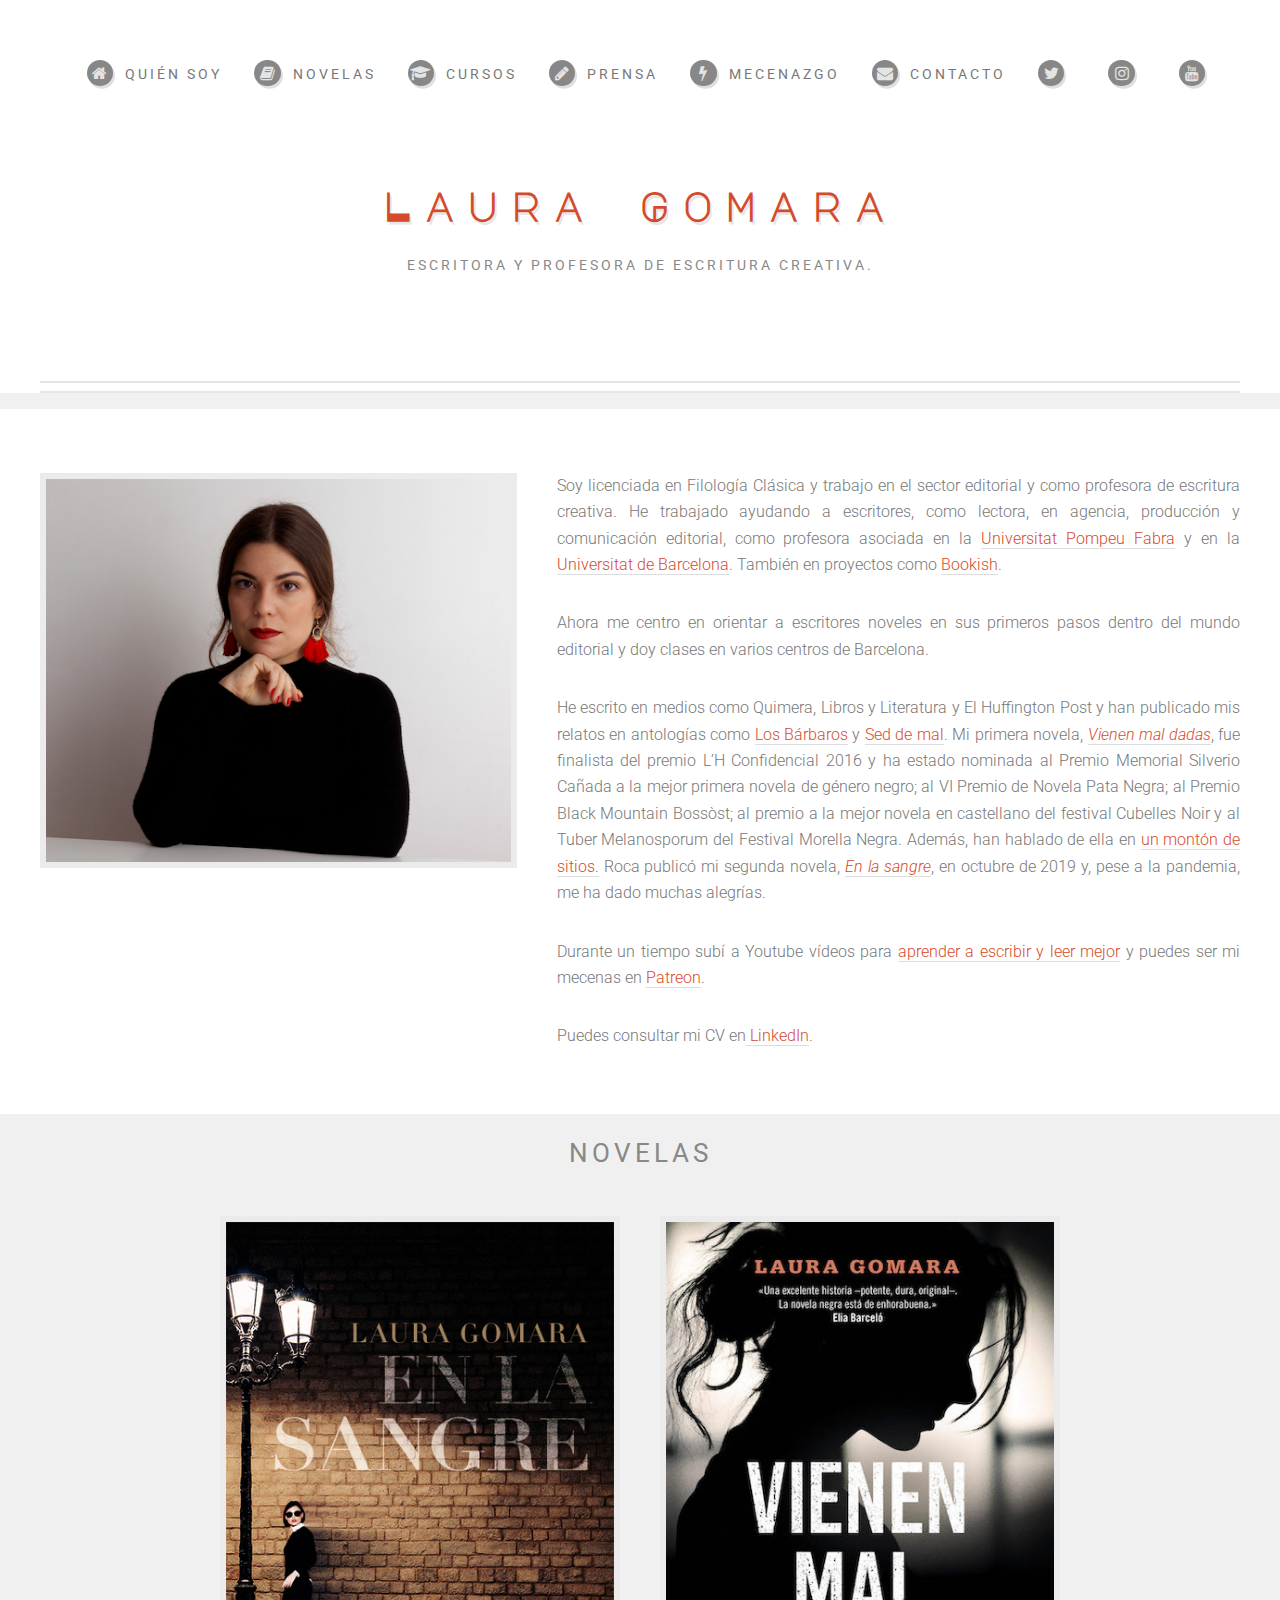
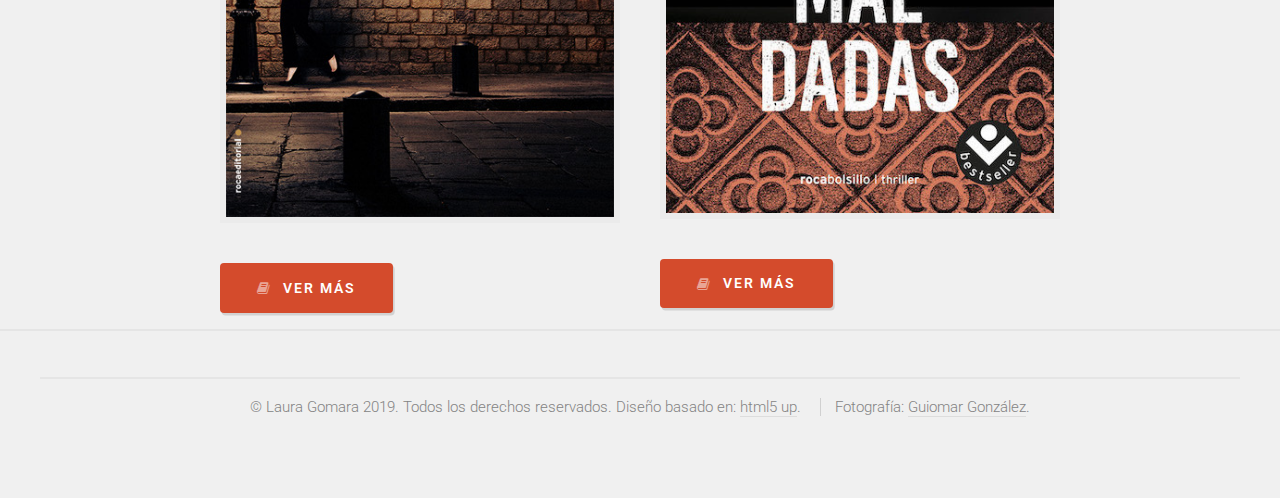
<file: index.html>
<!DOCTYPE html>
<!--	Página web personal de Laura Gomara	Diseño basado en la plantilla de Strongly Typed by HTML5 UP html5up.net | @ajlkn (CCA 3.0 license)-->
<html>
  <head>
    <meta http-equiv="content-type" content="text/html; charset=utf-8">
    <!-- Global site tag (gtag.js) - Google Analytics -->
    <script async="" src="https://www.googletagmanager.com/gtag/js?id=UA-65995616-1"></script>
    <script>	  window.dataLayer = window.dataLayer || [];	  function gtag(){dataLayer.push(arguments);}	  gtag('js', new Date());	  gtag('config', 'UA-65995616-1');	</script>
    <title>Laura Gomara</title>
    <meta name="viewport" content="width=device-width, initial-scale=1, user-scalable=no">
    <link rel="stylesheet" href="assets/css/main.css">
    <meta name="description" content="Página web de Laura Gomara, escritora y profesora de escritura">
    <meta name="keywords" content="Laura Gomara, novela negra, escritura, escritura creativa, libros, cursos escritura, premios escritores, viene mal dadas, Ruth Santana, Hugo Correa, L'H Confidencial, escritores roca editorial">
    <meta name="author" content="Laura Gomara">
    <meta name="google-site-verification" content="758Z_tEoR9bL1bJiepbOBh3Sjh2KrMSCtIK66BG1KH0">
    <link rel="stylesheet" href="assets/css/main.css">
    <link rel="shortcut icon" href="images/favicon.ico">
    <link rel="canonical" href="http://www.lauragomara.com">
    <link rel="icon" href="favicon.ico" type="image/x-icon">
  </head>
  <body class="homepage is-preload">
    <div id="page-wrapper">
      <!-- Header -->
      <section id="header">
        <div class="container">
          <!-- Logo -->
          <h1 id="logo"><a href="index.html">Laura Gomara</a></h1>
          <p>Escritora y profesora de escritura creativa.</p>
          <!-- Nav -->
          <nav id="nav">
            <ul>
              <li> <a href="index.html" class="icon fa-home"><span>Quién soy</span></a>
              </li>
              <li><a class="icon fa-book" href="novelas.html"><span>Novelas </span></a>
                <ul>
                  <li><a href="novelas.html">En la sangre</a></li>
                  <li><a href="novelas.html">Vienen mal dadas</a></li>
                </ul>
              </li>
              <li><a class="icon fa-graduation-cap" href="cursos.html"><span>Cursos</span></a></li>
              <li><a class="icon fa-pencil" href="prensa.html"><span>Prensa</span></a>
              <ul>
                      <li><a href="prensa-vienen-mal-dadas.html">Vienen mal dadas</a></li>
                      <li><a href="prensa-en-la-sangre.html">En la sangre</a></li>
                    </ul>
                </li>

              <li><a class="icon fa-bolt" href="mecenazgo.html"><span>Mecenazgo</span></a></li>
              <li><a class="icon fa-envelope" href="contacto.html"><span>Contacto</span></a></li>
              <li> <a class="icon fa-twitter" href="https://twitter.com/lauraromea"></a> </li>
                <li> <a class="icon fa-instagram" href="https://instagram.com/lauraromea?lang=es"></a> </li>
                <li><a class="icon fa-youtube" href="https://www.youtube.com/channel/UCtwI5Uuj883ygi_x7pBd-kA"></a> </li>
            </ul>
          </nav>
        </div>
      </section>
      <!-- Main -->
      <section id="main">
        <div class="container">
          <div id="content">
            <!-- Presentacion -->
            <div class="row aln-center">
              <div class="col-5 col-6-medium col-12-small">

                <a href="#" class="image"><img src="images/LauraGomara.png"
                  alt="Laura Gomara"></a>
                </div>

            <div class="col-7 col-6-medium col-12-small">
              <article class="box post"> 
                <p>Soy licenciada en Filología Clásica y trabajo en el sector
                  editorial y como profesora de escritura creativa. He trabajado ayudando a escritores, como
                  lectora, en agencia, producción y comunicación editorial, como profesora asociada en la <a href="http://www.upf.edu"> Universitat
                    Pompeu Fabra</a> y en la <a href="https://www.ub.edu/web/ub/ca/">Universitat de Barcelona</a>. También en proyectos como <a href="http://www.bookish.es">Bookish</a>.</p>
                <p>Ahora me centro en orientar a escritores noveles en sus primeros pasos dentro del mundo editorial y doy clases en varios centros de Barcelona.</p> 
                <p>He escrito en medios como Quimera, Libros y Literatura y El
                  Huffington Post y han publicado mis relatos en antologías como <a
                    href="https://losbarbarosny.com">Los
                    Bárbaros</a> y <a
                    href="https://www.edicionesatlantis.com/libro/antologia-del-genero-negrocriminal/"> Sed de mal</a>. Mi primera novela, <a
                    href="novelas.html"><em>Vienen
                      mal dadas</em></a>, fue
                  finalista del premio L’H Confidencial 2016 y ha estado nominada
                  al&nbsp;Premio Memorial Silverio Cañada a la mejor primera
                  novela de género negro; al VI Premio de Novela Pata Negra; al
                  Premio Black Mountain Bossòst; al premio a la mejor novela en
                  castellano del festival Cubelles Noir y al Tuber Melanosporum
                  del Festival Morella Negra. Además, han hablado de ella en <a href="http://www.rocalibros.com/roca-editorial/catalogo/Laura+Gomara/Vienen+mal+dadas">un
                    montón de sitios.</a> Roca publicó mi segunda novela, <a href="http://www.rocalibros.com/roca-editorial/catalogo/Laura+Gomara/En+la+sangre"><em>En la sangre</em></a>, en octubre de 2019 y, pese a la pandemia, me ha dado muchas alegrías. </p>
                    <p> Durante un tiempo subí a Youtube vídeos para <a href="https://www.youtube.com/channel/UCtwI5Uuj883ygi_x7pBd-kA">aprender a escribir y leer mejor</a> y puedes ser mi mecenas en <a href="https://www.patreon.com/lauragomara">Patreon</a>.
                <p>Puedes consultar mi CV&nbsp;en<a href="https://es.linkedin.com/pub/laura-gomara/53/998/563"
                    target="_blank"
                    rel="noopener noreferrer">
                    LinkedIn</a>.</p>
              </article>
            </div>
          </div>
          </div>
        </div>
      </section>
      <section id="novelas">
        <div class="row aln-center">
          <header>
            <h2>Novelas</h2>
          </header>
        </div>
        <div class="row aln-center">
          <div class="col-4 col-6-medium col-6-small">
            <!-- Feature -->
            <section> <a href="novelas.html" class="image fit"><img src="images/enlasangre.jpg"
                  alt=""></a>
              <ul class="actions">
                <li><a href="novelas.html" class="button icon fa-book">Ver más</a></li>
              </ul>
            </section>
          </div>
          <div class="col-4 col-6-medium col-6-small">
            <!-- Feature -->
            <section> <a href="novelas.html" class="image fit"><img src="images/vienen-mal-dadas-bolsillo.jpg"
                  alt=""></a>
              <ul class="actions">
                <li><a href="novelas.html" class="button icon fa-book">Ver más</a></li>
              </ul>
            </section>
          </div>
        </div>
      </section>
      <!-- Footer -->
      <section id="footer">
        <div id="copyright" class="container">
          <ul class="links">
            <li>© Laura Gomara 2019. Todos los derechos reservados. Diseño
              basado en: <a href="http://html5up.net">html5 up</a>.</li>
            <li> Fotografía: <a href="http://www.guiomargonzalez.com">Guiomar
                González</a>.</li>
          </ul>
        </div>
      </section>
    </div>
    <!-- Scripts -->
    <script src="assets/js/jquery.min.js"></script>
    <script src="assets/js/jquery.dropotron.min.js"></script>
    <script src="assets/js/browser.min.js"></script>
    <script src="assets/js/breakpoints.min.js"></script>
    <script src="assets/js/util.js"></script>
    <script src="assets/js/main.js"></script>
  </body>
</html>
</file>
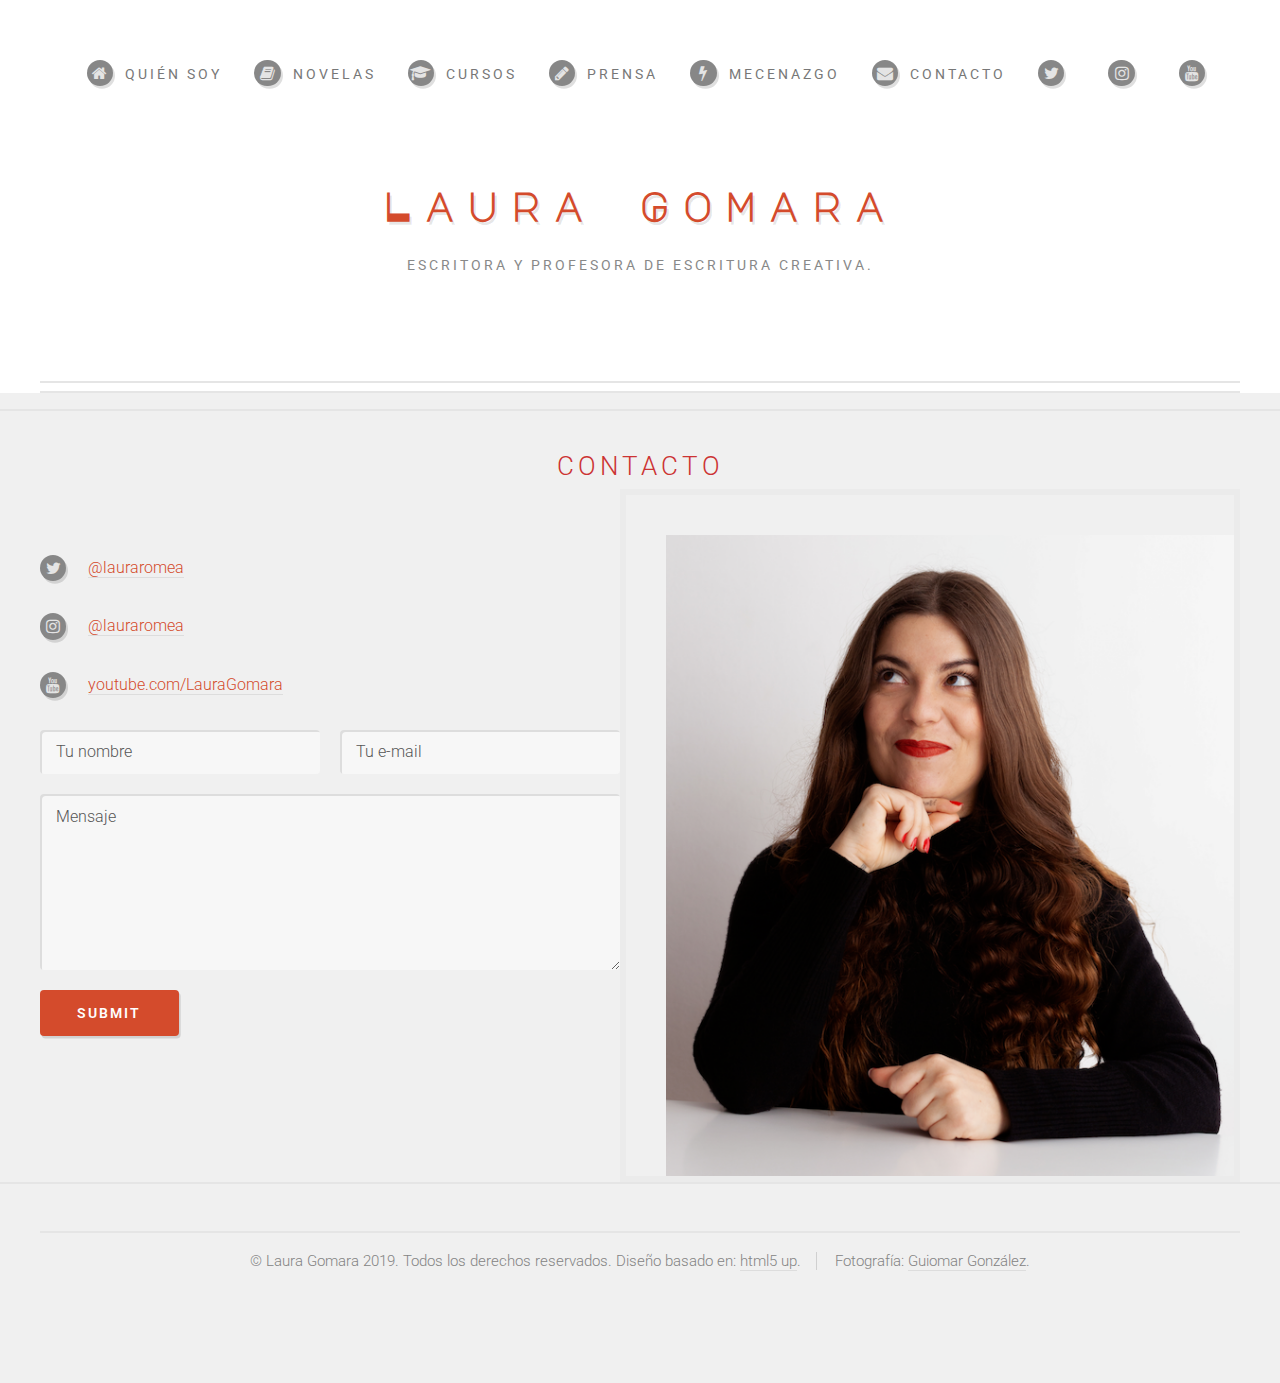
<file: contacto.html>
<!DOCTYPE HTML>
<!--
	Strongly Typed by HTML5 UP
	html5up.net | @ajlkn
	Free for personal and commercial use under the CCA 3.0 license (html5up.net/license)
-->
<html>
	<head>
		<title>Contacto | Laura Gomara</title>
		<meta charset="utf-8" />
		<meta name="viewport" content="width=device-width, initial-scale=1, user-scalable=no" />
		<link rel="stylesheet" href="assets/css/main.css" />
		<meta name="description" content="Laura Gomara">
  		<meta name="keywords" content="Laura Gomara, novela negra, escritura, escritura creativa, libros, cursos escritura, premios escritores, viene mal dadas, Ruth Santana, Hugo Correa, L'H Confidencial">
  		<meta name="author" content="Laura Gomara">
		<link rel="stylesheet" href="assets/css/main.css" />
		<link rel="shortcut icon" href="images/favicon.ico" />
		<link rel="canonical" href="http://www.lauragomara.com/contacto"/>
		<link rel="icon" href="favicon.ico" type="image/x-icon" />


	</head>
	
	<body class="homepage is-preload">
		<div id="page-wrapper">

			<!-- Header -->
				<section id="header">
					<div class="container">

						<!-- Logo -->
							<h1 id="logo"><a href="index.html">Laura Gomara</a></h1>
							<p>Escritora y profesora de escritura creativa.</p>

						<!-- Nav -->
							<nav id="nav">
								<ul>
									
									<li>
										<a href="index.html" class="icon fa-home"><span>Quién soy</span></a>	
									</li>
									<li><a class="icon fa-book" href="novelas.html"><span>Novelas </span></a>
										<ul>
											<li><a href="novelas.html">Vienen mal dadas</a></li>
										</ul>
										</li>
									<li><a class="icon fa-graduation-cap" href="cursos.html"><span>Cursos</span></a></li>
									<li><a class="icon fa-pencil" href="prensa.html"><span>Prensa</span></a></li>
									<li><a class="icon fa-bolt" href="mecenazgo.html"><span>Mecenazgo</span></a></li>
									<li><a class="icon fa-envelope" href="contacto.html"><span>Contacto</span></a></li>
									<li> <a class="icon fa-twitter" href="https://twitter.com/lauraromea"></a> </li>
								<li> <a class="icon fa-instagram" href="https://instagram.com/lauraromea?lang=es"></a> </li>
								<li><a class="icon fa-youtube" href="https://www.youtube.com/channel/UCtwI5Uuj883ygi_x7pBd-kA"></a> </li>
								</ul>
							</nav>

					</div>
				</section>

			<!-- Main -->
				
					

			<!-- Footer -->
				<section id="footer">
					<div class="container">
						<header>
							<h2><strong>Contacto</strong></h2>
						</header>
						<div class="row">
								
							<div class="col-6 col-12-medium">
								<div class="col-6 col-12-small">

											<br/>
											<ul class="icons">
												<li class="icon fa-twitter">
													<a href="https://twitter.com/lauraromea">@lauraromea</a>
												</li>
												<li class="icon fa-instagram">
													<a href="https://www.instagram.com/lauraromea">@lauraromea</a>
												</li>
												<li class="icon fa-youtube">
													<a href="https://www.youtube.com/lauragomara">youtube.com/LauraGomara</a>
												</li>
												
											</ul>
										</div>
								<section>
									<form method="post" action="send_form_email.php">
										<div class="row gtr-50">
											<div class="col-6 col-12-small">
												<input name="name" placeholder="Tu nombre" type="text" />
											</div>
											<div class="col-6 col-12-small">
												<input name="email" placeholder="Tu e-mail" type="text" />
											</div>

											<div class="col-12">
												<textarea name="message" placeholder="Mensaje"></textarea>
											</div>
											
											<p class="fax">
       											<label>Fax</label>
        										<input name="your_fax" type="text">
    										</p>
											<div class="col-12">
												<input type="submit" class="form-button-submit button icon fa-envelope"></a>
											</div>
										</div>
									</form>
								</section>
							</div>



							<div class="col-6 col-12-medium">
								<section>
									<div class="row">
										<a href="contacto.html" class="image center"><img src="images/LauraGomaraContacto.png" alt="Laura Gomara" /></a>
									</div>
								</section>
							</div>

						</div>
					</div>
					
					<section id="footer">
					
						
					<div id="copyright" class="container">
						<ul class="links">
							<li>&copy; Laura Gomara 2019. Todos los derechos reservados. Diseño basado en: <a href="http://html5up.net">html5 up</a>.</li><li> Fotografía: <a href="http://www.guiomargonzalez.com">Guiomar González</a>.</li>
						</ul>
					</div>
				</section>

		</div>

		<!-- Scripts -->
			<script src="assets/js/jquery.min.js"></script>
			<script src="assets/js/jquery.dropotron.min.js"></script>
			<script src="assets/js/browser.min.js"></script>
			<script src="assets/js/breakpoints.min.js"></script>
			<script src="assets/js/util.js"></script>
			<script src="assets/js/main.js"></script>
			<script>
				document.querySelector('.fax').style.display = 'none';
			</script>

	</body>
</html>
</file>
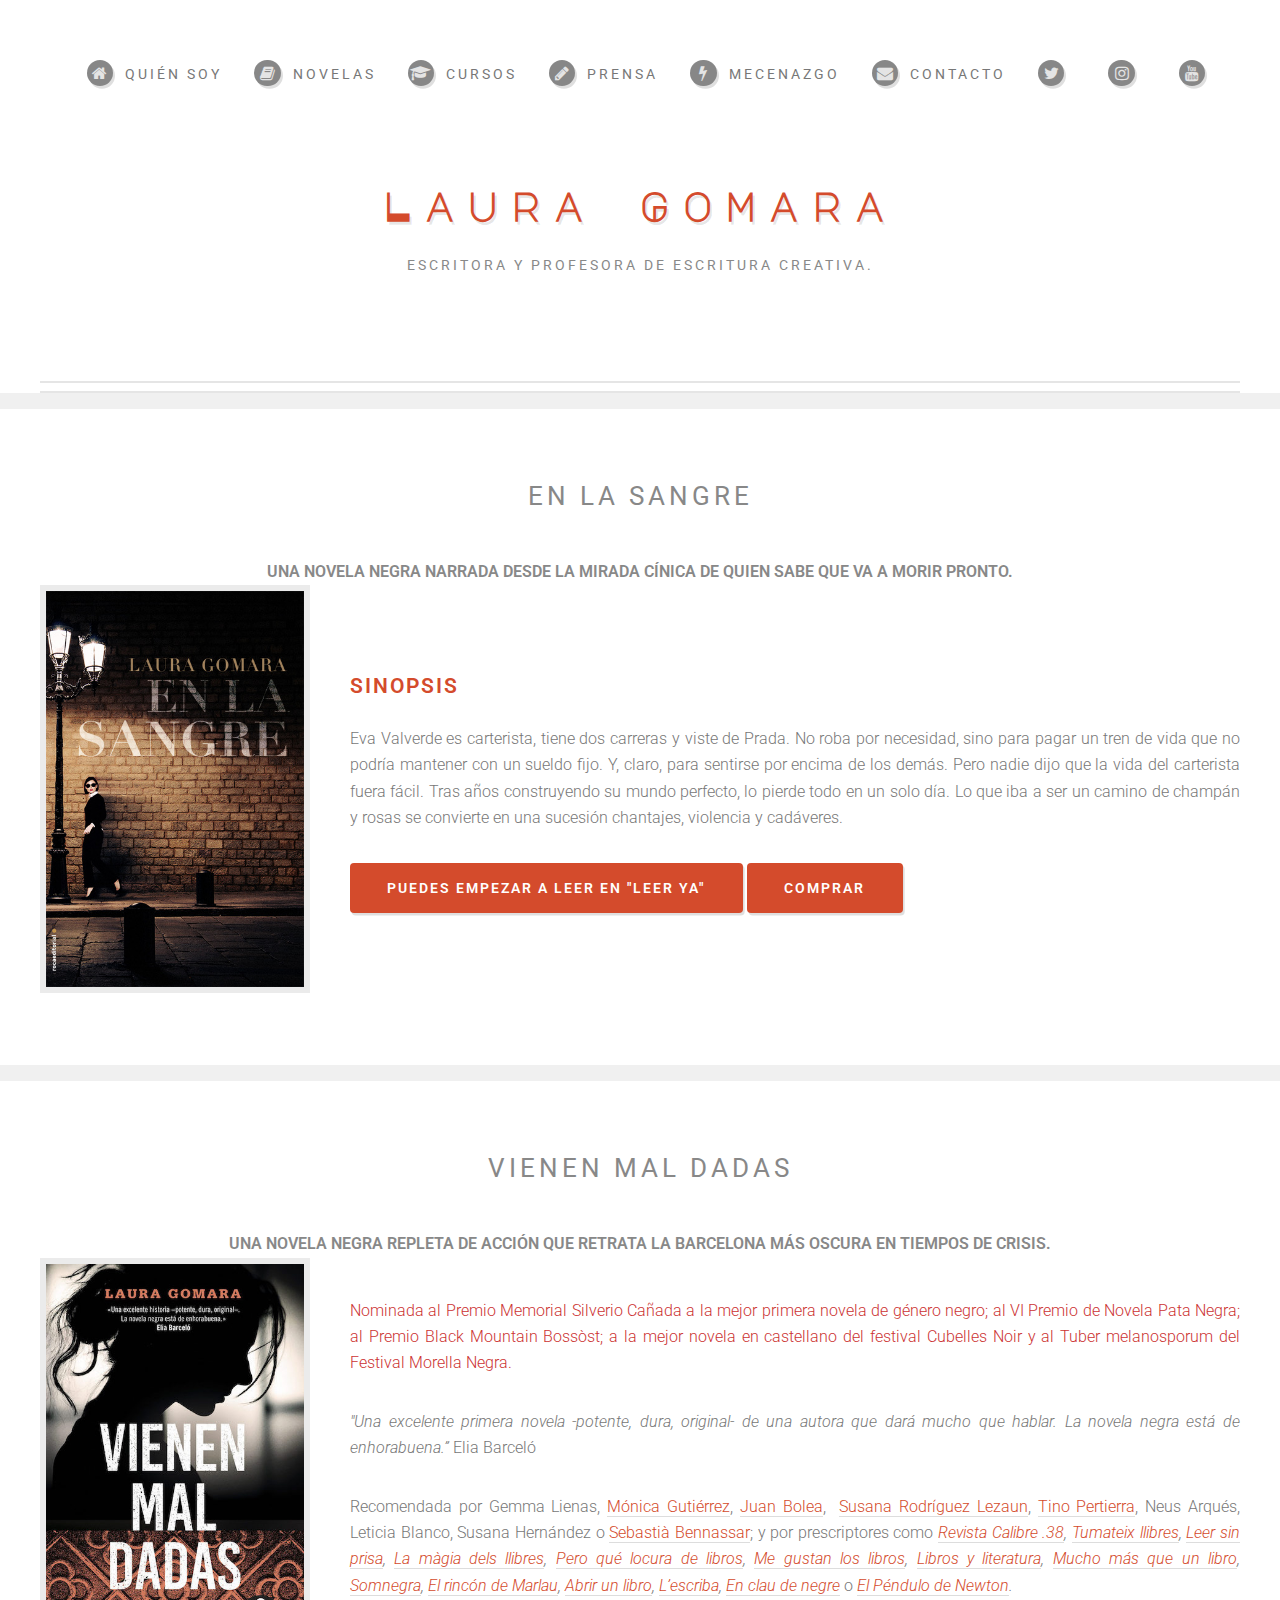
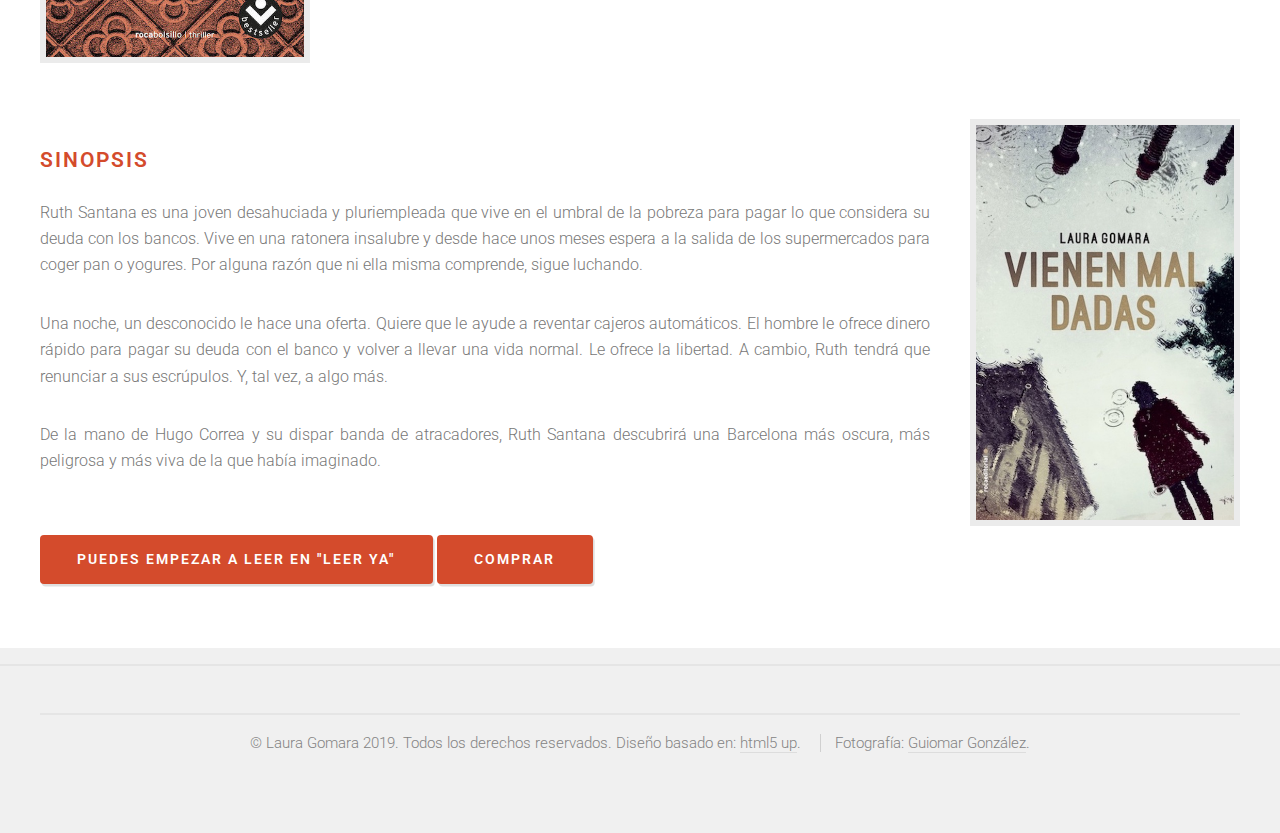
<file: novelas.html>
<!DOCTYPE html>
<!--
	Strongly Typed by HTML5 UP	html5up.net | @ajlkn
	Free for personal and commercial use under the CCA 3.0 license (html5up.net/license)-->
<html>
  <head>
    <meta http-equiv="content-type" content="text/html; charset=utf-8">
    <title>Novelas | Laura Gomara </title>
    <meta name="viewport" content="width=device-width, initial-scale=1, user-scalable=no">
    <link rel="stylesheet" href="assets/css/main.css">
    <meta name="description" content="Laura Gomara">
    <meta name="keywords" content="Laura Gomara, novela negra, escritura, escritura creativa, libros, cursos escritura, premios escritores, viene mal dadas, Ruth Santana, Hugo Correa, L'H Confidencial">
    <meta name="author" content="Laura Gomara">
    <link rel="stylesheet" href="assets/css/main.css">
    <link rel="shortcut icon" href="images/favicon.ico">
    <link rel="”canonical”" href="http://www.lauragomara.com/novelas">
    <link rel="icon" href="favicon.ico" type="image/x-icon">
  </head>
  <body class="homepage is-preload">
    <div id="page-wrapper"> <!-- Header -->
      <section id="header">
        <div class="container">
          <!-- Logo -->
          <h1 id="logo"><a href="index.html">Laura Gomara</a></h1>
          <p>Escritora y profesora de escritura creativa.</p>
          <!-- Nav -->
          <nav id="nav">
            <ul>
              <li> <a href="index.html" class="icon fa-home"><span>Quién soy</span></a>
              </li>
              <li><a class="icon fa-book" href="novelas.html"><span>Novelas </span></a>
                <ul>
                  <li><a href="novelas.html">En la sangre</a></li>
                  <li><a href="novelas.html">Vienen mal dadas</a></li>
                </ul>
              </li>
              <li><a class="icon fa-graduation-cap" href="cursos.html"><span>Cursos</span></a></li>
              <li><a class="icon fa-pencil" href="prensa.html"><span>Prensa</span></a>
              <ul>
                      <li><a href="prensa-vienen-mal-dadas.html">Vienen mal dadas</a></li>
                      <li><a href="prensa-en-la-sangre.html">En la sangre</a></li>
                    </ul>
                  </li>
              <li><a class="icon fa-bolt" href="mecenazgo.html"><span>Mecenazgo</span></a></li>
              <li><a class="icon fa-envelope" href="contacto.html"><span>Contacto</span></a></li>
              <li> <a class="icon fa-twitter" href="https://twitter.com/lauraromea"></a> </li>
                <li> <a class="icon fa-instagram" href="https://instagram.com/lauraromea?lang=es"></a> </li>
                <li><a class="icon fa-youtube" href="https://www.youtube.com/channel/UCtwI5Uuj883ygi_x7pBd-kA"></a> </li>
            </ul>
          </nav>
        </div>
      </section>
      <!-- Main -->
      <section id="main">
        <div class="row aln-center">
          <header>
            <h2>En la sangre</h2>
          </header>
        </div>
        <div class="container">
          <div class="row">
            <section>
              <!-- Vienen mal dadas -->
              <article class="box highlight">
                <header>
                  <h4 style="text-align: center;">Una novela negra narrada desde
                    la mirada cínica de quien sabe que va a morir pronto.</h4>
                </header>
                <div class="row aln-middle">
                  <div class="col-3 col-6-medium col-12-small"> <a href="#" class="image"><img src="images/enlasangre.jpg"
                        alt=""></a>
                  </div>
                  <div class="col-9 col-6-medium col-12-small">
                    <header>
                      <h3>Sinopsis</h3>
                    </header>
                    <p>Eva Valverde es carterista, tiene dos carreras y viste de
                      Prada. No roba por necesidad, sino para pagar un tren de
                      vida que no podría mantener con un sueldo fijo. Y, claro,
                      para sentirse por encima de los demás. Pero nadie dijo que
                      la vida del carterista fuera fácil. Tras años construyendo
                      su mundo perfecto, lo pierde todo en un solo día. Lo que
                      iba a ser un camino de champán y rosas se convierte en una
                      sucesión chantajes, violencia y cadáveres. </p>
                    <a href="http://www.rocalibros.com/roca-editorial/catalogo/Laura+Gomara/En+la+sangre"
                      class="button icon fa-read">Puedes
                      empezar a leer en "Leer ya"</a>
                    <a href="https://www.amazon.es/En-sangre-Thriller-y-suspense-ebook/dp/B07W8Z5NW3/ref=sr_1_1?qid=1570809767&refinements=p_27%3ALaura+Gomara&s=books&sr=1-1"
                      class="button icon fa-cart">Comprar</a>
                  </div>
                </div>
              </article>
            </section>
          </div>
        </div>
      </section>
      <section id="main">
        <div class="row aln-center">
          <header>
            <h2>Vienen mal dadas</h2>
          </header>
        </div>
        <div class="container">
          <div class="row">
            <!-- Content -->
            <!-- Highlights -->
            <section>
              <!-- Vienen mal dadas -->
              <article class="box highlight">
                <header>
                  <h4 style="text-align: center;">Una novela negra repleta de
                    acción que retrata la Barcelona más oscura en tiempos de
                    crisis.</h4>
                </header>
                <div class="row aln-middle">
                  <div class="col-3 col-6-medium col-12-small"> <a href="#" class="image"><img src="images/vienen-mal-dadas-bolsillo.jpg"
                        alt=""></a>
                  </div>
                  <div class="col-9 col-6-medium col-12-small">
                    <p><strong>Nominada al Premio Memorial Silverio Cañada a la
                        mejor primera novela de género negro; al VI Premio de
                        Novela Pata Negra; al Premio Black Mountain Bossòst; a
                        la mejor novela en castellano del festival Cubelles Noir
                        y al Tuber melanosporum del Festival Morella Negra.</strong></p>
                    <p><i> "Una excelente primera novela -potente, dura,
                        original- de una autora que dará mucho que hablar. La
                        novela negra está de enhorabuena.”</i> Elia Barceló </p>
                    <p>Recomendada por Gemma Lienas, <a href="https://monicagutierrezartero.com/vienen-mal-dadas-laura-gomara/">Mónica
                        Gutiérrez</a>, <a href="http://www.elperiodicodearagon.com/noticias/aragon/barcelona-desahucio-crisis-otra-realidad_1244376.html">Juan
                        Bolea</a>, &nbsp;<a href="http://susanarodriguezlezaun.com/resena-vienen-mal-dadas/">Susana
                        Rodríguez Lezaun</a>,&nbsp;<a href="https://mas.laopiniondemalaga.es/eventos/libros/laura-gomara-cuando-vienen-mal-dadas/">Tino
                        Pertierra</a>, Neus Arqués, Leticia Blanco, Susana
                      Hernández o&nbsp;<a href="https://revistabearn.com/2017/11/06/trio-negro/">Sebastià
                        Bennassar</a>; y por prescriptores como&nbsp;<i><a href="https://revistacalibre38.com/2018/02/15/novela-vienen-mal-dadas-de-laura-gomara/">Revista
                          Calibre .38</a>,&nbsp;<a href="https://tumateix-llibres.blogspot.com/2018/03/vienen-mal-dadas-de-laura-gomara.html">Tumateix
                          llibres</a>,&nbsp;<a href="https://leersinprisa.com/vienen-mal-dadas-de-laura-gomara/">Leer
                          sin prisa</a>,&nbsp;<a href="https://magiadellibres.blogspot.com/2018/05/vienen-mal-dadas.html">La
                          màgia dels llibres</a>,&nbsp;<a href="http://peroquelocuradelibros.blogspot.com/2017/08/vienen-mal-dadas-laura-gomara-roca.html?m=1">Pero
                          qué locura de libros</a>,&nbsp;<a href="http://megustan-loslibros.blogspot.com/2017/09/vienen-mal-dadas.html?m=1">Me
                          gustan los libros</a>,&nbsp;<a href="https://www.librosyliteratura.es/vienen-mal-dadas-laura-gomara.html">Libros
                          y literatura</a>,&nbsp;<a href="http://www.muchomasqueunlibro.com/una-mirada-sobre-otra-barcelona/">Mucho
                          más que un libro</a>, <a href="http://somnegra.com/blog/vienen-mal-dadas-laura-gomara/">Somnegra</a>,&nbsp;<a
                          href="http://rincondemarlau.blogspot.com/2017/12/vienen-mal-dadas-de-laura-gomara.html">El
                          rincón de Marlau</a>,&nbsp;<a href="https://www.abrirunlibro.com/2017/12/vienen-mal-dadas/">Abrir
                          un libro</a>,&nbsp;<a href="http://lescriba.cat/vienen-mal-dadas-laura-gomara/">L’escriba</a>,&nbsp;<a
                          href="https://enclaudenegre.blogspot.com/2018/03/vienen-mal-dadas-de-laura-gomara.html">En
                          clau de negre</a>&nbsp;</i>o&nbsp;<i><a href="http://elpendulodenewton.com/2018/04/vienen-mal-dadas-de-laura-gomara/">El
                          Péndulo de Newton</a>.</i></p>
                  </div>
                </div>
              </article>
              <!-- Highlight -->
              <article class="box highlight">
                <div class="row aln-middle">
                  <div class="col-9 col-6-medium col-12-small">
                    <header>
                      <h3>Sinopsis</h3>
                    </header>
                    <p>Ruth Santana es una joven desahuciada y pluriempleada que
                      vive en el umbral de la pobreza para pagar lo que
                      considera su deuda con los bancos. Vive en una ratonera
                      insalubre y desde hace unos meses espera a la salida de
                      los supermercados para coger pan o yogures. Por alguna
                      razón que ni ella misma comprende, sigue luchando.</p>
                    <p>Una noche, un desconocido le hace una oferta. Quiere que
                      le ayude a reventar cajeros automáticos. El hombre le
                      ofrece dinero rápido para pagar su deuda con el banco y
                      volver a llevar una vida normal. Le ofrece la libertad. A
                      cambio, Ruth tendrá que renunciar a sus escrúpulos. Y, tal
                      vez, a algo más.</p>
                    <p>De la mano de Hugo Correa y su dispar banda de
                      atracadores, Ruth Santana descubrirá una Barcelona más
                      oscura, más peligrosa y más viva de la que había
                      imaginado.</p>
                    <p></p>
                  </div>
                  <div class="col-3 col-6-medium col-12-small"> <a href="#" class="image"><img src="images/vienen-mal-dadas.jpg"
                        alt="vienen-mal-dadas"></a>
                  </div>
                </div>
                <div class="row gtr-25">
                  <div class="col-12"> <a href="http://www.rocalibros.com/roca-editorial/catalogo/Laura+Gomara/Vienen+mal+dadas#issu"
                      class="button icon fa-read">Puedes
                      empezar a leer en "Leer ya"</a> <a href="https://www.amazon.es/Vienen-dadas-Best-seller-Thriller/dp/8416859078/ref=sr_1_4?qid=1570809767&refinements=p_27%3ALaura+Gomara&s=books&sr=1-4"
                      class="button icon fa-cart">Comprar</a> </div>
                </div>
              </article>
            </section>
          </div>
        </div>
      </section>
      <!-- Footer -->
      <section id="footer">
        <div id="copyright" class="container">
          <ul class="links">
            <li>© Laura Gomara 2019. Todos los derechos reservados. Diseño
              basado en: <a href="http://html5up.net">html5 up</a>.</li>
            <li> Fotografía: <a href="http://www.guiomargonzalez.com">Guiomar
                González</a>.</li>
          </ul>
        </div>
      </section>
    </div>
    <!-- Scripts -->
    <script src="assets/js/jquery.min.js"></script>
    <script src="assets/js/jquery.dropotron.min.js"></script>
    <script src="assets/js/browser.min.js"></script>
    <script src="assets/js/breakpoints.min.js"></script>
    <script src="assets/js/util.js"></script>
    <script src="assets/js/main.js"></script>
  </body>
</html>
</file>
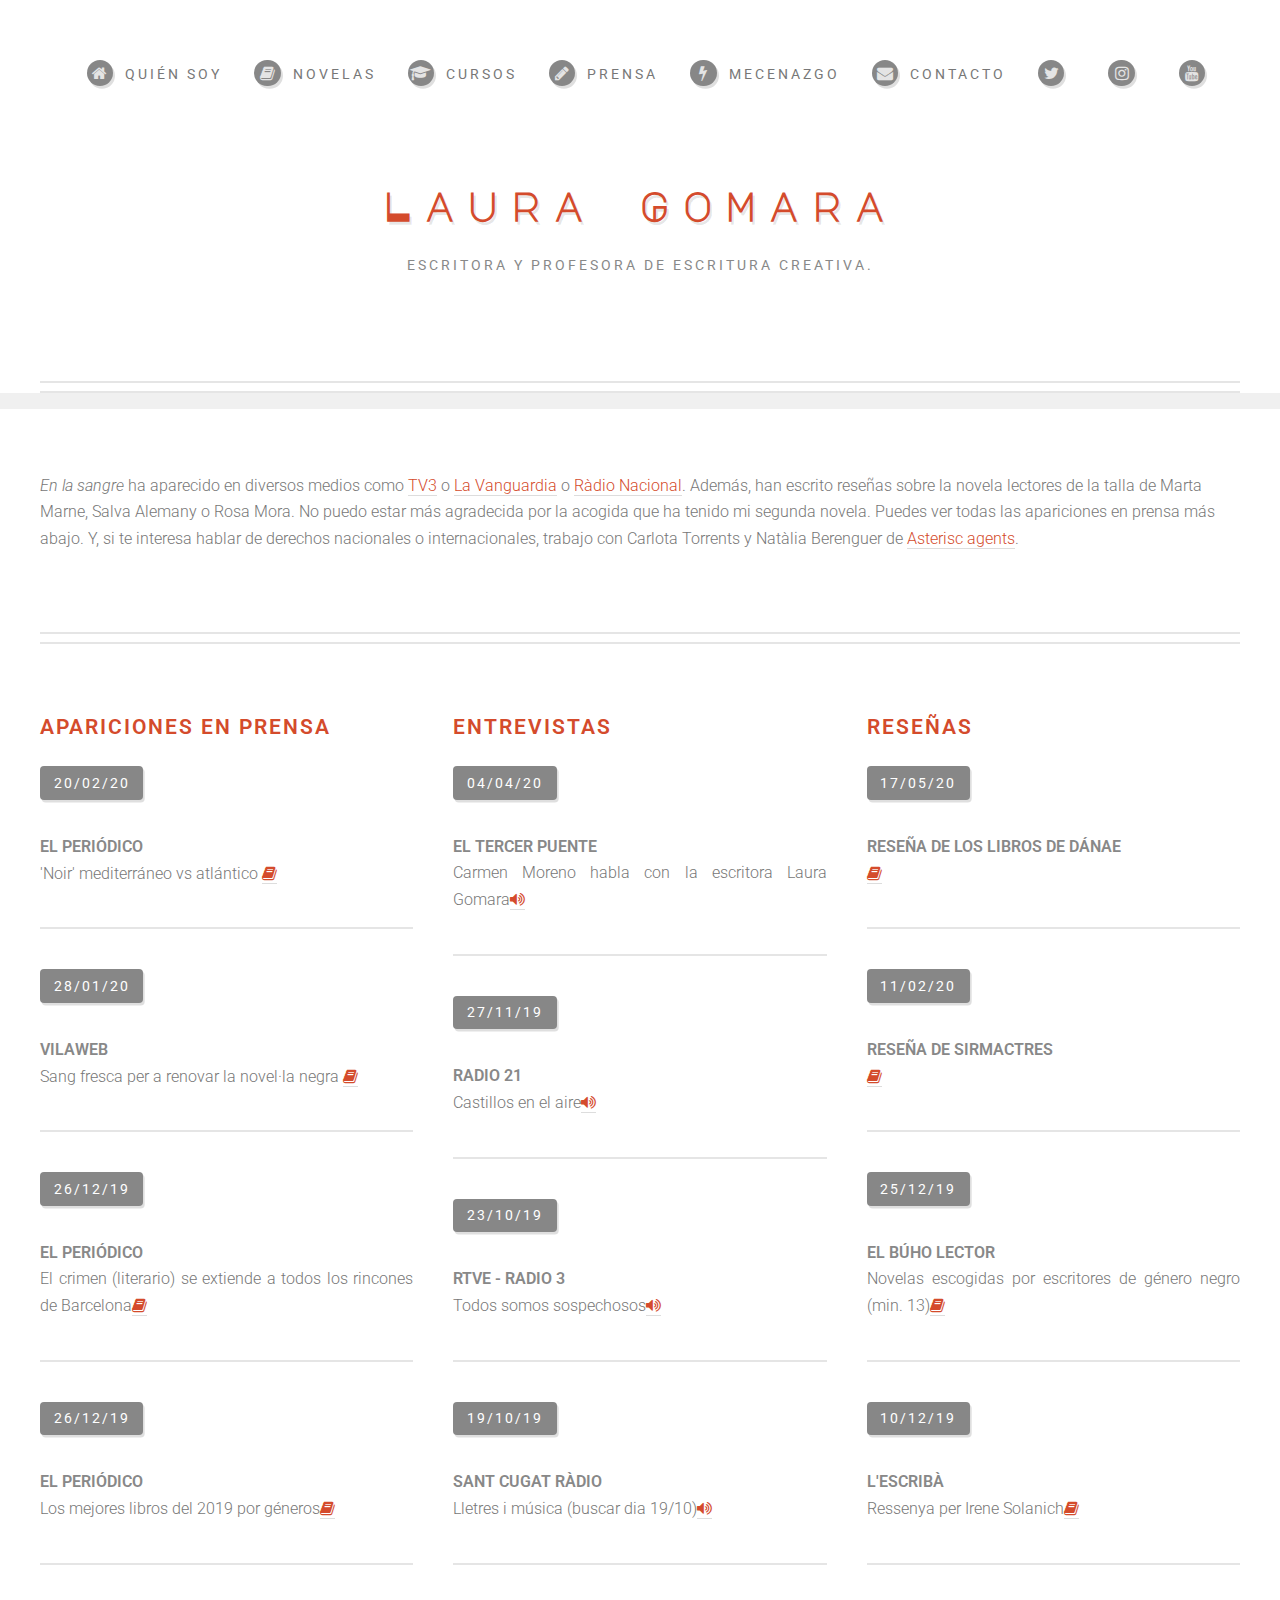
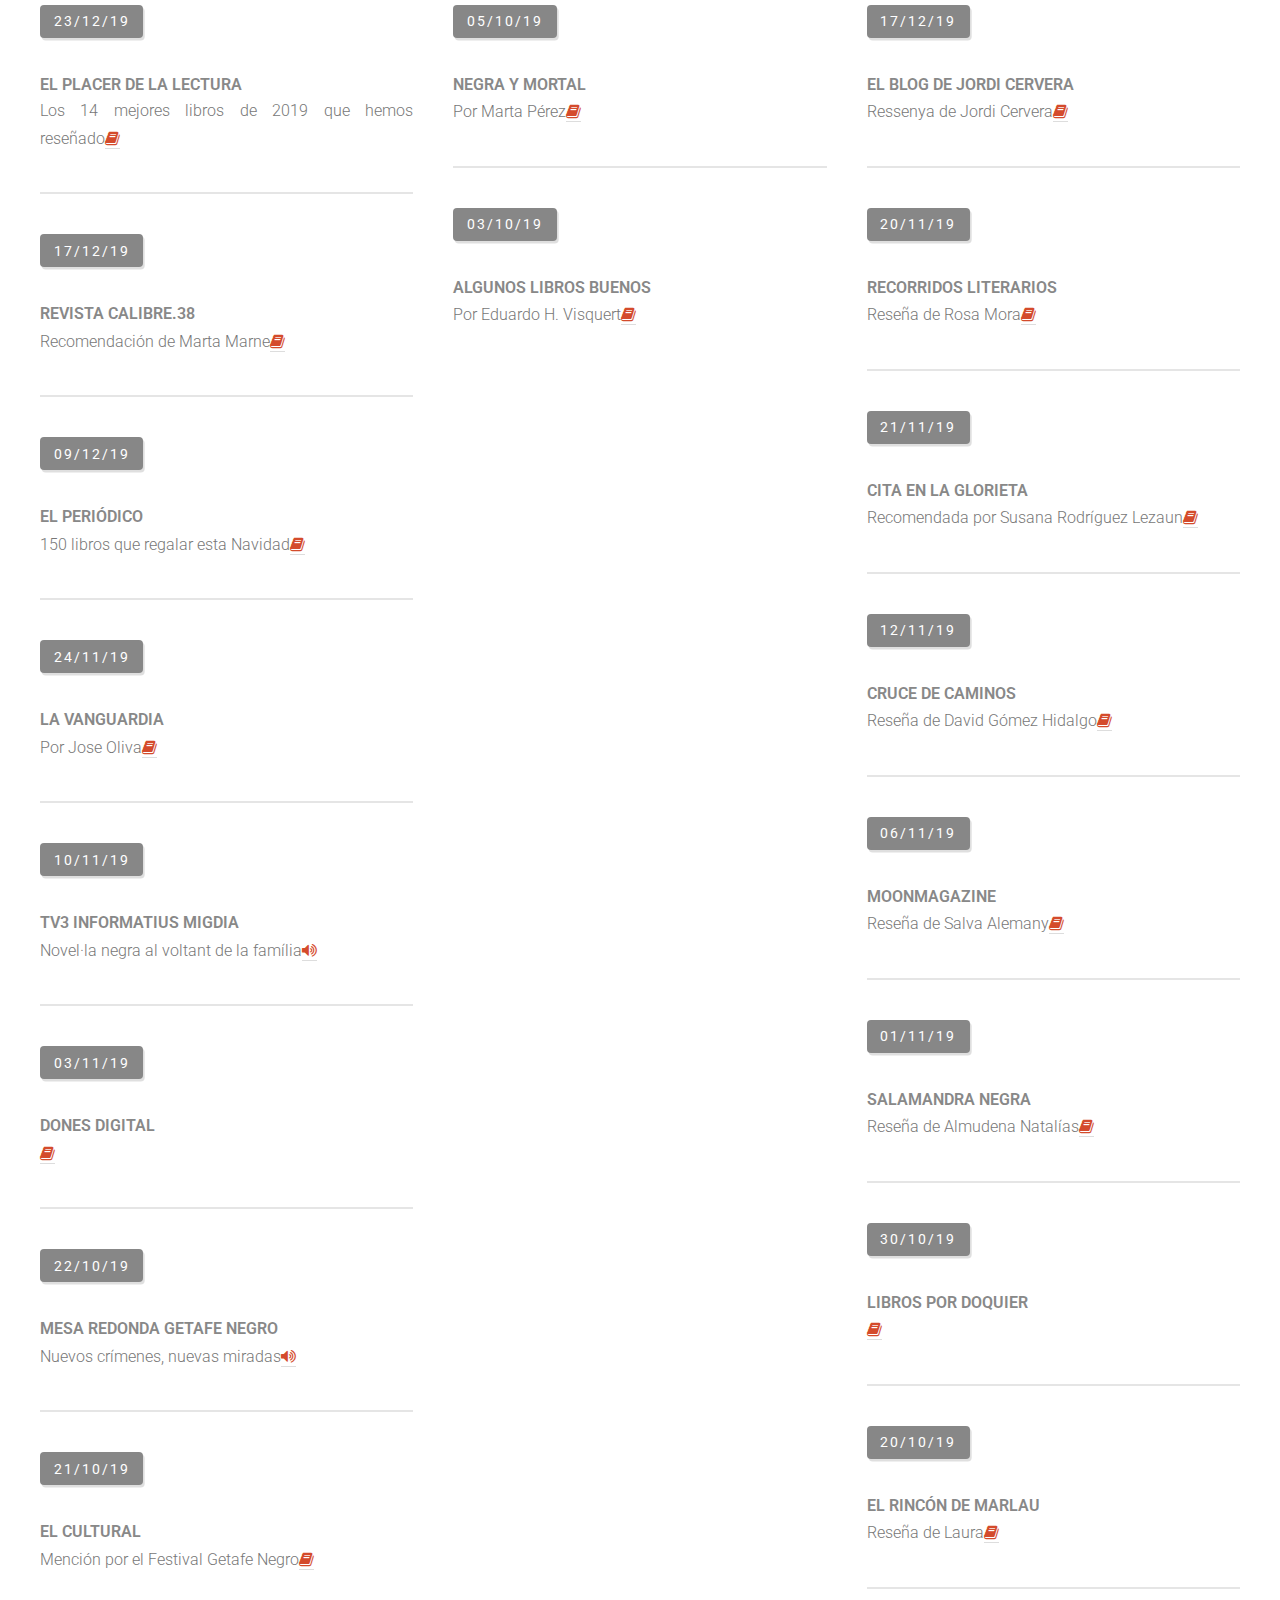
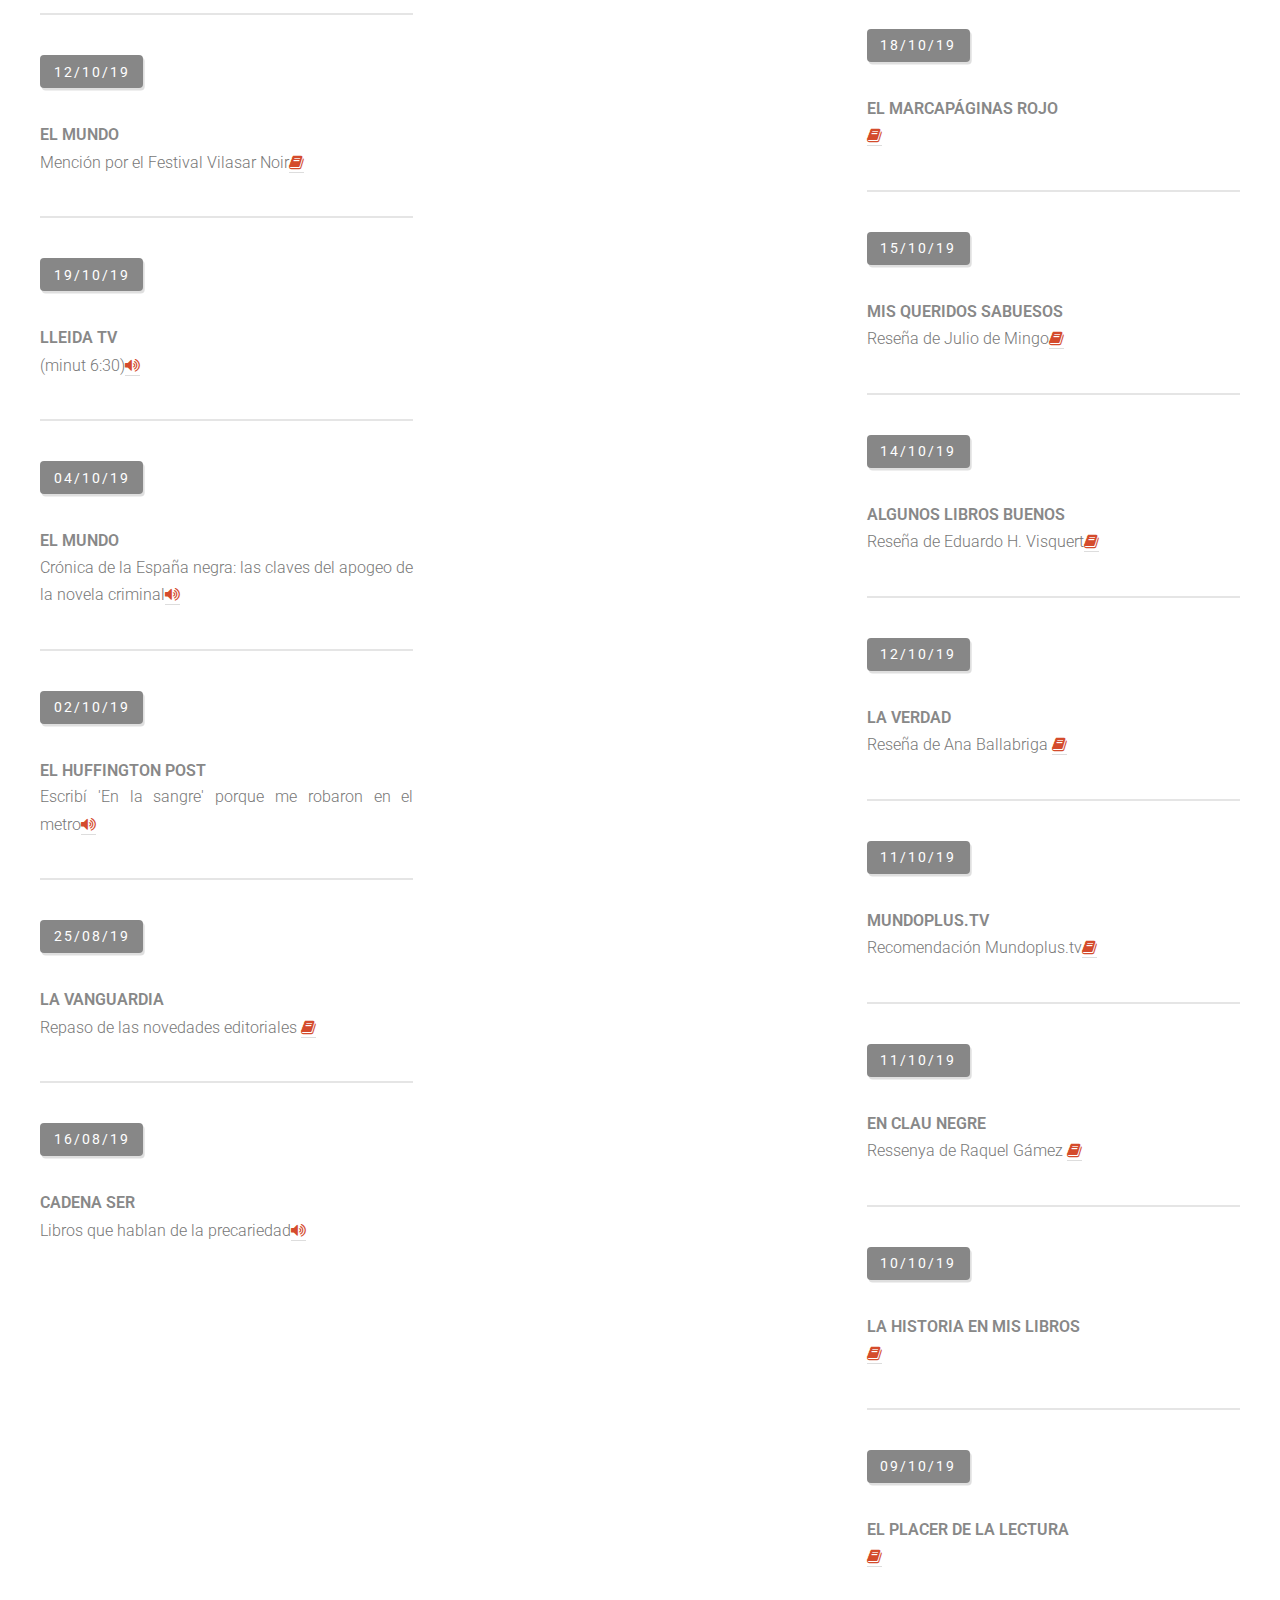
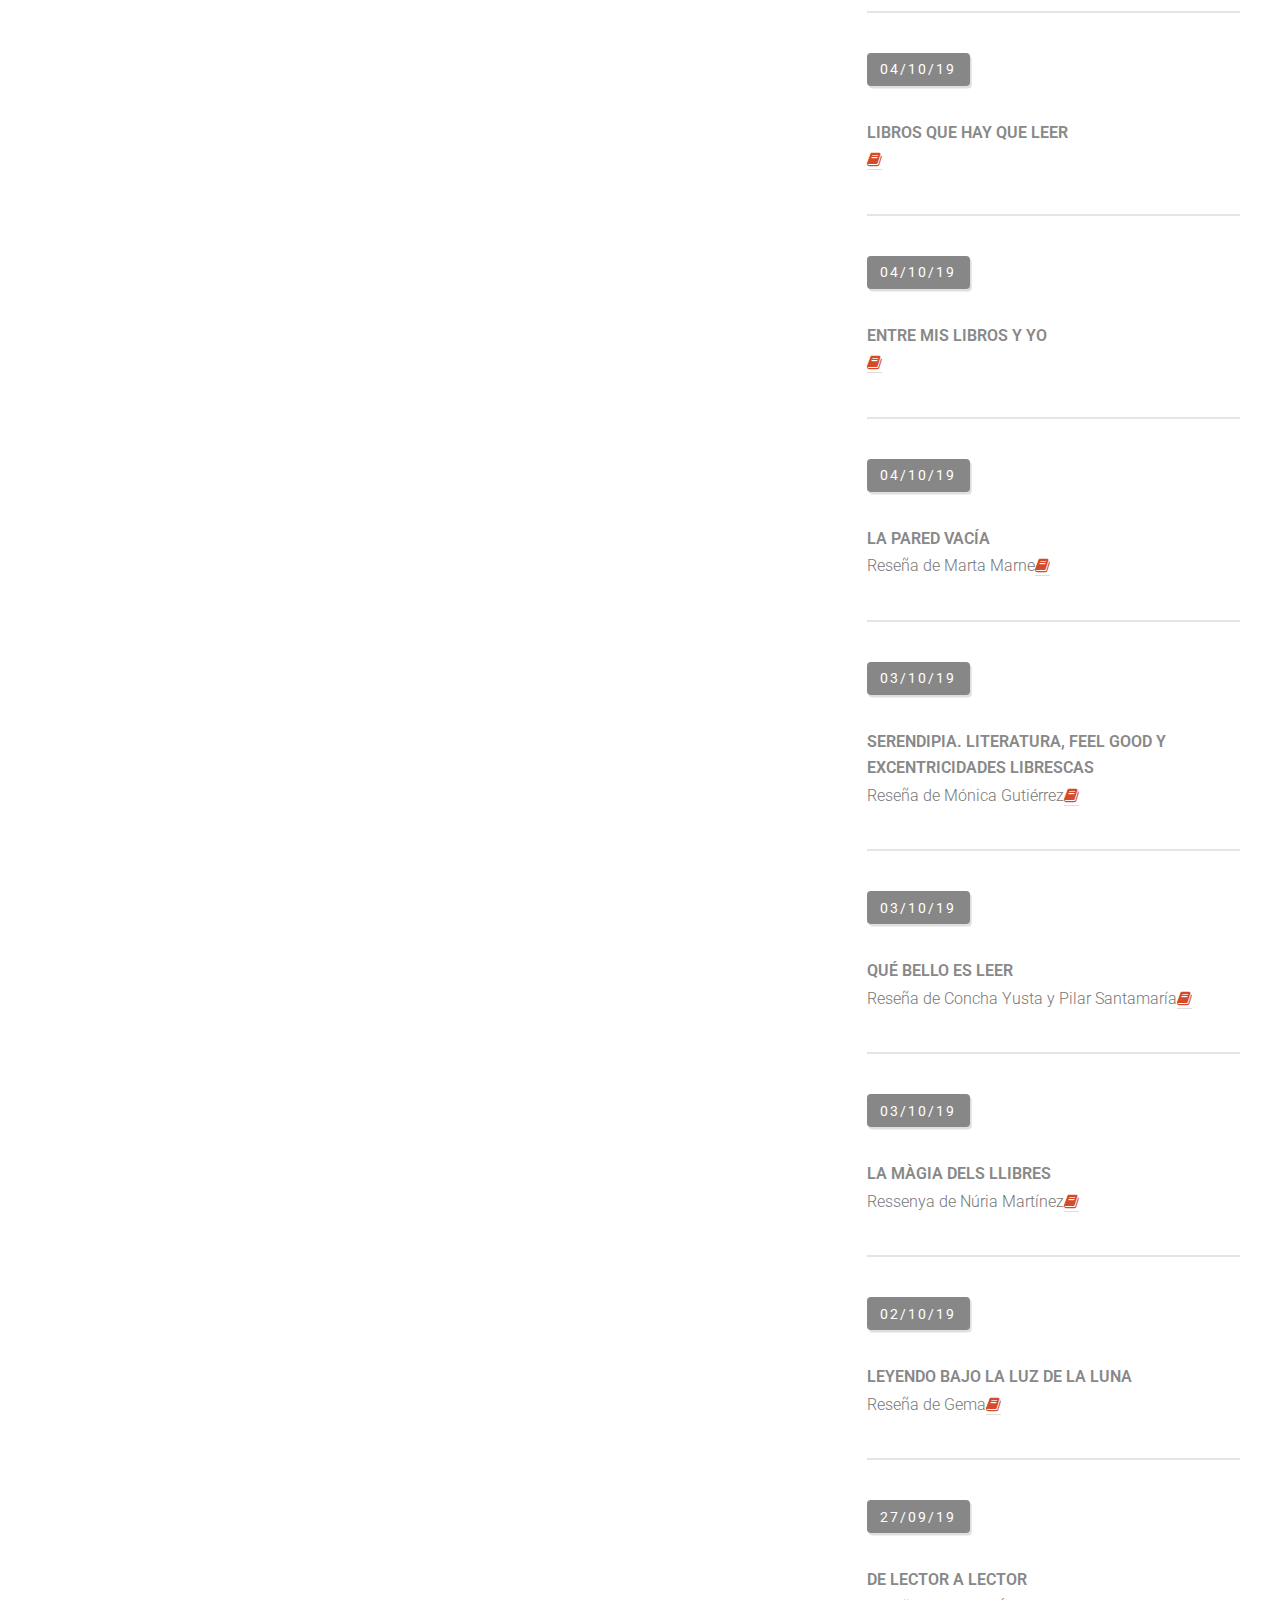
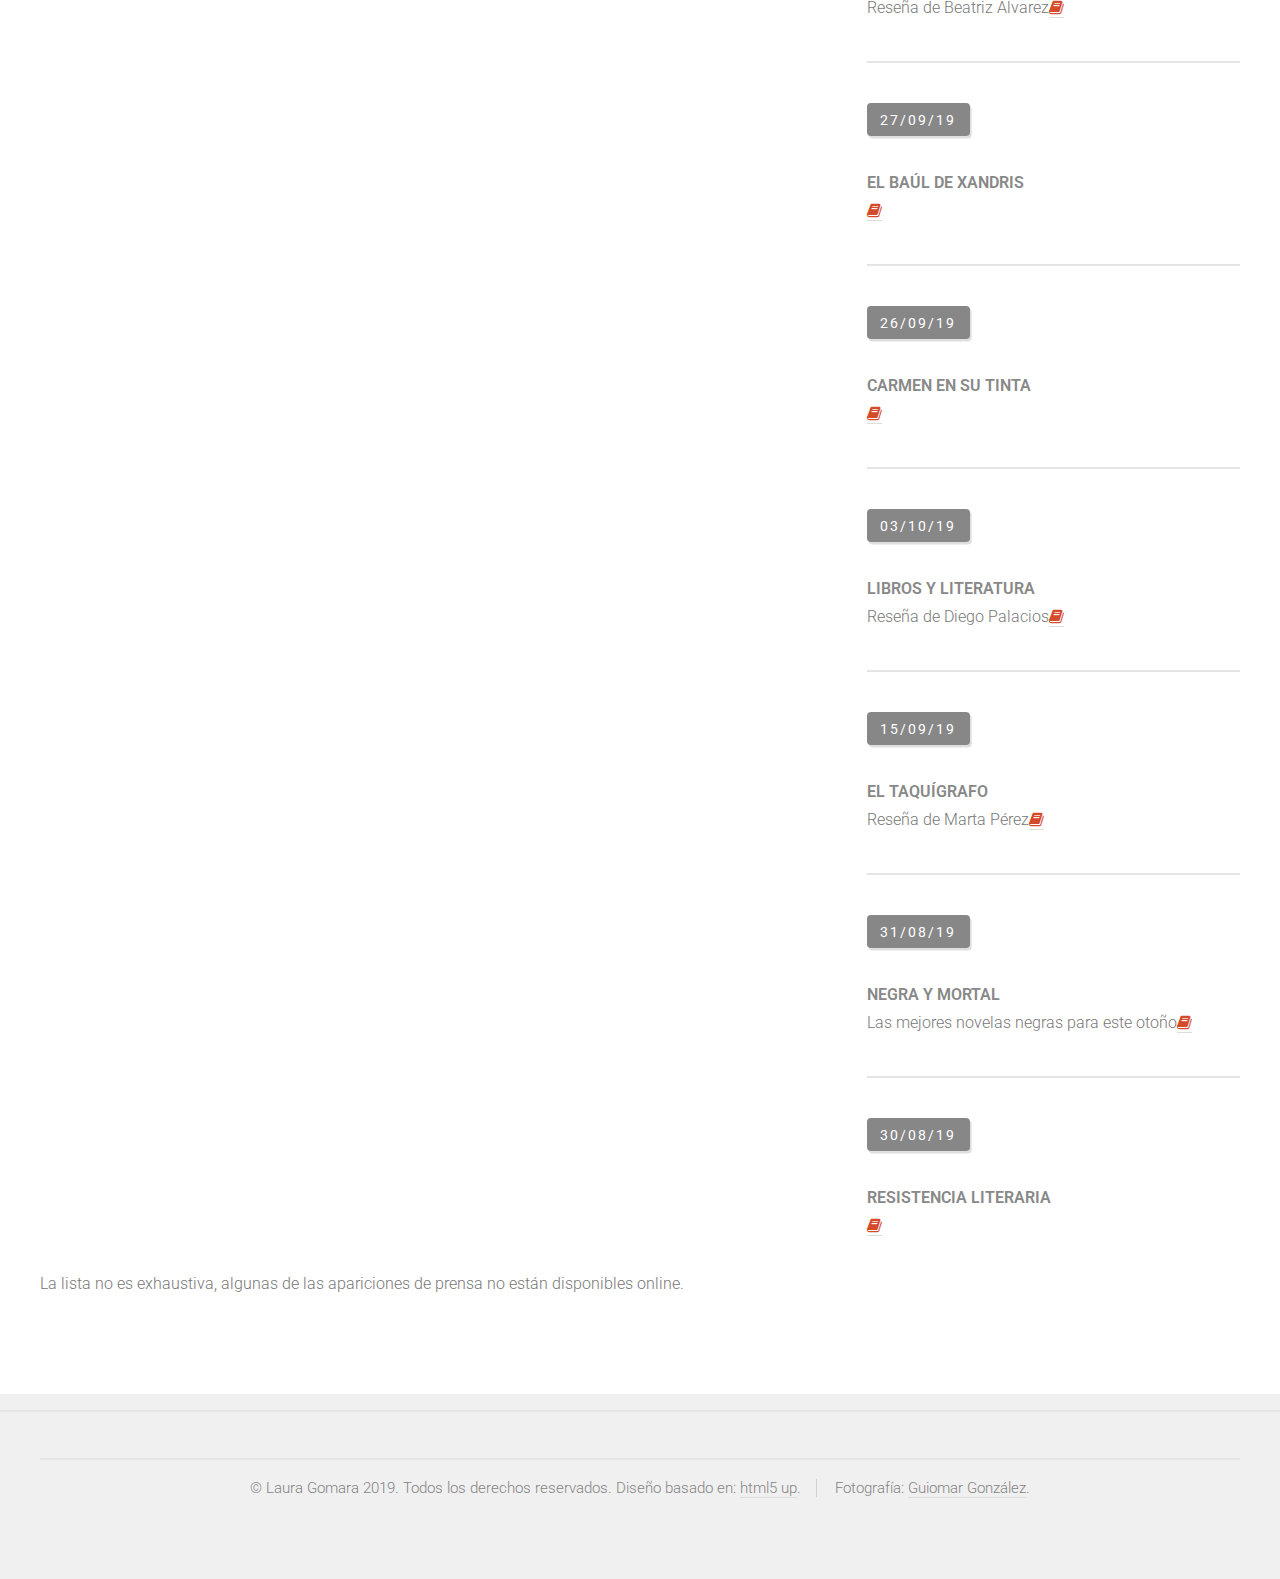
<file: prensa-en-la-sangre.html>
<!DOCTYPE HTML>
<!--
	Strongly Typed by HTML5 UP
	html5up.net | @ajlkn
	Free for personal and commercial use under the CCA 3.0 license (html5up.net/license)
-->
<html>
	<head>
		<!-- Global site tag (gtag.js) - Google Analytics -->
	<script async src="https://www.googletagmanager.com/gtag/js?id=UA-65995616-1"></script>
	<script>
	  window.dataLayer = window.dataLayer || [];
	  function gtag(){dataLayer.push(arguments);}
	  gtag('js', new Date());

	  gtag('config', 'UA-65995616-1');
	</script>
		<title>Prensa 'En la sangre' | Laura Gomara</title>
		<meta charset="utf-8" />
		<meta name="viewport" content="width=device-width, initial-scale=1, user-scalable=no" />
		<link rel="stylesheet" href="assets/css/main.css" />
		<meta name="description" content="Laura Gomara | Prensa 'En la sangre'">
  		<meta name="keywords" content="Laura Gomara, novela negra, escritura, escritura creativa, libros, cursos escritura, premios escritores, viene mal dadas, Ruth Santana, Hugo Correa, L'H Confidencial, prensa, opiniones,prensa, apariciones en prensa">
  		<meta name="author" content="Laura Gomara">
		<meta name="google-site-verification" content="758Z_tEoR9bL1bJiepbOBh3Sjh2KrMSCtIK66BG1KH0" />
		<link rel="stylesheet" href="assets/css/main.css" />
		<link rel="shortcut icon" href="images/favicon.ico" />
		<link rel="canonical" href="http://www.lauragomara.com/prensa-en-la-sangre"/>
		<link rel="icon" href="favicon.ico" type="image/x-icon" />


	</head>
	
	<body class="homepage is-preload">
		<div id="page-wrapper">

			<!-- Header -->
				<section id="header">
					<div class="container">

						<!-- Logo -->
							<h1 id="logo"><a href="index.html">Laura Gomara</a></h1>
							<p>Escritora y profesora de escritura creativa.</p>

						<!-- Nav -->
							<nav id="nav">
								<ul>
									
									<li>
										<a href="index.html" class="icon fa-home"><span>Quién soy</span></a>	
									</li>
									<li><a class="icon fa-book" href="novelas.html"><span>Novelas </span></a>
										<ul>
											<li><a href="novelas.html">Vienen mal dadas</a></li>
											<li><a href="novelas.html">En la sangre</a></li>

										</ul>
									</li>
									
									<li><a class="icon fa-graduation-cap" href="cursos.html"><span>Cursos</span></a></li>
									<li><a class="icon fa-pencil" href="prensa.html"><span>Prensa</span></a>
										<ul>
											<li><a href="prensa-vienen-mal-dadas.html">Vienen mal dadas</a></li>
											<li><a href="prensa-en-la-sangre.html">En la sangre</a></li>
										</ul>
									</li>
<li><a class="icon fa-bolt" href="mecenazgo.html"><span>Mecenazgo</span></a></li>
									<li><a class="icon fa-envelope" href="contacto.html"><span>Contacto</span></a></li>
									<li> <a class="icon fa-twitter" href="https://twitter.com/lauraromea"></a> </li>
								<li> <a class="icon fa-instagram" href="https://instagram.com/lauraromea?lang=es"></a> </li>
								<li><a class="icon fa-youtube" href="https://www.youtube.com/channel/UCtwI5Uuj883ygi_x7pBd-kA"></a> </li>
								</ul>
							</nav>

					</div>
				</section>

			<!-- Main -->

			<section id="main">
				<div class="container">
					<div id="content">

					<section id="info-prensa">
							<i>En la sangre</i> ha aparecido en diversos medios como <a href="https://www.ccma.cat/tv3/alacarta/telenoticies-migdia/novella-negra-al-voltant-de-la-familia/video/5956188/ 
">TV3</a> o <a href="https://www.lavanguardia.com/vida/20191123/471800022793/laura-gomara-lleva-a-la-novela-negra-una-ladrona-pija-vestida-de-prada.html">La Vanguardia</a> o <a href="http://www.rtve.es/alacarta/audios/todos-somos-sospechosos/todos-somos-sospechosos-sangre-calle-23-10-19/5419619/ ">Ràdio Nacional</a>. Además, han escrito reseñas sobre la novela lectores de la talla de Marta Marne, Salva Alemany o Rosa Mora. No puedo estar más agradecida por la acogida que ha tenido mi segunda novela. 

Puedes ver todas las apariciones en prensa más abajo. Y, si te interesa hablar de derechos nacionales o internacionales, trabajo con Carlota Torrents y Natàlia Berenguer de <a href="http://www.asteriscagents.com"> Asterisc agents</a>.
							
						
						</section>


						<section id="noticias">
						<div class="row aln-center">
<!-- APARICIONES EN PRENSA-->
								<div class="col-4 col-6-medium col-12-small">
								
									<header>
										<h3>Apariciones en prensa</h3>
									</header>
									
									<ul class="divided">
										
										<li><article class= "box excerpt">
											<span class="date">20/02/20</span>
											<header><h5>El Periódico</h5></header>
											<p>'Noir' mediterráneo vs atlántico <a href="https://www.elperiodico.com/es/ocio-y-cultura/20200220/novela-negra-mediterranea-atlantica-7856149" class="icon fa-book"><span class="label">leer</span></a> </p>
										</article></li>

										
										<li><article class= "box excerpt">
											<span class="date">28/01/20</span>
											<header><h5>VilaWeb</h5></header>
											<p>Sang fresca per a renovar la novel·la negra <a href="https://www.vilaweb.cat/noticies/bcnegra-2020/" class="icon fa-book"><span class="label">leer</span></a> </p>
										</article></li>

										
										<li><article class= "box excerpt">
											<span class="date">26/12/19</span>
											<header><h5>El Periódico</h5></header>
											<p>El crimen (literario) se extiende a todos los rincones de Barcelona<a href="https://www.elperiodico.com/es/ocio-y-cultura/20200129/bcnegra-2020-barcelona-escenario-novelas-negras-7825337" class="icon fa-book"><span class="label">leer</span></a> </p>
										</article></li>

										
										<li><article class= "box excerpt">
											<span class="date">26/12/19</span>
											<header><h5>El Periódico</h5></header>
											<p>Los mejores libros del 2019 por géneros<a href="https://www.elperiodico.com/es/ocio-y-cultura/20191226/mejores-libros-2019-generos-7785259" class="icon fa-book"><span class="label">leer</span></a> </p>
										</article></li>

										
										<li><article class= "box excerpt">
											<span class="date">23/12/19</span>
											<header><h5>El Placer de la Lectura</h5></header>
											<p>Los 14 mejores libros de 2019 que hemos reseñado<a href="https://elplacerdelalectura.com/2019/12/los-14-mejores-libros-de-2019-que-hemos-resenado.html" class="icon fa-book"><span class="label">leer</span></a> </p>
										</article></li>


										<li><article class= "box excerpt">
											<span class="date">17/12/19</span>
											<header><h5>Revista Calibre.38</h5></header>
											<p>Recomendación de Marta Marne<a href="https://revistacalibre38.com/2019/12/16/10-libros-para-regalar-estas-navidades-recomendados-por-calibre-38/" class="icon fa-book"><span class="label"> leer</span></a> 
											</article>
										</li>

										<li><article class= "box excerpt">
											<span class="date">09/12/19</span>
											<header><h5>El Periódico</h5></header>
											<p>150 libros que regalar esta Navidad<a href="https://www.elperiodico.com/es/ocio-y-cultura/20191209/libros-recomendados-navidad-2019-7754613" class="icon fa-book"><span class="label"> leer</span></a> 
											</article>
										</li>

										<li><article class= "box excerpt">
											<span class="date">24/11/19</span>
											<header><h5>La Vanguardia</h5></header>
											<p>Por Jose Oliva<a href="https://www.lavanguardia.com/vida/20191123/471800022793/laura-gomara-lleva-a-la-novela-negra-una-ladrona-pija-vestida-de-prada.html" class="icon fa-book"><span class="label"> leer</span></a> 
											</article>
										</li>

									<li><article class= "box excerpt">
											<span class="date">10/11/19</span>
											<header><h4>TV3 Informatius Migdia</h4></header>
											<p>Novel·la negra al voltant de la família<a href="https://www.ccma.cat/tv3/alacarta/telenoticies-migdia/novella-negra-al-voltant-de-la-familia/video/5956188/" class="icon fa-volume-up"><span class="label"> escuchar</span></a> </p>	
											</article>
										</li>

										<li><article class= "box excerpt">
											<span class="date">03/11/19</span>
											<header><h5>Dones Digital</h5></header>
											<p><a href="http://www.donesdigital.cat/noticia/1557/los-testamentos-la-novela-de-margaret-atwood-que-espero-35-anos/" class="icon fa-book"><span class="label"> leer</span></a> </p>	
										</article></li>

										<li><article class= "box excerpt">
											<span class="date">22/10/19</span>
											<header><h4>Mesa redonda Getafe Negro</h4></header>
											<p>Nuevos crímenes, nuevas miradas<a href="https://www.youtube.com/watch?v=adWCW6A22cE&amp;t=76s" class="icon fa-volume-up"><span class="label"> escuchar</span></a> </p>	
											</article>
										</li>

										<li><article class= "box excerpt">
											<span class="date">21/10/19</span>
											<header><h5>El Cultural </h5></header>
											<p>Mención  por el Festival Getafe Negro<a href="https://elcultural.com/vientos-nordicos-para-un-getafe-negro" class="icon fa-book"><span class="label"> leer</span></a> </p>	
										</article></li>

										<li><article class= "box excerpt">
											<span class="date">12/10/19</span>
											<header><h5>El Mundo</h5></header>
											<p>Mención  por el Festival Vilasar Noir<a href="https://www.elmundo.es/cataluna/2019/10/11/5da08b1321efa0541b8b4591.html" class="icon fa-book"><span class="label"> leer</span></a> </p>	
										</article></li>


										<li>
											<article class= "box excerpt">
												<span class="date">19/10/19</span>
												<header><h4>Lleida TV</h4></header>
												<p>(minut 6:30)<a href="https://www.youtube.com/watch?v=tLCXkT7olt4&feature=youtu.be" class="icon fa-volume-up"><span class="label"> escuchar</span></a> </p>	
											</article>
										</li>

										<li>
											<article class= "box excerpt">
												<span class="date">04/10/19</span>
												<header><h4>El Mundo</h4></header>
												<p>Crónica de la España negra: las claves del apogeo de la novela criminal<a href="https://www.elmundo.es/papel/cultura/2019/10/04/5d960f7bfdddfff1088b45ae.html" class="icon fa-volume-up"><span class="label"> escuchar</span></a> </p>	
											</article>
										</li>

										<li>
											<article class= "box excerpt">
												<span class="date">02/10/19</span>
												<header><h4>El Huffington Post</h4></header>
												<p>Escribí 'En la sangre' porque me robaron en el metro<a href="https://www.huffingtonpost.es/entry/escribi-en-la-sangre-porque-me-robaron-en-el-metro_es_5d94d8f7e4b0019647b276f6?mvl " class="icon fa-volume-up"><span class="label"> escuchar</span></a> </p>	
											</article>
										</li>


										<li>
											<article class= "box excerpt">
												<span class="date">25/08/19</span>
												<header><h4>La Vanguardia</h4></header>
												<p>Repaso de las novedades editoriales <a href="https://www.lavanguardia.com/cultura/20190825/464244640756/libros-novelas-novedades-editoriales-literatura
" class="icon fa-book"><span class="label"> leer</span></a> </p>	
											</article>
										</li>


										<li>
											<article class= "box excerpt">
												<span class="date">16/08/19</span>
												<header><h4>Cadena SER</h4></header>
												<p>Libros que hablan de la precariedad<a href="https://cadenaser.com/ser/2019/08/16/cultura/1565966816_581511.html
" class="icon fa-volume-up"><span class="label"> escuchar</span></a> </p>	
											</article>
										</li>




									</ul>
								</div> <!-- Fin de col apariciones en prensa-->


<!-- ENTREVISTAS-->
								<div class="col-4 col-6-medium col-12-small">
								
									<header>
										<h3>Entrevistas</h3>
									</header>
									
									<ul class="divided">
										
										<li>
											<article class= "box excerpt">
												<span class="date">04/04/20</span>
												<header><h4>El tercer puente</h4></header>
												<p>Carmen Moreno habla con la escritora Laura Gomara<a href="https://eltercerpuente.com/carmen-moreno-habla-con-la-escritora-laura-gomara/" class="icon fa-volume-up"><span class="label"> leer</span></a> </p>	
											</article>
										</li>


										
										<li>
											<article class= "box excerpt">
												<span class="date">27/11/19</span>
												<header><h4>Radio 21</h4></header>
												<p>Castillos en el aire<a href="https://www.ivoox.com/laura-gomara-nos-habla-en-sangre-audios-mp3_rf_44934266_1.html" class="icon fa-volume-up"><span class="label"> escuchar</span></a> </p>	
											</article>
										</li>

										<li>
											<article class= "box excerpt">
												<span class="date">23/10/19</span>
												<header><h4>RTVE - Radio 3</h4></header>
												<p>Todos somos sospechosos<a href="http://www.rtve.es/alacarta/audios/todos-somos-sospechosos/todos-somos-sospechosos-sangre-calle-23-10-19/5419619/" class="icon fa-volume-up"><span class="label"> escuchar</span></a> </p>	
											</article>
										</li>

										<li>
											<article class= "box excerpt">
												<span class="date">19/10/19</span>
												<header><h4>Sant Cugat Ràdio</h4></header>
												<p> Lletres i música  (buscar dia 19/10)<a href="https://www.cugat.cat/programes/lletres" class="icon fa-volume-up"><span class="label"> escuchar</span></a> </p>	
											</article>
										</li>
										

										<li>
											<article class= "box excerpt">
												<span class="date">05/10/19</span>
												<header><h4>Negra y mortal</h4></header>
												<p>Por Marta Pérez<a href="https://negraymortal.com/entrevistas/entrevista-a-laura-gomara-autora-de-en-la-sangre/" class="icon fa-book"><span class="label"> leer</span></a> </p>	
											</article>
										</li>


										<li><article class= "box excerpt">
												<span class="date">03/10/19</span>
												<header><h4>Algunos libros buenos</h4></header>
												<p>Por Eduardo H. Visquert<a href="https://algunoslibrosbuenos.com/entrevista-a-laura-gomara-autora-de-en-la-sangre" class="icon fa-book"><span class="label"> leer</span></a> </p>	
											</article>
										</li>
										



									</ul>

								</div><!-- Fin de col entrevistas en prensa-->






<!-- Reseñas-->
								<div class="col-4 col-6-medium col-12-small">
								
									<header>
										<h3>Reseñas</h3>
									</header>
										
									<ul class="divided">
										
										<li><article class= "box excerpt">
											<span class="date">17/05/20</span>
											<header><h5>Reseña de Los libros de Dánae</h5></header>
											<p><a href="https://loslibrosdedanae.blogspot.com/2020/05/en-la-sangre-laura-gomara.html" class="icon fa-book"><span class="label">leer</span></a> </p>
										</article></li>


										
										<li><article class= "box excerpt">
											<span class="date">11/02/20</span>
											<header><h5>Reseña de SirMactres</h5></header>
											<p><a href="https://sirmactres.blogspot.com/2020/02/en-la-sangre-de-laura-gomara.html" class="icon fa-book"><span class="label">leer</span></a> </p>
										</article></li>


										
										<li><article class= "box excerpt">
											<span class="date">25/12/19</span>
											<header><h5>El Búho Lector</h5></header>
											<p>Novelas escogidas por escritores de género negro (min. 13)<a href="https://www.youtube.com/watch?v=9D5_vKUX0dc&feature=youtu.be" class="icon fa-book"><span class="label">leer</span></a> </p>
										</article></li>

							
										
										<li><article class= "box excerpt">
											<span class="date">10/12/19</span>
											<header><h5>L'escribà</h5></header>
											<p>Ressenya per Irene Solanich<a href="http://lescriba.cat/en-la-sangre-de-laura-gomara/" class="icon fa-book"><span class="label">leer</span></a> </p>
										</article></li>

										
										<li><article class= "box excerpt">
											<span class="date">17/12/19</span>
											<header><h5>El blog de Jordi Cervera</h5></header>
											<p>Ressenya de Jordi Cervera<a href="http://blogs.ccma.cat/jordicervera.php?itemid=59489" class="icon fa-book"><span class="label">leer</span></a> </p>
										</article></li>

										<li><article class= "box excerpt">
											<span class="date">20/11/19</span>
											<header><h5>Recorridos literarios</h5></header>
											<p>Reseña de Rosa Mora<a href="https://www.recorridosliterarios.com/una-ladrona-estupenda/" class="icon fa-book"><span class="label">leer</span></a> </p>
										</article></li>
										
										<li><article class= "box excerpt">
											<span class="date">21/11/19</span>
											<header><h5>Cita en la Glorieta</h5></header>
											<p>Recomendada por Susana Rodríguez Lezaun<a href="https://citaenlaglorieta.blogspot.com/2019/11/moonmagazine-en-la-vi-semana-negra-en.html" class="icon fa-book"><span class="label">leer</span></a> </p>
										</article></li>

										<li><article class= "box excerpt">
											<span class="date">12/11/19</span>
											<header><h5>Cruce de caminos</h5></header>
											<p>Reseña de David Gómez Hidalgo<a href="https://crucesdecaminos.blogspot.com/2019/11/en-la-sangre-laura-gomara-roca-editorial-2019.html" class="icon fa-book"><span class="label">leer</span></a> </p>
										</article></li>

										<li><article class= "box excerpt">
											<span class="date">06/11/19</span>
											<header><h5>Moonmagazine </h5></header>
											<p>Reseña de Salva Alemany<a href="https://www.moonmagazine.info/en-la-sangre-laura-gomara-roca-editorial-2019/" class="icon fa-book"><span class="label">leer</span></a> </p>
										</article></li>


										<li><article class= "box excerpt">
											<span class="date">01/11/19</span>
											<header><h5>Salamandra Negra</h5></header>
											<p>Reseña de Almudena Natalías<a href="https://www.salamandranegra.com/2019/11/en-la-sangre-de-laura-gomara-la-caida.html" class="icon fa-book"><span class="label">leer</span></a> </p>
										</article></li>

										<li><article class= "box excerpt">
											<span class="date">30/10/19</span>
											<header><h5>Libros por doquier</h5></header>
											<p> <a href="https://www.librospordoquier.com/en-la-sangre/" class="icon fa-book"><span class="label">leer</span></a> </p>
										</article></li>

										<li><article class= "box excerpt">
											<span class="date">20/10/19</span>
											<header><h5>El rincón de Marlau</h5></header>
											<p>Reseña de Laura<a href="http://rincondemarlau.blogspot.com/2019/10/en-la-sangre-de-laura-gomara.html" class="icon fa-book"><span class="label">leer</span></a> </p>
										</article></li>

									
										<li><article class= "box excerpt">
											<span class="date">18/10/19</span>
											<header><h5>El marcapáginas rojo</h5></header>
											
											<p> <a href="https://elmarcapaginasrojo.wordpress.com/2019/10/18/en-la-sangre-de-laura-gomara/" class="icon fa-book"><span class="label">leer</span></a> </p>	
										</article></li>

										<li><article class= "box excerpt">
											<span class="date">15/10/19</span>
											<header><h5>Mis queridos sabuesos</h5></header>
											<p>Reseña de Julio de Mingo<a href="https://misqueridossabuesosblog.wordpress.com/2019/10/15/en-la-sangre/" class="icon fa-book"><span class="label">leer</span></a> </p>	
										</article></li>

										<li><article class= "box excerpt">
											<span class="date">14/10/19</span>
											<header><h5>Algunos libros buenos</h5></header>
											<p>Reseña de Eduardo H. Visquert<a href="https://algunoslibrosbuenos.com/en-la-sangre" class="icon fa-book"><span class="label">leer</span></a> </p>	
										</article></li>

										<li><article class= "box excerpt">
											<span class="date">12/10/19</span>
											<header><h5>La verdad </h5></header>
											<p>Reseña de Ana Ballabriga <a href="https://blogs.laverdad.es/acaradelibro/2019/10/11/libro-recomendado-en-la-sangre/" class="icon fa-book"><span class="label">leer</span></a> </p>	
										</article></li>
										
										<li><article class= "box excerpt">
											<span class="date">11/10/19</span>
											<header><h5>Mundoplus.tv  </h5></header>
											<p>Recomendación Mundoplus.tv<a href="https://www.mundoplus.tv/blogs/tvdigital/2019/10/10/seis-propuestas-para-ver-leer-y-escuchar-este-fin-de-semana/" class="icon fa-book"><span class="label">leer</span></a> </p>	
										</article></li>

										<li><article class= "box excerpt">
											<span class="date">11/10/19</span>
											<header><h5>En clau negre </h5></header>
											<p>Ressenya de Raquel Gámez <a href="http://enclaudenegre.blogspot.com/2019/10/en-la-sangre-de-laura-gomara.html" class="icon fa-book"><span class="label">leer</span></a> </p>	
										</article></li>

										<li><article class= "box excerpt">
											<span class="date">10/10/19</span>				
											<header><h5>La historia en mis libros</h5></header>
											<p><a href="https://www.lahistoriaenmislibros.com/en-la-sangre/" class="icon fa-book"><span class="label">leer</span></a> </p>	
										</article></li>

										<li><article class= "box excerpt">
											<span class="date">09/10/19</span>			
											<header><h5>El placer de la lectura</h5></header>				
											<p><a href="http://elplacerdelalectura.com/2019/10/en-la-sangre-el-nuevo-thriller-de-laura-gomara-que-te-hara-ver-la-vida-desde-otro-angulo.html" class="icon fa-book"><span class="label">leer</span></a> </p>	
										</article></li>


										<li><article class= "box excerpt">
											<span class="date">04/10/19</span>				
											<header><h5>Libros que hay que leer </h5></header>
					
											<p><a href="http://librosquehayqueleer-laky.blogspot.com/2019/10/en-la-sangre-laura-gomara.html
" class="icon fa-book"><span class="label">leer</span></a> </p>	
										</article></li>



										<li><article class= "box excerpt">
											<span class="date">04/10/19</span>				
											<header><h5>Entre mis libros y yo</h5></header>							
											<p> <a href="http://entremislibrosyo.blogspot.com/2019/10/en-la-sangre-laura-gomara.html
" class="icon fa-book"><span class="label">leer</span></a> </p>	
										</article></li>
									


									<li><article class= "box excerpt">
											<span class="date">04/10/19</span>
											<header><h5>La pared vacía</h5></header>										
											<p>Reseña de Marta Marne<a href="https://laparedvacia.com/en-la-sangre-laura-gomara-2019/" class="icon fa-book"><span class="label">leer</span></a> </p>	
										</article></li>



									<li><article class= "box excerpt">
											<span class="date">03/10/19</span>
											<header><h5>Serendipia. Literatura, feel good y excentricidades librescas</h5></header>										
											<p>Reseña de Mónica Gutiérrez<a href="https://monicagutierrezartero.com/en-la-sangre-de-laura-gomara/" class="icon fa-book"><span class="label">leer</span></a> </p>	
										</article></li>

										<li><article class= "box excerpt">
											<span class="date">03/10/19</span>
											<header><h5>Qué bello es leer</h5></header>								
											<p>Reseña de Concha Yusta y Pilar Santamaría<a href="https://belloesleer.blogspot.com/2019/10/en-la-sangre-laura-gomara.html " class="icon fa-book"><span class="label">leer</span></a> </p>	
										</article></li>


										<li><article class= "box excerpt">
											<span class="date">03/10/19</span>				
											<header><h5>La màgia dels llibres</h5></header>	
											<p>Ressenya de Núria Martínez<a href="https://magiadellibres.blogspot.com/2019/10/en-la-sangre.html" class="icon fa-book"><span class="label">leer</span></a> </p>	
										</article></li>

										<li><article class= "box excerpt">
											<span class="date">02/10/19</span>				
											<header><h5>Leyendo bajo la luz de la luna</h5></header>								
											<p>Reseña de Gema<a href="https://leyendobajolaluzdelaluna.blogspot.com/2019/10/en-la-sangre.html?m=1" class="icon fa-book"><span class="label">leer</span></a> </p>	
										</article></li>

										<li><article class= "box excerpt">
											<span class="date">27/09/19</span>				
											<header><h5>De lector a lector</h5></header>						
											<p>Reseña de Beatriz Álvarez<a href="https://www.delectoralector.com/en-la-sangre-laura-gomara/" class="icon fa-book"><span class="label">leer</span></a> </p>	
										</article></li>

										<li><article class= "box excerpt">
											<span class="date">27/09/19</span>			
												<header><h5>El baúl de Xandris</h5></header>				
											<p><a href="https://elbauldexandris.blogspot.com/2019/09/en-la-sangre-de-laura-gomara.html?m=1" class="icon fa-book"><span class="label">leer</span></a> </p>	
										</article></li>

										
										<li><article class= "box excerpt">
											<span class="date">26/09/19</span>				
											<header><h5>Carmen en su tinta</h5></header>				
											<p><a href="http://carmenensutinta.blogspot.com/2019/09/resena-en-la-sangre-de-laura-gomara.html?m=1" class="icon fa-book"><span class="label">leer</span></a> </p>	
										</article></li>

										<li><article class= "box excerpt">
											<span class="date">03/10/19</span>
											<header><h5>Libros y Literatura</h5></header>										
											<p>Reseña de Diego Palacios<a href="https://www.librosyliteratura.es/en-la-sangre-de-laura-gomara.html" class="icon fa-book"><span class="label">leer</span></a> </p>	
										</article></li>

										
										<li><article class= "box excerpt">
											<span class="date">15/09/19</span>				<header><h5>El taquígrafo</h5></header>

											<p>Reseña de Marta Pérez<a href="https://eltaquigrafo.com/una-ladrona-vestida-de-prada/7177/" class="icon fa-book"><span class="label">leer</span></a> </p>	
										</article></li>
										
										<li><article class= "box excerpt">
											<span class="date">31/08/19</span>				
											<header><h5>Negra y mortal</h5></header>			
											<p>Las mejores novelas negras para este otoño<a href="https://negraymortal.com/articulos/las-mejores-novelas-negras-para-este-otono/" class="icon fa-book"><span class="label">leer</span></a> </p>	
										</article></li>
										
										<li><article class= "box excerpt">
											<span class="date">30/08/19</span>				<header><h5>Resistencia literaria</h5></header>			
											<p><a href="https://resistencialiteraria.com/2019/08/08/2441/" class="icon fa-book"><span class="label">leer</span></a> </p>	
										</article></li>





									</ul>
								</div><!-- Fin de col reseñas-->

							</div><!-- Fin de fila para tres cols-->


						<!-- Actos sin clasificar-->	
							<div>
								<p>La lista no es exhaustiva, algunas de las apariciones de prensa no están disponibles online. </p>
							</div>



						

							
						</section>

					</div>
				</div>
			</section>


			<!-- Footer -->
				<section id="footer">	
					<div id="copyright" class="container">
						<ul class="links">
							<li>&copy; Laura Gomara 2019. Todos los derechos reservados. Diseño basado en: <a href="http://html5up.net">html5 up</a>.</li><li> Fotografía: <a href="http://www.guiomargonzalez.com">Guiomar González</a>.</li>
						</ul>
					</div>
				</section>

		</div>

		<!-- Scripts -->
			<script src="assets/js/jquery.min.js"></script>
			<script src="assets/js/jquery.dropotron.min.js"></script>
			<script src="assets/js/browser.min.js"></script>
			<script src="assets/js/breakpoints.min.js"></script>
			<script src="assets/js/util.js"></script>
			<script src="assets/js/main.js"></script>
			<script src="assets/js/desplegable.js"></script>

	</body>
</html>
</file>
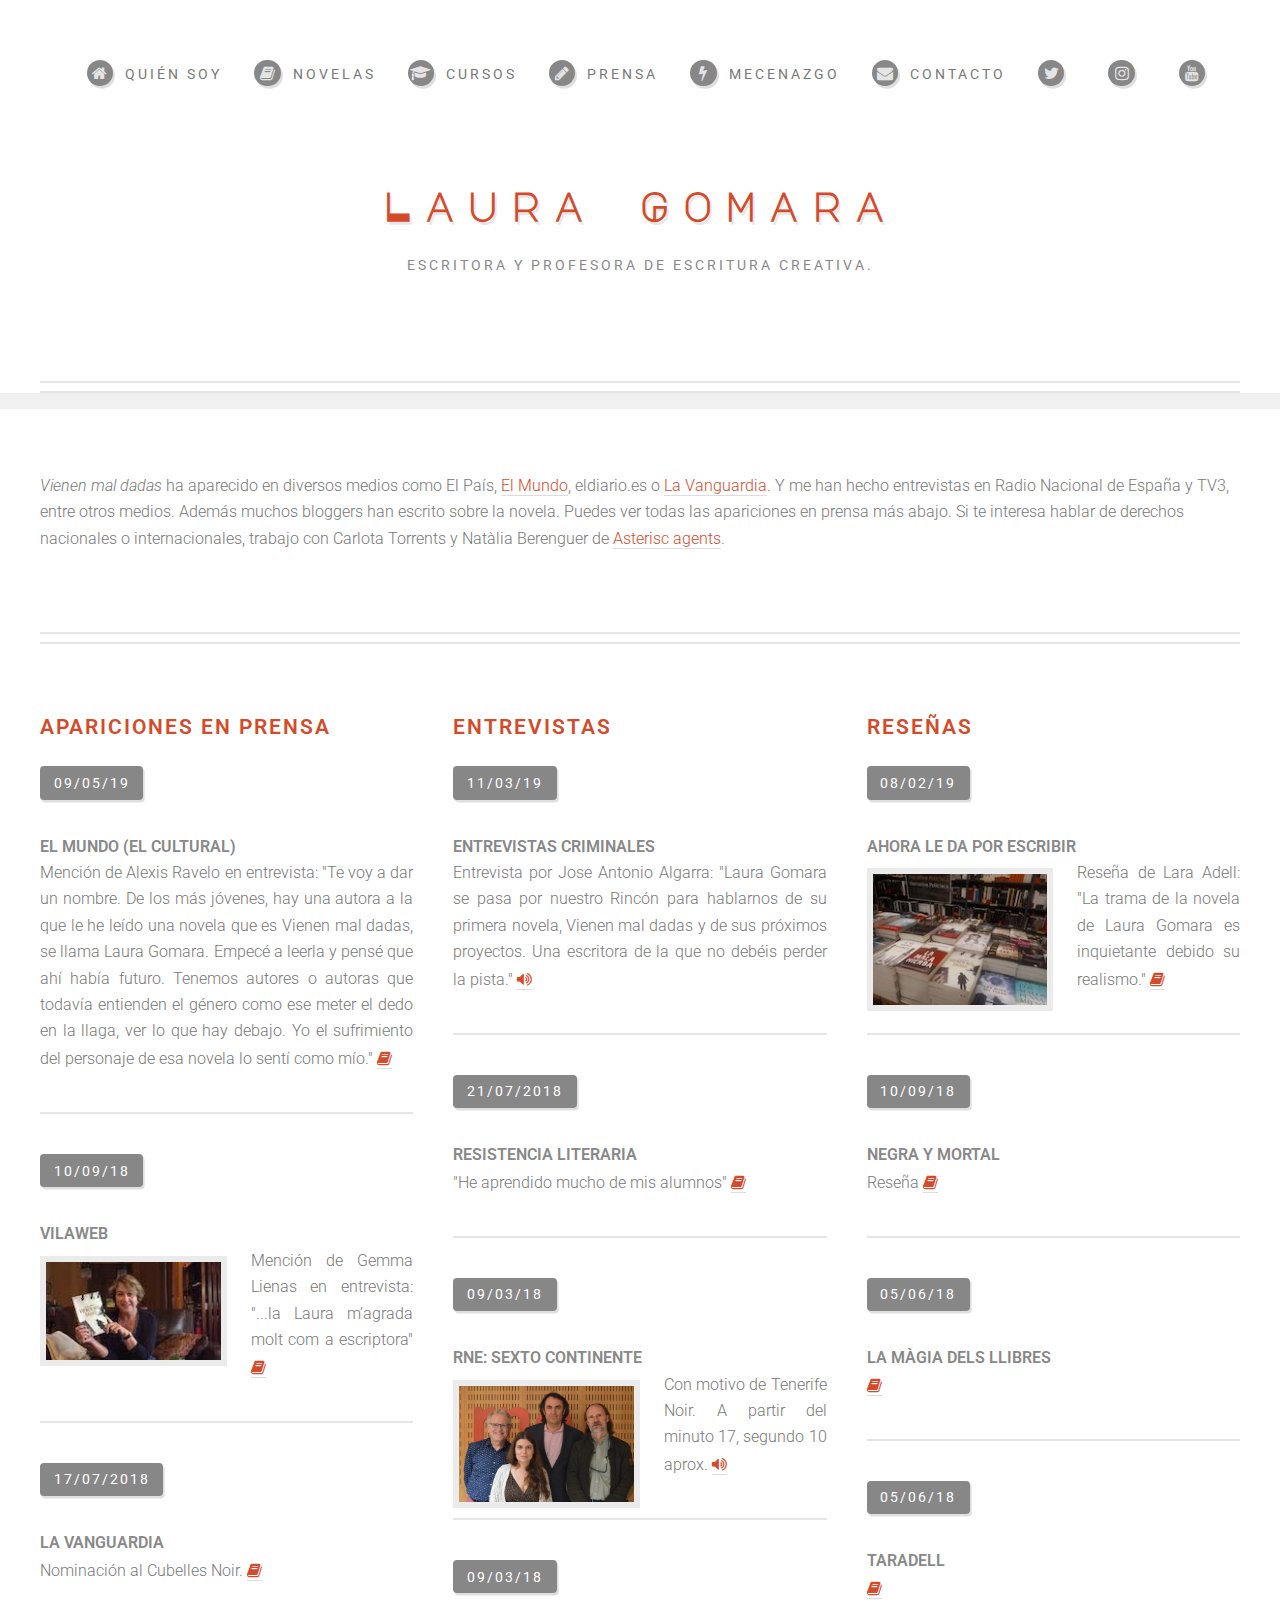
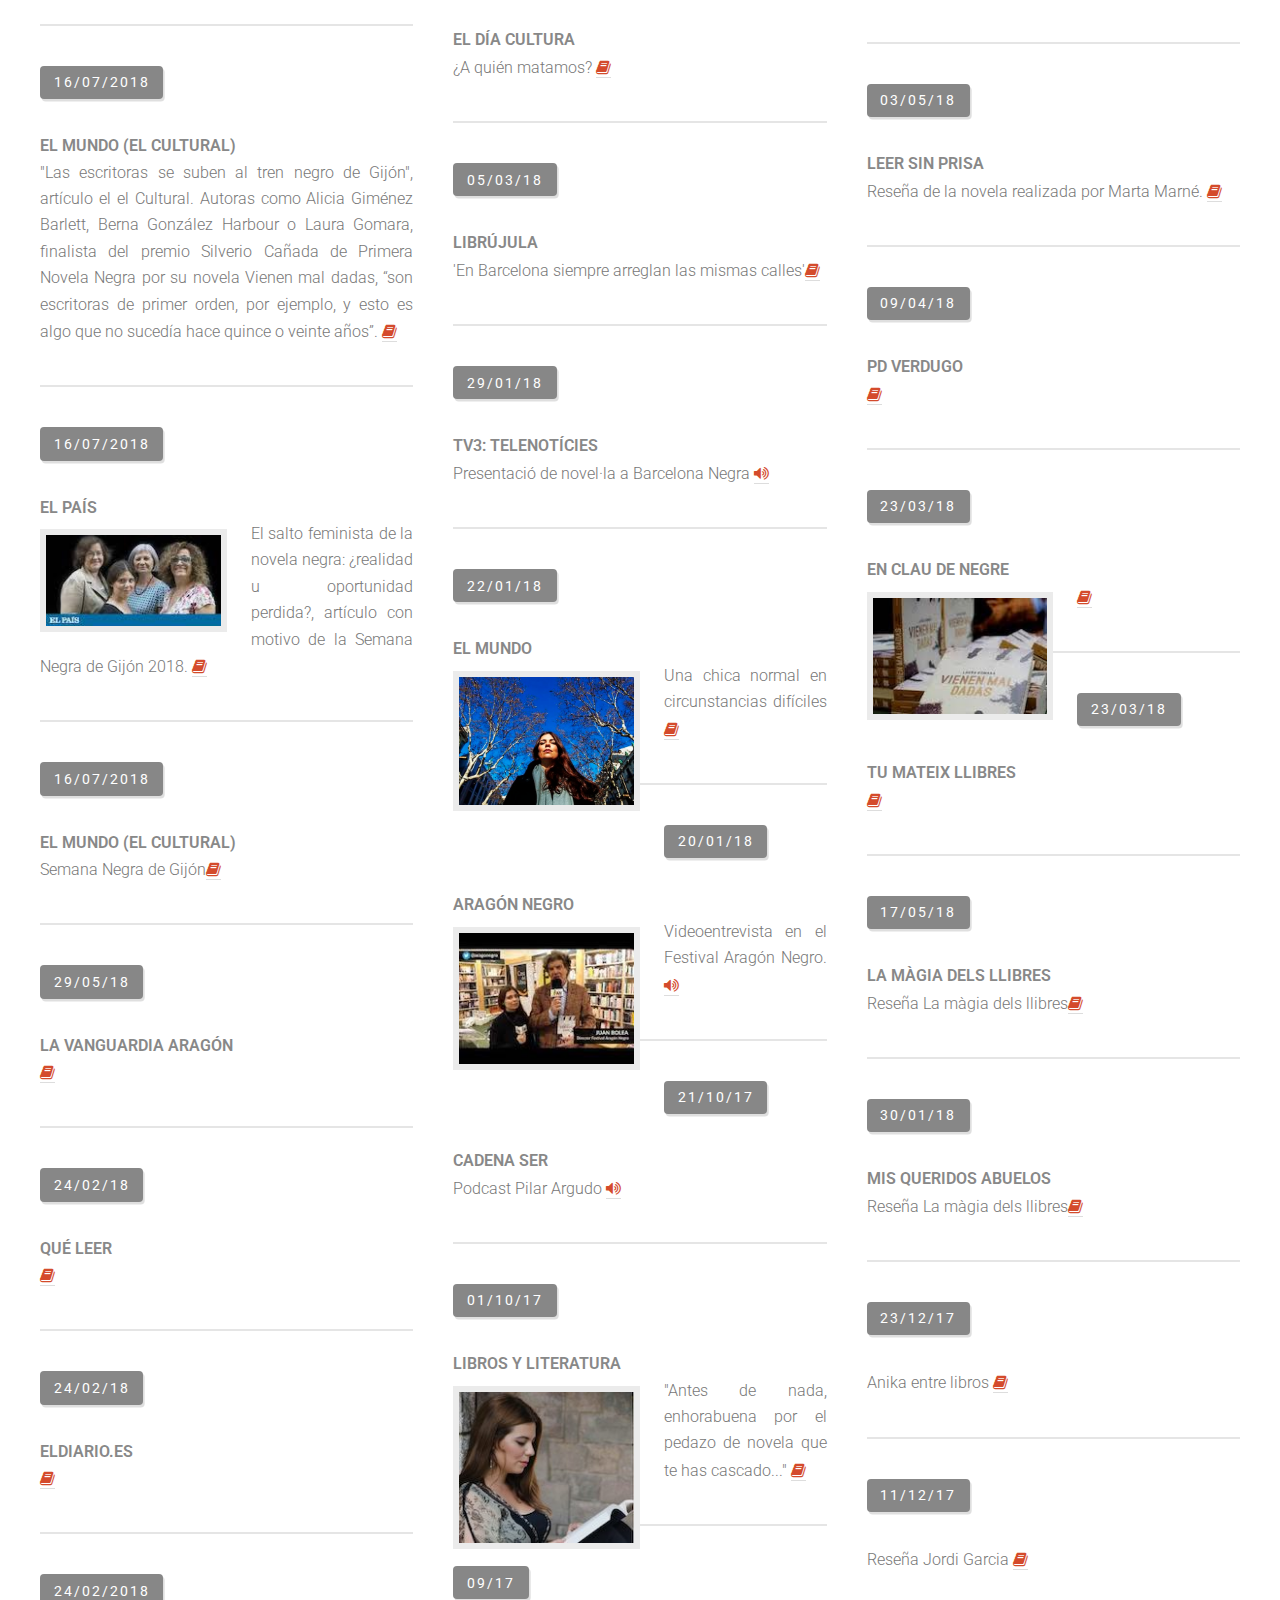
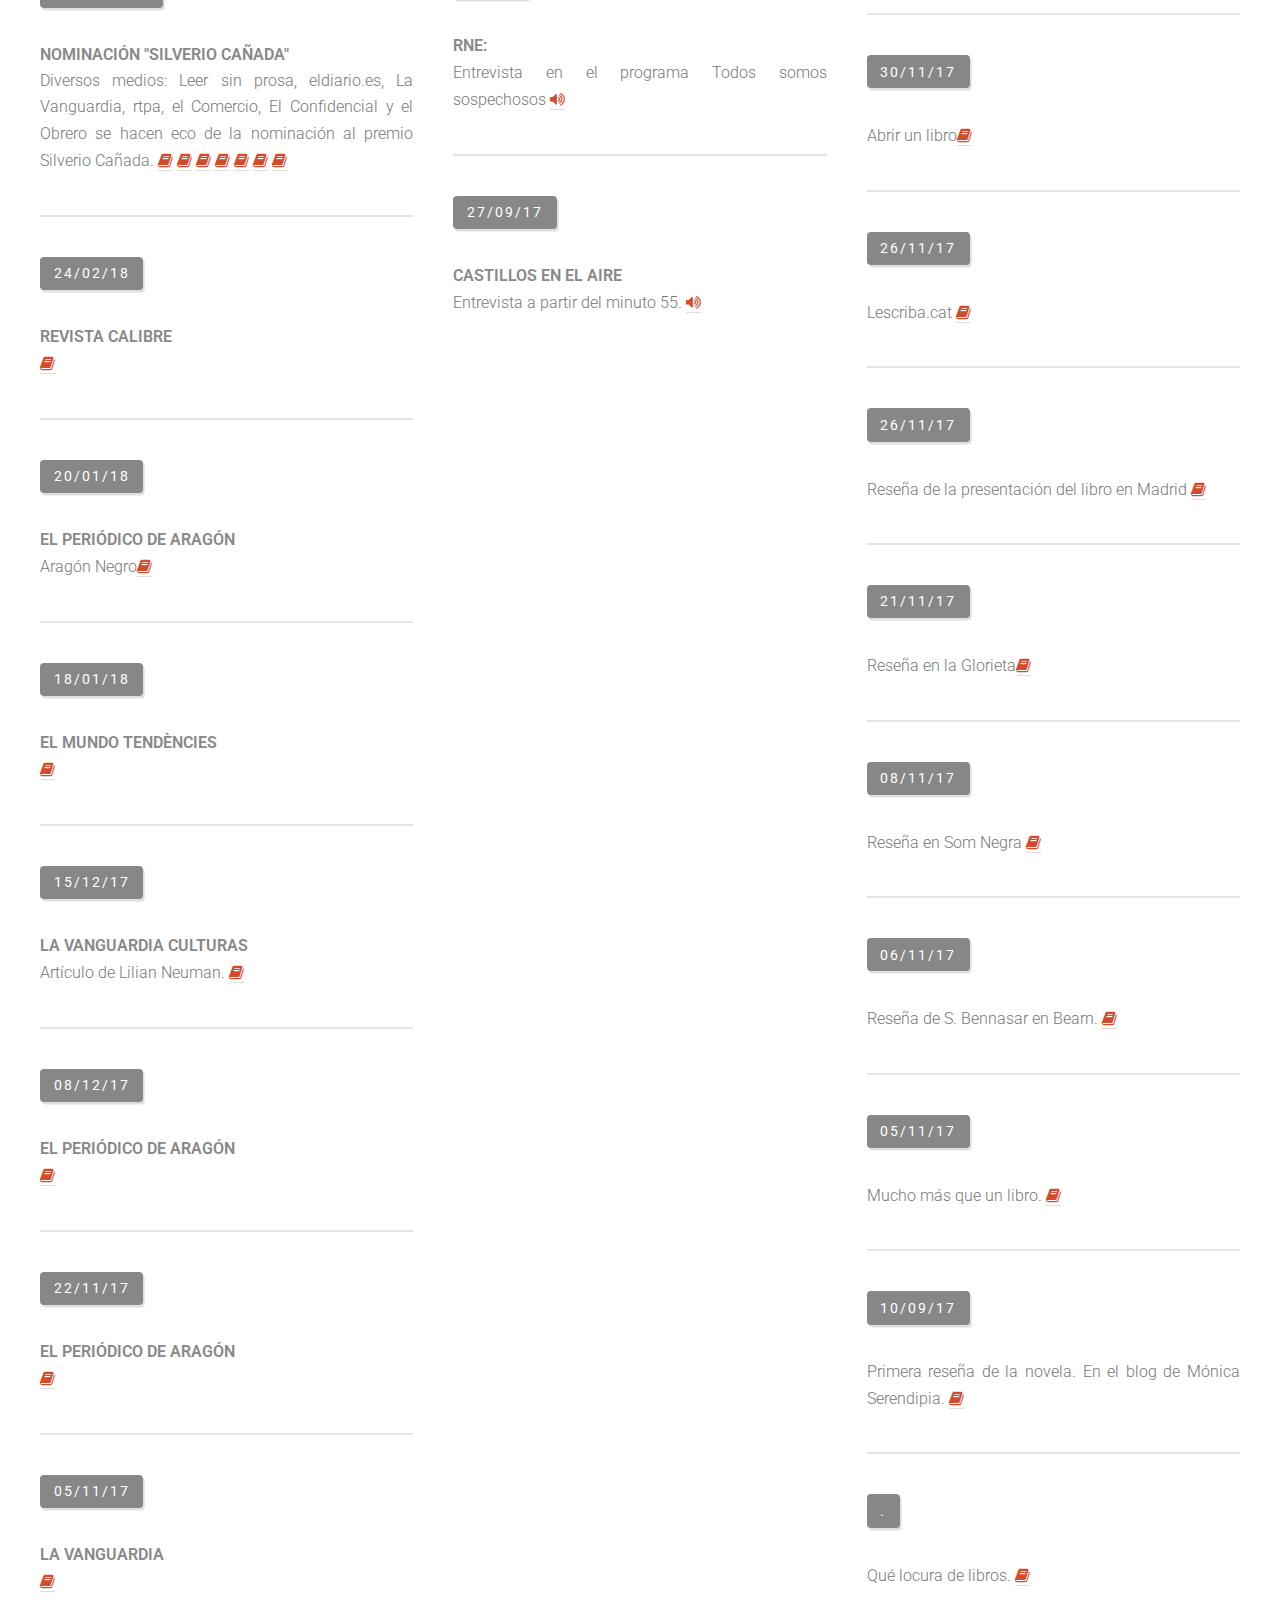
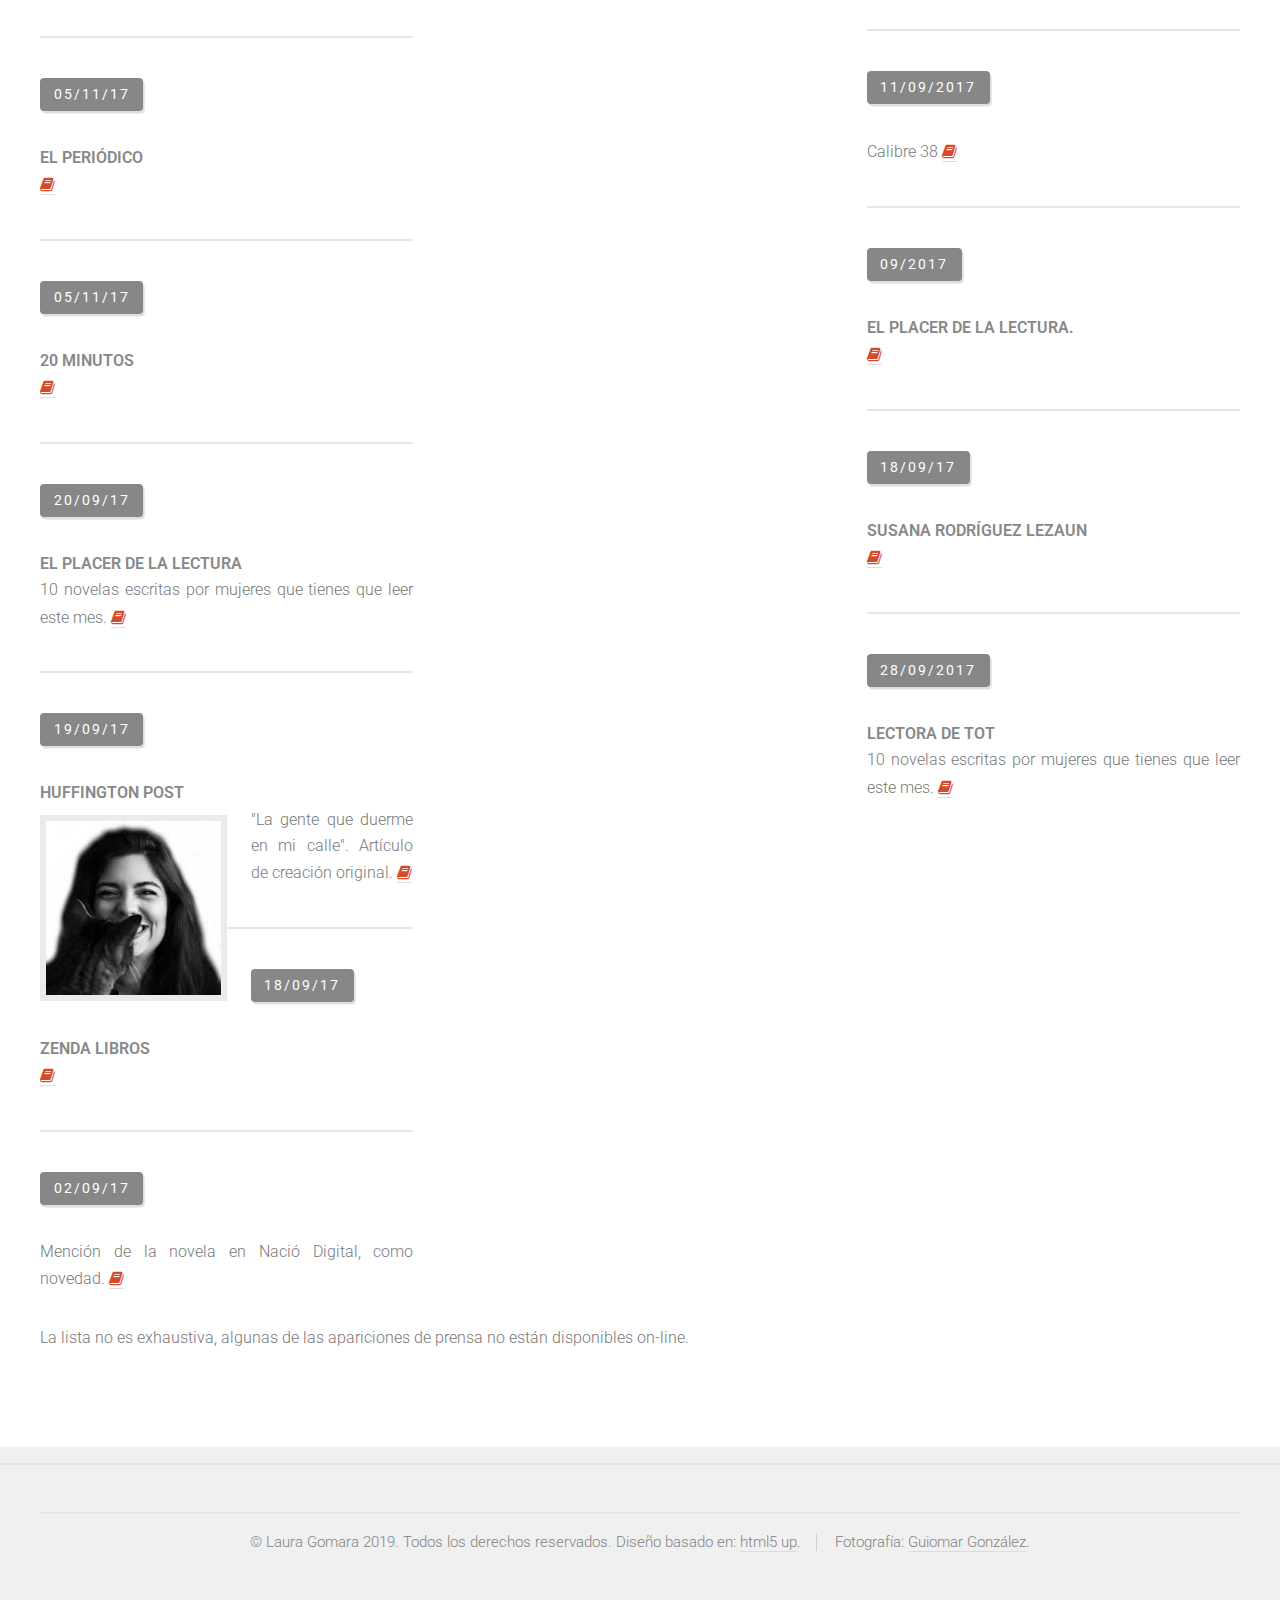
<file: prensa-vienen-mal-dadas.html>
<!DOCTYPE HTML>
<!--
	Strongly Typed by HTML5 UP
	html5up.net | @ajlkn
	Free for personal and commercial use under the CCA 3.0 license (html5up.net/license)
-->
<html>
	<head>
		<!-- Global site tag (gtag.js) - Google Analytics -->
	<script async src="https://www.googletagmanager.com/gtag/js?id=UA-65995616-1"></script>
	<script>
	  window.dataLayer = window.dataLayer || [];
	  function gtag(){dataLayer.push(arguments);}
	  gtag('js', new Date());

	  gtag('config', 'UA-65995616-1');
	</script>
		<title>Prensa | Laura Gomara</title>
		<meta charset="utf-8" />
		<meta name="viewport" content="width=device-width, initial-scale=1, user-scalable=no" />
		<link rel="stylesheet" href="assets/css/main.css" />
		<meta name="description" content="Laura Gomara | Prensa 'Vienen mal dadas'">
  		<meta name="keywords" content="Laura Gomara, novela negra, escritura, escritura creativa, libros, cursos escritura, premios escritores, viene mal dadas, Ruth Santana, Hugo Correa, L'H Confidencial, prensa, opiniones,prensa, apariciones en prensa">
  		<meta name="author" content="Laura Gomara">
		<meta name="google-site-verification" content="758Z_tEoR9bL1bJiepbOBh3Sjh2KrMSCtIK66BG1KH0" />
		<link rel="stylesheet" href="assets/css/main.css" />
		<link rel="shortcut icon" href="images/favicon.ico" />
		<link rel="canonical" href="http://www.lauragomara.com/prensa-vienen-mal-dadas"/>
		<link rel="icon" href="favicon.ico" type="image/x-icon" />


	</head>
	
	<body class="homepage is-preload">
		<div id="page-wrapper">

			<!-- Header -->
				<section id="header">
					<div class="container">

						<!-- Logo -->
							<h1 id="logo"><a href="index.html">Laura Gomara</a></h1>
							<p>Escritora y profesora de escritura creativa.</p>

						<!-- Nav -->
							<nav id="nav">
								<ul>
									
									<li>
										<a href="index.html" class="icon fa-home"><span>Quién soy</span></a>	
									</li>
									<li><a class="icon fa-book" href="novelas.html"><span>Novelas </span></a>
										<ul>
											<li><a href="novelas.html">Vienen mal dadas</a></li>
											<li><a href="novelas.html">En la sangre</a></li>

										</ul>
									</li>
									
									<li><a class="icon fa-graduation-cap" href="cursos.html"><span>Cursos</span></a></li>
									<li><a class="icon fa-pencil" href="prensa.html"><span>Prensa</span></a>
										<ul>
											<li><a href="prensa-vienen-mal-dadas.html">Vienen mal dadas</a></li>
											<li><a href="prensa-en-la-sangre.html">En la sangre</a></li>
										</ul>
									</li>
								<li><a class="icon fa-bolt" href="mecenazgo.html"><span>Mecenazgo</span></a></li>
									<li><a class="icon fa-envelope" href="contacto.html"><span>Contacto</span></a></li>
									<li> <a class="icon fa-twitter" href="https://twitter.com/lauraromea"></a> </li>
								<li> <a class="icon fa-instagram" href="https://instagram.com/lauraromea?lang=es"></a> </li>
								<li><a class="icon fa-youtube" href="https://www.youtube.com/channel/UCtwI5Uuj883ygi_x7pBd-kA"></a> </li>
								</ul>
							</nav>

					</div>
				</section>

			<!-- Main -->

			<section id="main">
				<div class="container">
					<div id="content">

						<section id="info-prensa">
							<i>Vienen mal dadas</i> ha aparecido en diversos medios como El País, <a href="http://ariadna.elmundo.es/buscador/archivo.html?q=laura+gomara&b_avanzada=">El Mundo</a>, eldiario.es o <a href="https://www.lavanguardia.com/search?q=laura%20gomara#gsc.tab=0&gsc.q=laura%20gomara">La Vanguardia</a>. Y me han hecho entrevistas en Radio Nacional de España y TV3, entre otros medios. Además muchos bloggers han escrito sobre la novela. Puedes ver todas las apariciones en prensa más abajo.

							Si te interesa hablar de derechos nacionales o internacionales, trabajo con Carlota Torrents y Natàlia Berenguer de <a href="http://www.asteriscagents.com"> Asterisc agents</a>.
							
						
						</section>
						

						


						<section id="noticias">
						<div class="row aln-center">
<!-- APARICIONES EN PRENSA-->
								<div class="col-4 col-6-medium col-12-small">
								
									<header>
										<h3>Apariciones en prensa</h3>
									</header>
									

									<ul class="divided">

										<li><article class= "box excerpt">
											<span class="date">09/05/19</span>
											<header><h5>El Mundo (El Cultural)</h5></header>
											<p>Mención de Alexis Ravelo en entrevista: "Te voy a dar un nombre. De los más jóvenes, hay una autora a la que le he leído una novela que es Vienen mal dadas, se llama Laura Gomara. Empecé a leerla y pensé que ahí había futuro. Tenemos autores o autoras que todavía entienden el género como ese meter el dedo en la llaga, ver lo que hay debajo. Yo el sufrimiento del personaje de esa novela lo sentí como mío." <a href="https://www.elcultural.com/noticias/letras/Alexis-Ravelo-Vivo-la-literatura-como-una-trinchera/13361" class="icon fa-book"><span class="label"> leer</span></a> </p>	
										</article></li>


										<li><article class= "box excerpt">
											<span class="date">10/09/18</span>
											<header><h5>Vilaweb</h5></header>
											<a class="image left"><img src="images/prensa/lienas-vienen-mal-dadas.jpeg"></a>
											<p>Mención de Gemma Lienas en entrevista: "...la Laura m’agrada molt com a escriptora" <a href="https://www.vilaweb.cat/noticies/gemma-lienas-no-vaig-perdre-amics-el-7-de-setembre-els-vaig-perdre-quan-vaig-dir-que-em-presentava-a-les-eleccions/" class="icon fa-book"><span class="label"> leer</span></a> </p>	
										</article></li>

										<li><article class= "box excerpt">
											<span class="date">17/07/2018</span>
											<header><h5>La Vanguardia</h5></header>
											<p>Nominación al Cubelles Noir. <a href="https://www.lavanguardia.com/local/vilanova/20180713/45874536773/pedrolo-i-vazquez-montalban-centren-la-tercera-edicio-del-festival-literari-cubelles-noir.html?utm_campaign=botones_sociales&utm_source=whatsapp&utm_medium=social" class="icon fa-book"><span class="label">leer</span></a> </p>	
										</article></li>

										<li><article class= "box excerpt">
											<span class="date">16/07/2018</span>
											<header><h5>El Mundo (El Cultural)</h5></header>
											<p>"Las escritoras se suben al tren negro de Gijón", artículo el el Cultural. Autoras como Alicia Giménez Barlett, Berna González Harbour o Laura Gomara, finalista del premio Silverio Cañada de Primera Novela Negra por su novela Vienen mal dadas, “son escritoras de primer orden, por ejemplo, y esto es algo que no sucedía hace quince o veinte años”.
												<a href="https://www.elcultural.com/noticias/letras/Las-escritoras-se-suben-al-tren-negro-de-Gijon/12292" class="icon fa-book"><span class="label"> leer</span></a> </p>	
										</article></li>

										<li><article class= "box excerpt">
										<span class="date">16/07/2018</span>
										<header><h5>El País</h5></header>
										<a class="image left"><img src="images/prensa/elpais.jpeg"> </a>
										<p>El salto feminista de la novela negra: ¿realidad u oportunidad perdida?, artículo con motivo de la Semana Negra de Gijón 2018. <a href="https://elpais.com/cultura/2018/07/14/actualidad/1531584623_669755.html" class="icon fa-book"><span class="label">leer</span></a> </p>	
									</article></li>



										<li><article class= "box excerpt">
											<span class="date">16/07/2018</span>
											<header><h5>El Mundo (El Cultural)</h5></header>

											<p>Semana Negra de Gijón<a href="https://www.elcultural.com/noticias/letras/Las-escritoras-se-suben-al-tren-negro-de-Gijon/12292" class="icon fa-book"><span class="label">leer</span></a> </p>	
										</article></li>
								
										<li><article class= "box excerpt">
											<span class="date">29/05/18</span>
											<header><h5>La Vanguardia Aragón </h5></header>
											<p> <a href="http://www.lavanguardia.com/local/aragon/20180529/443931076108/la-dpz-promueve-la-literatura-con-voz-femenina-en-diez-municipios-con-el-ciclo-escritoras-espanolas.html/" class="icon fa-book"><span class="label">leer</span></a> </p>	
										</article></li>
										
										<li><article class= "box excerpt">
											<span class="date">24/02/18</span>
											<header><h5>Qué leer</h5></header>
											<p> <a href="http://www.que-leer.com/2018/02/23/esplendor-la-novela-negra/" class="icon fa-book"><span class="label">leer</span></a> </p>	
										</article></li>

										<li><article class= "box excerpt">
											<span class="date">24/02/18</span>
											<header><h5>eldiario.es</h5></header>
											<p><a href="http://www.eldiario.es/cultura/XXXI-Semana-Negra-Gijon-Borges_0_743675871.html" class="icon fa-book"><span class="label">leer</span></a></p>
										</article></li>



										<li><article class= "box excerpt">
											<span class="date">24/02/2018</span>
											<header><h5>Nominación "Silverio Cañada"</h5></header>
											<p>Diversos medios: Leer sin prosa, eldiario.es, La Vanguardia, rtpa, el Comercio, El Confidencial y el Obrero se hacen eco de la nominación al premio Silverio Cañada. 

												<a href="http://leersinprisa.com/finalistas-los-premios-literarios-la-semana-negra-2018/" class="icon fa-book"><span class="label">
												  leer </span></a> 
												<a href="https://es.noticias.yahoo.com/xxxi-edición-semana-negra-gijón-homenajeará-jorge-luis-131238855.html" class="icon fa-book"><span class="label">leer </span></a> 
												
												<a href="http://www.lavanguardia.com/vida/20180224/441037273624/la-xxxi-edicion-de-la-semana-negra-de-gijon-homenajeara-a-jorge-luis-borges.html" class="icon fa-book"><span class="label">leer </span></a> 
												<a href="http://www.rtpa.es/sociedad:-La-XXXI-edicion-de-la-Semana-Negra-homenajeara-a-Jorge-Luis-Borges_111519480395.html" class="icon fa-book"><span class="label">leer </span></a>
												<a href="http://www.elcomercio.es/culturas/semana-negra-gijon-2018-20180224141739-nt.html" class="icon fa-book"><span class="label">leer </span></a>
												<a href="https://www.elconfidencial.com/ultima-hora-en-vivo/2018-02-24/la-xxxi-edicion-de-la-semana-negra-de-gijon-homenajeara-a-jorge-luis-borges_1450431/" class="icon fa-book"><span class="label">leer </span></a>
												<a href="https://www.elobrero.es/cultura/item/9853-la-xxxi-edicion-de-la-semana-negra-de-gijon-homenajeara-a-jorge-luis-borges.html" class="icon fa-book"><span class="label">leer </span></a>
											</p>	
										</article></li>


										<li><article class= "box excerpt">
											<span class="date">24/02/18</span>
											<header><h5>Revista Calibre</h5></header>
											<p><a href="https://revistacalibre38.com/2018/02/15/novela-vienen-mal-dadas-de-laura-gomara/" class="icon fa-book"><span class="label">leer </span></a> </p>	
										</article></li>
						

										<li><article class= "box excerpt">
											<span class="date">20/01/18</span>
											<header><h5>El Periódico de Aragón</h5></header>
											<p>Aragón Negro<a href="http://www.elperiodicodearagon.com/noticias/escenarios/aragon-negro-llena-crimenes-comunidad_1257872.html" class="icon fa-book"><span class="label">leer </span></a> </p>	
										</article></li>
										

										<li><article class= "box excerpt">
											<span class="date">18/01/18</span>
											<header><h5>El Mundo Tendències</h5></header>
											<p><a href="http://www.elmundo.es/cataluna/2018/01/22/5a662843468aeb3f478b4681.html" class="icon fa-book"><span class="label">leer </span></a> </p>	
										</article></li>


										<li><article class= "box excerpt">
											<span class="date">15/12/17</span>
											<header><h5>La Vanguardia Culturas</h5></header>
											<p>Artículo de Lilian Neuman. <a href="http://www.lavanguardia.com/edicion-impresa/20171215/433652759755/cuando-nunca-nada-es-lo-que-parece.html" class="icon fa-book"><span class="label"> leer </span></a> </p>	
										</article></li>


										<li><article class= "box excerpt">
											<span class="date">08/12/17</span>
											<header><h5>El Periódico de Aragón</h5></header>
											<p><a href="http://www.elperiodicodearagon.com/noticias/escenarios/aragon-negro-premia-leonardo-padura-francisco-perez-abellan_1247760.html" class="icon fa-book"><span class="label"> leer </span></a> </p>	
										</article></li>

										<li><article class= "box excerpt">
											<span class="date">22/11/17</span>
											<header><h5>El Periódico de Aragón</h5></header>
											<p><a href="http://www.elperiodicodearagon.com/noticias/aragon/barcelona-desahucio-crisis-otra-realidad_1244376.html" class="icon fa-book"><span class="label"> leer</span></a> </p>	
										</article></li>


										<li><article class= "box excerpt">
											<span class="date">05/11/17</span>
											<header><h5>La Vanguardia</h5></header>
											<p><a href="http://www.lavanguardia.com/vida/20171105/432637955532/laura-gomara-debuta-con-vienen-mal-dadas-una-novela-en-y-sobre-la-crisis.html" class="icon fa-book"><span class="label"> leer</span></a> </p>	
										</article></li>



										<li><article class= "box excerpt">
											<span class="date">05/11/17</span>
											<header><h5>El periódico</h5></header>
											<p><a href="http://www.elperiodico.com/es/ocio-y-cultura/20171105/laura-gomara-debuta-con-vienen-mal-dadas-una-novela-en-y-sobre-la-crisis-6403115" class="icon fa-book"><span class="label"> leer</span></a> </p>	
										</article></li>



										<li><article class= "box excerpt">
											<span class="date">05/11/17</span>
											<header><h5>20 minutos</h5></header>
											<p><a href="http://www.20minutos.es/noticia/3178795/0/una-noticia-20minutos-punto-partida-vienen-mal-dadas-primera-novela-laura-gomara/?utm_source=Facebook&utm_medium=Social&utm_campaign=Mobile-web" class="icon fa-book"><span class="label"> leer</span></a> </p>	
										</article></li>
										

										<li><article class= "box excerpt">
											<span class="date">20/09/17</span>
											<header><h5>El Placer de la lectura</h5></header>
											<p>10 novelas escritas por mujeres que tienes que leer este mes. <a href="http://elplacerdelalectura.com/blog/descubre/10-libros-escritos-por-mujeres-que-no-te-puedes-perder-este-septiembre" class="icon fa-book"><span class="label"> leer</span></a> </p>	
										</article></li>


										<li><article class= "box excerpt">
											<span class="date">19/09/17</span>
											<header><h5>Huffington Post</h5></header>
											<a class="image left"><img src="images/prensa/gato-laura-gomara.jpeg"></a>
											<p>"La gente que duerme en mi calle". Artículo de creación original. <a href="http://www.huffingtonpost.es/laura-gomara/la-gente-que-duerme-en-mi-calle_a_23214493/ " class="icon fa-book"><span class="label"> leer</span></a> </p>	
										</article></li>
										

										
										<li><article class= "box excerpt">
											<span class="date">18/09/17</span>
											<header><h5>Zenda Libros</h5></header>
											<p><a href="https://www.zendalibros.com/primeras-paginas-vienen-mal-dadas-laura-gomara/" class="icon fa-book"><span class="label"> leer</span></a> </p>	
										</article></li>

										<li><article class= "box excerpt">
											<span class="date">02/09/17</span>
											<p>Mención de la novela en Nació Digital, como novedad. <a href="http://www.naciodigital.cat/noticia/137399/rere/passes/paul/auster/repas/novetats/literaries/tardor " class="icon fa-book"><span class="label"> leer</span></a> </p>					
										</article></li>
										

									</ul>
								</div> <!-- Fin de col apariciones en prensa-->


<!-- ENTREVISTAS-->
								<div class="col-4 col-6-medium col-12-small">
								
									<header>
										<h3>Entrevistas</h3>
									</header>
									
									<ul class="divided">
										<li>
											<article class= "box excerpt">
												<span class="date">11/03/19</span>
												<header><h4>Entrevistas Criminales </h4></header>
												<p>Entrevista por Jose Antonio Algarra: "Laura Gomara se pasa por nuestro Rincón para hablarnos de su primera novela, Vienen mal dadas y de sus próximos proyectos. Una escritora de la que no debéis perder la pista." <a href="https://sons.red/2019/03/11/laura-gomara/" class="icon fa-volume-up"><span class="label"> escuchar</span></a> </p>	
											</article>
										</li>


										<li><article class= "box excerpt">
											<span class="date">21/07/2018</span>
											<header><h5>Resistencia Literaria</h5></header>
											<p>"He aprendido mucho de mis alumnos" <a href="https://resistencialiteraria.com/2018/07/21/laura-gomara-he-aprendido-mucho-de-mis-alumnos/" class="icon fa-book"><span class="label"> leer</span></a> </p>	
										</article></li>

										<li>
											<article class= "box excerpt">
												<span class="date">09/03/18</span>
												<header><h4>RNE: Sexto Continente </h4></header>
												<a class="image left"><img src="images/prensa/rne-sexto-continente.jpeg"></a>
												<p>Con motivo de Tenerife Noir. A partir del minuto 17, segundo 10 aprox. <a href="http://www.sextocontinente.info/2018/03/tenerife-noir-desde-el-lugar-del-crimen.html" class="icon fa-volume-up"><span class="label"> escuchar</span></a> </p>	
											</article>
										</li>

										<li>
											<article class= "box excerpt">
												<span class="date">09/03/18</span>
												<header><h4>El día cultura</h4></header>
												<p>¿A quién matamos? <a href="https://www.eldia.es/cultura/2018-03-09/9--quien-matamos-como-donde-Laura-Gomara.htm" class="icon fa-book"><span class="label"> leer</span></a> </p>	
											</article>
										</li>
										
										<li>
											<article class= "box excerpt">
												<span class="date">05/03/18</span>
												<header><h4>Librújula </h4></header>
												<p>'En Barcelona siempre arreglan las mismas calles'<a href="http://www.librujula.com/entrevistas/2072-en-barcelona-siempre-se-arreglan-las-mismas-calles" class="icon fa-book"><span class="label"> leer</span></a> </p>	
											</article>
										</li>

										<li>
											<article class= "box excerpt">
												<span class="date">29/01/18</span>
												<header><h4>TV3: Telenotícies</h4></header>
												<p> Presentació de novel·la a Barcelona Negra <a href="http://www.ccma.cat/tv3/alacarta/telenoticies-vespre/laura-gomara-i-ariadna-herrero-presenten-la-seva-primera-novel-la-al-festival-bcnegra/video/5723307/" class="icon fa-volume-up"><span class="label"> escuchar</span></a> </p>	
											</article>
										</li>


										<li>
											<article class= "box excerpt">
												<span class="date">22/01/18</span>
												<header><h4>El Mundo</h4></header>
												<a class="image left"><img src="images/prensa/elmundo.jpeg"></a>
												<p> Una chica normal en circunstancias difíciles <a href="https://www.elmundo.es/cataluna/2018/01/22/5a662843468aeb3f478b4681.html" class="icon fa-book"><span class="label"> leer</span></a> </p>	
											</article>
										</li>


										<li>
											<article class= "box excerpt">
												<span class="date">20/01/18</span>
												<header><h4>Aragón Negro</h4></header>
												<a class="image left"><img src="images/prensa/zaragoza.jpeg"></a>
												<p> Videoentrevista en el Festival Aragón Negro. <a href="https://www.youtube.com/watch?v=0jONipVNmQ0" class="icon fa-volume-up"><span class="label"> escuchar</span></a> </p>	
											</article>
										</li>

										<li><article class= "box excerpt">
											<span class="date">21/10/17</span>
											<header><h5>Cadena SER</h5></header>
											<p>Podcast Pilar Argudo <a href="http://play.cadenaser.com/audio/ser_cat_puntdellibre_20171021_100000_110000/" class="icon fa-volume-up"><span class="label"> leer</span></a> </p>	
										</article></li>	

										<li><article class= "box excerpt">
											<span class="date">01/10/17</span>
											<header><h5>Libros y Literatura</h5></header>
											<a class="image left"><img src="images/prensa/LyL.jpeg"></a>
											<p>"Antes de nada, enhorabuena por el pedazo de novela que te has cascado..." <a href="https://www.librosyliteratura.es/entrevista-laura-gomara-autora-vienen-mal-dadas.html" class="icon fa-book"><span class="label"> leer</span></a> </p>	
										</article></li>	


										<li>
											<article class= "box excerpt">
												<span class="date">09/17</span>
												<header><h4>RNE: </h4></header>

												<p> Entrevista en el programa Todos somos sospechosos <a href="http://mvod.lvlt.rtve.es/resources/TE_SSOSPEC/mp3/1/7/1505315144771.mp3 " class="icon fa-volume-up"><span class="label"> escuchar</span></a> </p>	
											</article>
										</li>

										<li><article class= "box excerpt">
											<span class="date">27/09/17</span>
											<header><h5>Castillos en el aire </h5></header>
											<p>Entrevista a partir del minuto 55. <a href="http://castillosenelaire21.blogspot.com.es/2017/09/castillos-en-el-aire-335-en-el-que.html" class="icon fa-volume-up"><span class="label"> leer</span></a> </p>	
										</article></li>		

									</ul>

								</div><!-- Fin de col entrevistas en prensa-->






<!-- Reseñas-->
								<div class="col-4 col-6-medium col-12-small">
								
									<header>
										<h3>Reseñas</h3>
									</header>
									<ul class="divided">
										<li><article class= "box excerpt">
											<span class="date">08/02/19</span>
											<header><h5>Ahora le da por escribir</h5></header>
											<a class="image left"><img src="images/prensa/enmesa.jpeg"></a>
											<p>Reseña de Lara Adell: "La trama de la novela de Laura Gomara es inquietante debido su realismo." <a href="https://ahoraledaporescribir.blogspot.com/2019/02/vienen-mal-dadas-de-laura-gomara.html" class="icon fa-book"><span class="label">leer</span></a> </p>	
										</article></li>

										<li><article class= "box excerpt">
											<span class="date">10/09/18</span>
											<header><h5>Negra y mortal </h5></header>
											<p>Reseña <a href="https://negraymortal.com/novela-negra/vienen-mal-dadas-laura-gomara/" class="icon fa-book"><span class="label"> leer<span class="label"></span></a> </p>	
										</article></li>

										
							
										<li><article class= "box excerpt">
											<span class="date">05/06/18</span>
											<header><h5>La màgia dels llibres </h5></header>
											<p><a href="https://www.taradell.com/2018/06/05/critica-literaria-vienen-mal-dadas-laura-gomara/" class="icon fa-book"><span class="label">leer</span></a> </p>	
										</article></li>
								

										<li><article class= "box excerpt">
											<span class="date">05/06/18</span>
											<header><h5>Taradell </h5></header>
											<p><a href="https://www.taradell.com/2018/06/05/critica-literaria-vienen-mal-dadas-laura-gomara/" class="icon fa-book"><span class="label"> leer</span></a> </p>	
										</article></li>
										
										<li><article class= "box excerpt">
											<span class="date">03/05/18</span>
											<header><h5>Leer sin prisa</h5></header>
											<p>Reseña de la novela realizada por Marta Marné. <a href="http://leersinprisa.com/vienen-mal-dadas-de-laura-gomara/" class="icon fa-book"><span class="label">leer</span></a> </p>	
										</article></li>
								

										<li><article class= "box excerpt">
											<span class="date">09/04/18</span>
											<header><h5>PD Verdugo</h5></header>
											<p><a href="http://elpendulodenewton.com/2018/04/vienen-mal-dadas-de-laura-gomara/" class="icon fa-book"><span class="label">leer</span></a> </p>	
										</article></li>
						
										<li><article class= "box excerpt">
											<span class="date">23/03/18</span>
											<header><h5>En clau de negre</h5></header>
											<a class="image left"><img src="images/prensa/libros-vienen-mal-dadas.jpeg"> </a>
											<p><a href="https://enclaudenegre.blogspot.com.es/2018/03/vienen-mal-dadas-de-laura-gomara.html" class="icon fa-book"><span class="label"> leer</span></a> </p>	
										</article></li>
						
										<li><article class= "box excerpt">
											<span class="date">23/03/18</span>
											<header><h5>Tu mateix llibres</h5></header>
											<p><a href="https://tumateix-llibres.blogspot.com.es/2018/03/vienen-mal-dadas-de-laura-gomara.html" class="icon fa-book"><span class="label"> leer</span></a> </p>	
										</article></li>
											

										<li><article class= "box excerpt">
											<span class="date">17/05/18</span>
											<header><h5>La màgia dels llibres</h5></header>
											<p>Reseña La màgia dels llibres<a href="https://magiadellibres.blogspot.com.es/2018/05/vienen-mal-dadas.html" class="icon fa-book"><span class="label"> leer</span></a> </p>	
										</article></li>


										<li><article class= "box excerpt">
											<span class="date">30/01/18</span>
											<header><h5>Mis queridos abuelos </h5></header>
											<p>Reseña La màgia dels llibres<a href="https://misqueridossabuesosblog.wordpress.com/2018/01/30/vienen-mal-dadas/" class="icon fa-book"><span class="label"> leer</span></a> </p>	
										</article></li>

																
										<li><article class= "box excerpt">
											<span class="date">23/12/17</span>
											<p>Anika entre libros <a href="						http://www.anikaentrelibros.com/vienen-mal-dadas" class="icon fa-book"><span class="label"> leer</span></a> </p>	
										</article></li>


										<li><article class= "box excerpt">
											<span class="date">11/12/17</span>
											<p>Reseña Jordi Garcia <a href="						http://www.jordigarciacarafi.com/2017/11/29/vienen-mal-dadas/" class="icon fa-book"><span class="label"> leer</span></a> </p>	
										</article></li>


										<li><article class= "box excerpt">
											<span class="date">30/11/17</span>
											<p>Abrir un libro<a href="http://www.abrirunlibro.com/2017/12/vienen-mal-dadas/" class="icon fa-book"><span class="label">leer</span></a> </p>	
										</article></li>

										<li><article class= "box excerpt">
											<span class="date">26/11/17</span>
											<p>Lescriba.cat <a href="http://lescriba.cat/vienen-mal-dadas-laura-gomara/  
" class="icon fa-book"><span class="label">leer</span></a> </p>	
										</article></li>

										<li><article class= "box excerpt">
											<span class="date">26/11/17</span>
											<p>Reseña de la presentación del libro en Madrid <a href="http://unlibrounaopinion.blogspot.com.es/2017/11/cronica-de-la-presentacion-de-vienen.html  
" class="icon fa-book"><span class="label">leer</span></a> </p>	
										</article></li>


										<li><article class= "box excerpt">
											<span class="date">21/11/17</span>
											<p>Reseña en la Glorieta<a href="http://citaenlaglorieta.blogspot.com.es/2017/11/resena-de-vienen-mal-dadas-de-laura.html?spref=tw" class="icon fa-book"><span class="label">leer</span></a> </p>	
										</article></li>

										<li><article class= "box excerpt">
											<span class="date">08/11/17</span>
											<p>Reseña en Som Negra <a href="http://somnegra.com/blog/vienen-mal-dadas-laura-gomara/?platform=hootsuite" class="icon fa-book"><span class="label">leer</span></a> </p>	
										</article></li>
										

										<li><article class= "box excerpt">
											<span class="date">06/11/17</span>
											<p>Reseña de S. Bennasar en Bearn. <a href="https://revistabearn.com/2017/11/06/trio-negro/" class="icon fa-book"><span class="label">leer</span></a> </p>	
										</article></li>
										

										<li><article class= "box excerpt">
											<span class="date">05/11/17</span>
											<p>Mucho más que un libro. <a href="http://www.muchomasqueunlibro.com/una-mirada-sobre-otra-barcelona/" class="icon fa-book"><span class="label">leer</span></a> </p>	
										</article></li>


										<li><article class= "box excerpt">
											<span class="date">10/09/17</span>
											<p>Primera reseña de la novela. En el blog de Mónica Serendipia. <a href="https://serendipia-monica.blogspot.com.es/2017/09/vienen-mal-dadas-de-laura-gomara.html" class="icon fa-book"><span class="label">leer</span></a> </p>	
										</article></li>


											<li><article class= "box excerpt">
											<span class="date">.</span>
											<p>Qué locura de libros. <a href="http://peroquelocuradelibros.blogspot.com.es/2017/08/vienen-mal-dadas-laura-gomara-roca.html?m=1 " class="icon fa-book"><span class="label">leer</span></a> </p>	
										</article></li>

										<li><article class= "box excerpt">
											<span class="date">11/09/2017</span>

											<p>Calibre 38 <a href="http://peroquelocuradelibros.blogspot.com.es/2017/08/vienen-mal-dadas-laura-gomara-roca.html?m=1 " class="icon fa-book"><span class="label">leer </span></a> </p>	
										</article></li>
						
						
										

										<li><article class= "box excerpt">
											<span class="date">09/2017</span>
											<header><h5>El placer de la lectura. </h5></header>
											<p><a href="http://elplacerdelalectura.com/2017/09/vienen-mal-dadas-laura-gomara.html" class="icon fa-book"><span class="label">leer</span></a> </p>	
										</article></li>

										<li><article class= "box excerpt">
											<span class="date">18/09/17</span>
											<header><h5>Susana Rodríguez Lezaun</h5></header>
											<p><a href="http://susanarodriguezlezaun.com/resena-vienen-mal-dadas/" class="icon fa-book"><span class="label">leer</span></a> </p>	
										</article></li>
										

										<li><article class= "box excerpt">
											<span class="date">28/09/2017</span>
											<header><h5>Lectora de tot</h5></header>
											<p>10 novelas escritas por mujeres que tienes que leer este mes. <a href="https://lectoradetot.blogspot.com.es/2017/09/entrevista-laura-gomara-autora-de.html" class="icon fa-book"><span class="label">leer</span></a> </p>	
										</article></li>



									</ul>
								</div><!-- Fin de col reseñas-->

							</div><!-- Fin de fila para tres cols-->


						<!-- Actos sin clasificar-->	
							<div>
								<p>La lista no es exhaustiva, algunas de las apariciones de prensa no están disponibles on-line. </p>
							</div>



						

							
						</section>

					</div>
				</div>
			</section>


			<!-- Footer -->
				<section id="footer">	
					<div id="copyright" class="container">
						<ul class="links">
							<li>&copy; Laura Gomara 2019. Todos los derechos reservados. Diseño basado en: <a href="http://html5up.net">html5 up</a>.</li><li> Fotografía: <a href="http://www.guiomargonzalez.com">Guiomar González</a>.</li>
						</ul>
					</div>
				</section>

		</div>

		<!-- Scripts -->
			<script src="assets/js/jquery.min.js"></script>
			<script src="assets/js/jquery.dropotron.min.js"></script>
			<script src="assets/js/browser.min.js"></script>
			<script src="assets/js/breakpoints.min.js"></script>
			<script src="assets/js/util.js"></script>
			<script src="assets/js/main.js"></script>
			<script src="assets/js/desplegable.js"></script>

	</body>
</html>
</file>
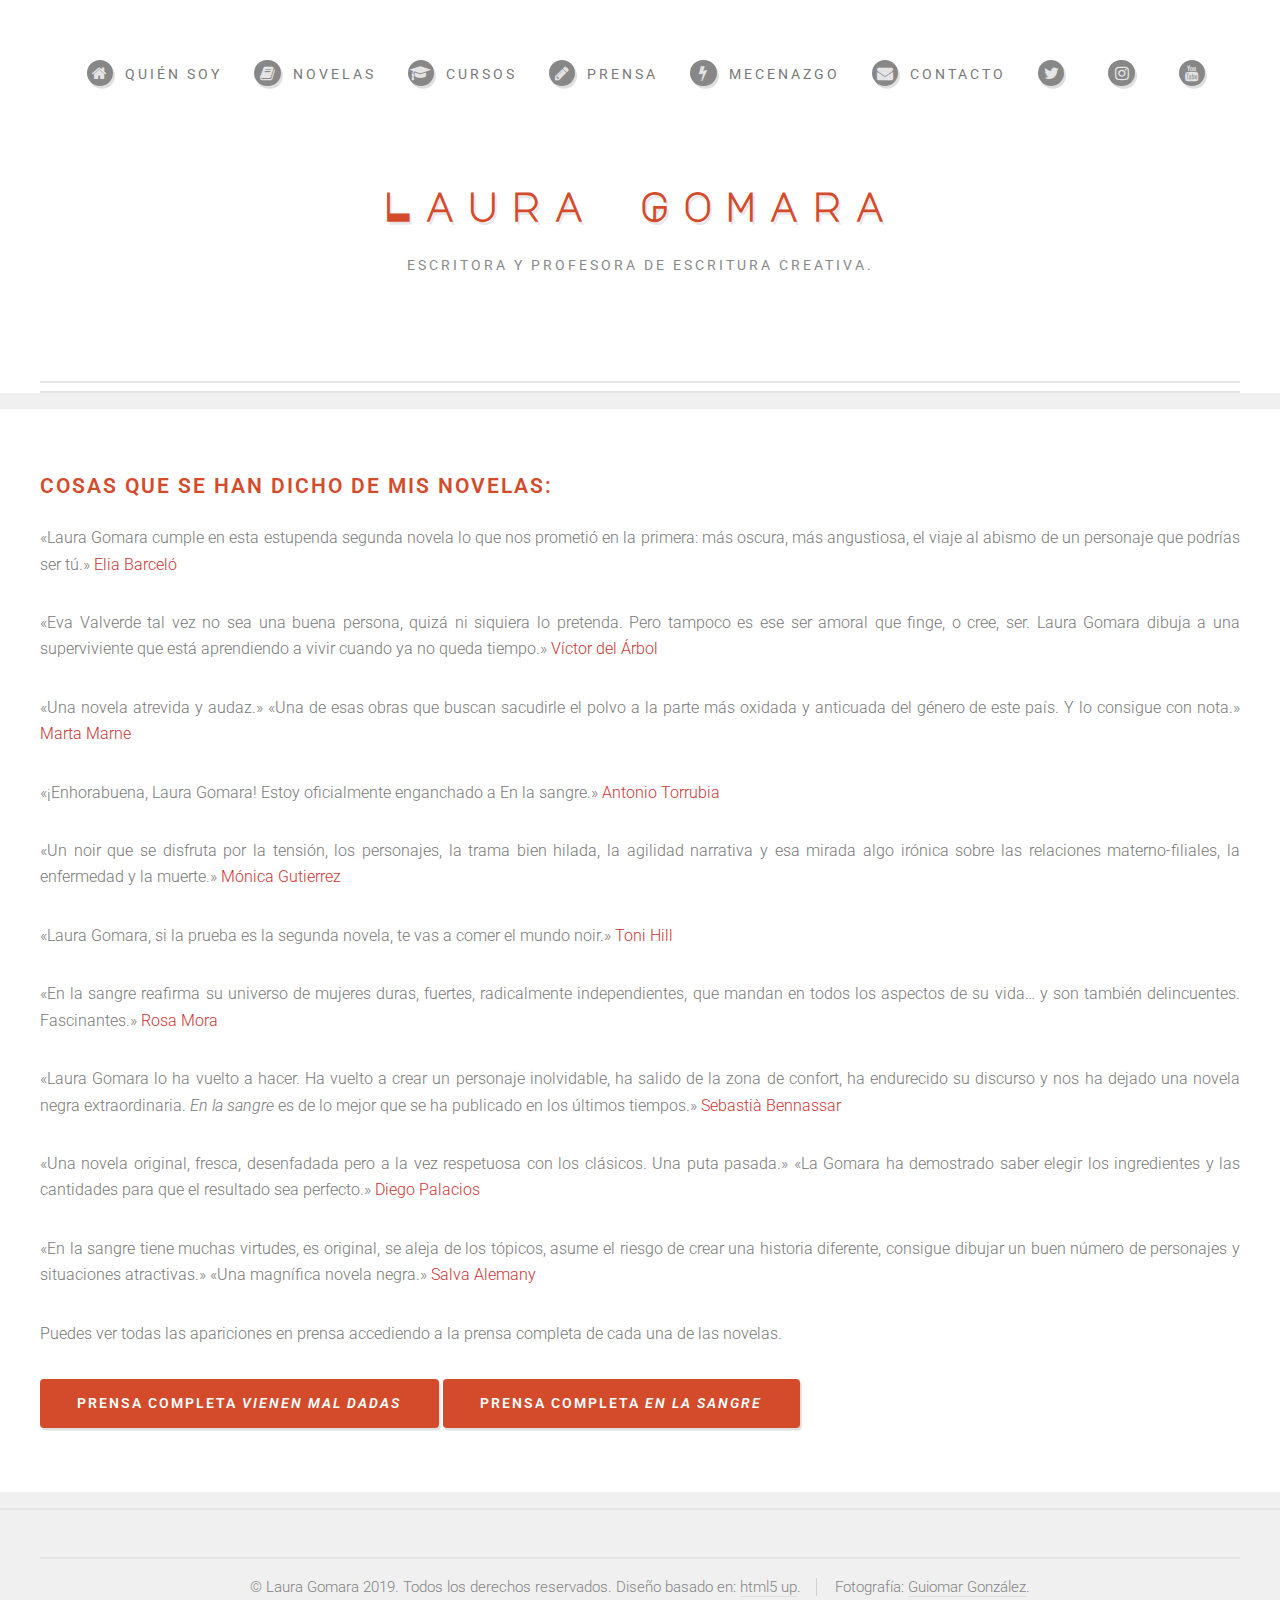
<file: prensa.html>
<!DOCTYPE HTML>
<!--
	Strongly Typed by HTML5 UP
	html5up.net | @ajlkn
	Free for personal and commercial use under the CCA 3.0 license (html5up.net/license)
-->
<html>
	<head>
		<!-- Global site tag (gtag.js) - Google Analytics -->
	<script async src="https://www.googletagmanager.com/gtag/js?id=UA-65995616-1"></script>
	<script>
	  window.dataLayer = window.dataLayer || [];
	  function gtag(){dataLayer.push(arguments);}
	  gtag('js', new Date());

	  gtag('config', 'UA-65995616-1');
	</script>
		<title>Prensa | Laura Gomara</title>
		<meta charset="utf-8" />
		<meta name="viewport" content="width=device-width, initial-scale=1, user-scalable=no" />
		<link rel="stylesheet" href="assets/css/main.css" />
		<meta name="description" content="Laura Gomara | Prensa">
  		<meta name="keywords" content="Laura Gomara, novela negra, escritura, escritura creativa, libros, cursos escritura, premios escritores, viene mal dadas, Ruth Santana, Hugo Correa, L'H Confidencial, prensa, opiniones,prensa, apariciones en prensa">
  		<meta name="author" content="Laura Gomara">
		<meta name="google-site-verification" content="758Z_tEoR9bL1bJiepbOBh3Sjh2KrMSCtIK66BG1KH0" />
		<link rel="stylesheet" href="assets/css/main.css" />
		<link rel="shortcut icon" href="images/favicon.ico" />
		<link rel="canonical" href="http://www.lauragomara.com/prensa"/>
		<link rel="icon" href="favicon.ico" type="image/x-icon" />


	</head>
	
	<body class="homepage is-preload">
		<div id="page-wrapper">

			<!-- Header -->
				<section id="header">
					<div class="container">

						<!-- Logo -->
							<h1 id="logo"><a href="index.html">Laura Gomara</a></h1>
							<p>Escritora y profesora de escritura creativa.</p>

						<!-- Nav -->
							<nav id="nav">
								<ul>
									
									<li>
										<a href="index.html" class="icon fa-home"><span>Quién soy</span></a>	
									</li>
									<li><a class="icon fa-book" href="novelas.html"><span>Novelas </span></a>
										<ul>
											<li><a href="novelas.html">Vienen mal dadas</a></li>
											<li><a href="novelas.html">En la sangre</a></li>

										</ul>
									</li>
									<li><a class="icon fa-graduation-cap" href="cursos.html"><span>Cursos</span></a></li>
									<li><a class="icon fa-pencil" href="prensa.html"><span>Prensa</span></a>
										<ul>
											<li><a href="prensa-vienen-mal-dadas.html">Vienen mal dadas</a></li>
											<li><a href="prensa-en-la-sangre.html">En la sangre</a></li>
										</ul>
									</li>
									<li><a class="icon fa-bolt" href="mecenazgo.html"><span>Mecenazgo</span></a></li>
									<li><a class="icon fa-envelope" href="contacto.html"><span>Contacto</span></a></li>
									<li> <a class="icon fa-twitter" href="https://twitter.com/lauraromea"></a> </li>
								<li> <a class="icon fa-instagram" href="https://instagram.com/lauraromea?lang=es"></a> </li>
								<li><a class="icon fa-youtube" href="https://www.youtube.com/channel/UCtwI5Uuj883ygi_x7pBd-kA"></a> </li>
								</ul>
							</nav>

					</div>
				</section>

			<!-- Main -->

			<section id="main">
				<div class="container">
					<div id="content">
						
						<section id="info-prensa">
							<h3>Cosas que se han dicho de mis novelas:</h3>

							<p>«Laura Gomara cumple en esta estupenda segunda novela lo que nos prometió en la primera: más oscura, más angustiosa, el viaje al abismo de un personaje que podrías ser tú.» <strong>Elia Barceló</strong></p>

							<p>«Eva Valverde tal vez no sea una buena persona, quizá ni siquiera lo pretenda. Pero tampoco es ese ser amoral que finge, o cree, ser. Laura Gomara dibuja a una superviviente que está aprendiendo a vivir cuando ya no queda tiempo.» <strong>Víctor del Árbol</strong> </p>

							<p>«Una novela atrevida y audaz.» «Una de esas obras que buscan sacudirle el polvo a la parte más oxidada y anticuada del género de este país. Y lo consigue con nota.» <strong>Marta Marne</strong></p>

							<p>«¡Enhorabuena, Laura Gomara! Estoy oficialmente enganchado a En la sangre.» <strong>Antonio Torrubia</strong></p>

							<p>«Un noir que se disfruta por la tensión, los personajes, la trama bien hilada, la agilidad narrativa y esa mirada algo irónica sobre las relaciones materno-filiales, la enfermedad y la muerte.» <strong>Mónica Gutierrez</strong></p>

							<p>«Laura Gomara, si la prueba es la segunda novela, te vas a comer el mundo noir.» <strong>Toni Hill</strong></p>

							<p>«En la sangre reafirma su universo de mujeres duras, fuertes, radicalmente independientes, que mandan en todos los aspectos de su vida… y son también delincuentes. Fascinantes.» <strong>Rosa Mora</strong></p>

							<p>«Laura Gomara lo ha vuelto a hacer. Ha vuelto a crear un personaje inolvidable, ha salido de la zona de confort, ha endurecido su discurso y nos ha dejado una novela negra extraordinaria. <i>En la sangre</i> es de lo mejor que se ha publicado en los últimos tiempos.» <strong>Sebastià Bennassar</strong></p>

			
							<p>«Una novela original, fresca, desenfadada pero a la vez respetuosa con los clásicos. Una puta pasada.» «La Gomara ha demostrado saber elegir los ingredientes y las cantidades para que el resultado sea perfecto.»  <strong>Diego Palacios</strong></p>

							<p>«En la sangre tiene muchas virtudes, es original, se aleja de los tópicos, asume el riesgo de crear una historia diferente, consigue dibujar un buen número de personajes y situaciones atractivas.» «Una magnífica novela negra.» <strong>Salva Alemany</strong></p>

							<p>Puedes ver todas las apariciones en prensa accediendo a la prensa completa de cada una de las novelas.</p>
							
							<span>
								 <a href="prensa-vienen-mal-dadas.html" class="button icon fa-read">Prensa completa <i>Vienen mal dadas</i></a>
								<a href="prensa-en-la-sangre.html" class="button icon fa-read">Prensa completa <i>En la sangre</i></a>
							</span>

						</section>
					</div>
				<div>
			</div>
		</div>
	</section>
			<!-- Footer -->
				<section id="footer">	
					<div id="copyright" class="container">
						<ul class="links">
							<li>&copy; Laura Gomara 2019. Todos los derechos reservados. Diseño basado en: <a href="http://html5up.net">html5 up</a>.</li><li> Fotografía: <a href="http://www.guiomargonzalez.com">Guiomar González</a>.</li>
						</ul>
					</div>
				</section>

		</div>

		<!-- Scripts -->
			<script src="assets/js/jquery.min.js"></script>
			<script src="assets/js/jquery.dropotron.min.js"></script>
			<script src="assets/js/browser.min.js"></script>
			<script src="assets/js/breakpoints.min.js"></script>
			<script src="assets/js/util.js"></script>
			<script src="assets/js/main.js"></script>
			<script src="assets/js/desplegable.js"></script>

	</body>
</html>
</file>
<file: assets/css/main.css>
@import url("font-awesome.min.css");
@import url("brands.min.css");

@import url("https://fonts.googleapis.com/css?family=Roboto:300,400,600|Major+Mono+Display:400");
@import url("https://fonts.googleapis.com/css?family=Major+Mono+Display:700");

/*
	Strongly Typed by HTML5 UP
	html5up.net | @ajlkn
	Free for personal and commercial use under the CCA 3.0 license (html5up.net/license)
*/

@font-face {
  font-family: 'Font Awesome 5 Brands';
  font-style: normal;
  font-weight: 400;
  font-display: block;
  src: url("fa-brands-400.eot");
  src: url("fa-brands-400.eot?#iefix") format("embedded-opentype"), url("fa-brands-400.woff2") format("woff2"), url("fa-brands-400.woff") format("woff"), url("fa-brands-400.ttf") format("truetype"), url("fa-brands-400.svg#fontawesome") format("svg"); }

.fab {
  font-family: 'Font Awesome 5 Brands';
  font-weight: 400; }


html, body, div, span, applet, object,
iframe, h1, h2, h3, h4, h5, h6, p, blockquote,
pre, a, abbr, acronym, address, big, cite,
code, del, dfn, em, img, ins, kbd, q, s, samp,
small, strike, strong, sub, sup, tt, var, b,
u, i, center, dl, dt, dd, ol, ul, li, fieldset,
form, label, legend, table, caption, tbody,
tfoot, thead, tr, th, td, article, aside,
canvas, details, embed, figure, figcaption,
footer, header, hgroup, menu, nav, output, ruby,
section, summary, time, mark, audio, video {
	margin: 0;
	padding: 0;
	border: 0;
	font-size: 100%;
	font: inherit;
	vertical-align: baseline;}

article, aside, details, figcaption, figure,
footer, header, hgroup, menu, nav, section {
	display: block;}

body {
	line-height: 1;
}

iframe {
    border: 1px solid black;
    width: 100%;
}

.output {
    background: #eee;
}



ol, ul {
	list-style: none;
}

blockquote, q {
	quotes: none;
}

	blockquote:before, blockquote:after, q:before, q:after {
		content: '';
		content: none;
	}

table {
	border-collapse: collapse;
	border-spacing: 0;
}

body {
	-webkit-text-size-adjust: none;
}

mark {
	background-color: transparent;
	color: inherit;
}

input::-moz-focus-inner {
	border: 0;
	padding: 0;
}

input, select, textarea {
	-moz-appearance: none;
	-webkit-appearance: none;
	-ms-appearance: none;
	appearance: none;
}

/* Basic */

	html {
		box-sizing: border-box;
	}

	*, *:before, *:after {
		box-sizing: inherit;
	}

	body {
		background: #f0f0f0;


	}

		body.is-preload *, body.is-preload *:before, body.is-preload *:after {
			-moz-animation: none !important;
			-webkit-animation: none !important;
			-ms-animation: none !important;
			animation: none !important;
			-moz-transition: none !important;
			-webkit-transition: none !important;
			-ms-transition: none !important;
			transition: none !important;
		}

	/* Desplegable */



	#container-main{
	    margin:40px auto;
	    width:95%;
	    min-width:320px;
	    max-width:960px;
	}

	#container-main h1{
	    font-size: 40px;
	    text-shadow:4px 4px 5px ##d44b2c;
	}

	.accordion-container {
	    width: 100%;
	    margin: 0 0 20px;
	    clear:both;
	}

	.accordion-titulo {
	    position: relative;
	    display: block;
	    padding: 20px;
	    font-size: 24px;
	    font-weight: 300;
	    background: #2c3e50;
	    color: #fff;
	    text-decoration: none;
	}
	.accordion-titulo.open {
	    background: #95341e;
	    color: #fff;
	}
	.accordion-titulo:hover {
	    background: #95341e;
	    color: #fff;
	}

	.accordion-titulo span.toggle-icon:before {
	    content:"+";
	}

	.accordion-titulo.open span.toggle-icon:before {
	    content:"-";
	}

	.accordion-titulo span.toggle-icon {
	    position: absolute;
	    top: 10px;
	    right: 20px;
	    font-size: 38px;
	    font-weight:bold;
	}

	.accordion-content {
	    display: none;
	    padding: 20px;
	    overflow: auto;
	}

	.accordion-content p{
	    margin:0;
	}

	.accordion-content img {
	    display: block;
	    float: left;
	    margin: 0 15px 10px 0;
	    width: 50%;
	    height: auto;
	}


	@media (max-width: 767px) {
	    .accordion-content {
	        padding: 10px 0;
	    }
	}

	body, input, textarea, select {
		font-family: 'Roboto';
		font-weight: 300;
		color: #777;
		line-height: 1.65em;
		font-size: 15pt;
	}

	h2, h3, h4, h5, h6 {
		font-weight: 600;
		text-transform: uppercase;
		color: #888;
	}

	h1 a, h2 a, h3 a, h4 a, h5 a, h6 a {
		color: inherit;
		text-decoration: none;
		border: 0;
	}

	h2 {
		font-size: 1.65em;
		font-weight: 400;
		letter-spacing: 4px;
		margin: 0 0 1.5em 0;
		line-height: 1.75em;
	}

	h3 {
		font-size: 1.3em;
		letter-spacing: 2px;
		margin: 0 0 1.25em 0;
		color:#d44b2c;
	}


	a {
		-moz-transition: color 0.25s ease-in-out, border-bottom-color 0.25s ease-in-out;
		-webkit-transition: color 0.25s ease-in-out, border-bottom-color 0.25s ease-in-out;
		-ms-transition: color 0.25s ease-in-out, border-bottom-color 0.25s ease-in-out;
		transition: color 0.25s ease-in-out, border-bottom-color 0.25s ease-in-out;
		color: #d44b2c;
		text-decoration: none;
		border-bottom: solid 1px #ddd;
	}

		a strong {
			-moz-transition: color 0.25s ease-in-out, border-bottom-color 0.25s ease-in-out;
			-webkit-transition: color 0.25s ease-in-out, border-bottom-color 0.25s ease-in-out;
			-ms-transition: color 0.25s ease-in-out, border-bottom-color 0.25s ease-in-out;
			transition: color 0.25s ease-in-out, border-bottom-color 0.25s ease-in-out;
		}

		a:hover {

			color: #cc3333;
			border-bottom-color: rgba(255, 255, 255, 0);
		}

			a:hover strong {
				color: #cc3333;
			}


	strong{
		font-weight: 300;
		color: #cc3333;
	}

	b {
		font-weight: 600;
		color: #666;
	}

	em, i {
		font-style: italic;
	}

	sub {
		position: relative;
		top: 0.5em;
		font-size: 0.8em;
	}

	sup {
		position: relative;
		top: -0.5em;
		font-size: 0.8em;
	}

	hr {
		border: 0;
		border-top: solid 1px #ddd;
	}

	blockquote {
		border-left: solid 0.5em #ddd;
		padding: 1em 0 1em 2em;
		font-style: italic;
	}

	p {
		text-align: justify;
		margin-bottom: 2em;
	}

	ul, ol, dl, table, blockquote {
		margin-bottom: 2em;
	}

	br.clear {
		clear: both;
	}

/* Container */

	.container {
		margin: 0 auto;
		max-width: 100%;
		width: 70em;
	}

		@media screen and (max-width: 1680px) {

			.container {
				width: 68em;
			}

		}

		@media screen and (max-width: 1280px) {

			.container {
				width: calc(100% - 80px);
			}

		}

		@media screen and (max-width: 980px) {

			.container {
				width: calc(100% - 100px);
			}

		}

		@media screen and (max-width: 736px) {

			.container {
				width: calc(100% - 40px);
			}

		}

/* Row */

	.row {
		display: flex;
		flex-wrap: wrap;
		box-sizing: border-box;
		align-items: stretch;
	}

		.row > * {
			box-sizing: border-box;
		}

		.row.gtr-uniform > * > :last-child {
			margin-bottom: 0;
		}

		.row.aln-left {
			justify-content: flex-start;
		}

		.row.aln-center {
			justify-content: center;
		}

		.row.aln-right {
			justify-content: flex-end;
		}

		.row.aln-top {
			align-items: flex-start;
		}

		.row.aln-middle {
			align-items: center;
		}

		.row.aln-bottom {
			align-items: flex-end;
		}

		.row > .imp {
			order: -1;
		}

		.row > .col-1 {
			width: 8.3333333333%;
		}

		.row > .off-1 {
			margin-left: 8.3333333333%;
		}

		.row > .col-2 {
			width: 16.6666666667%;
		}

		.row > .off-2 {
			margin-left: 16.6666666667%;
		}

		.row > .col-3 {
			width: 25%;
		}

		.row > .off-3 {
			margin-left: 25%;
		}

		.row > .col-4 {
			width: 33.3333333333%;
		}

		.row > .off-4 {
			margin-left: 33.3333333333%;
		}

		.row > .col-5 {
			width: 41.6666666667%;
		}

		.row > .off-5 {
			margin-left: 41.6666666667%;
		}

		.row > .col-6 {
			width: 50%;
		}

		.row > .off-6 {
			margin-left: 50%;
		}

		.row > .col-7 {
			width: 58.3333333333%;
		}

		.row > .off-7 {
			margin-left: 58.3333333333%;
		}

		.row > .col-8 {
			width: 66.6666666667%;
		}

		.row > .off-8 {
			margin-left: 66.6666666667%;
		}

		.row > .col-9 {
			width: 75%;
		}

		.row > .off-9 {
			margin-left: 75%;
		}

		.row > .col-10 {
			width: 83.3333333333%;
		}

		.row > .off-10 {
			margin-left: 83.3333333333%;
		}

		.row > .col-11 {
			width: 91.6666666667%;
		}

		.row > .off-11 {
			margin-left: 91.6666666667%;
		}

		.row > .col-12 {
			width: 100%;
		}

		.row > .off-12 {
			margin-left: 100%;
		}

		.row.gtr-0 {
			margin-top: 0px;
			margin-left: 0px;
		}

			.row.gtr-0 > * {
				padding: 0px 0 0 0px;
			}

			.row.gtr-0.gtr-uniform {
				margin-top: 0px;
			}

				.row.gtr-0.gtr-uniform > * {
					padding-top: 0px;
				}

		.row.gtr-25 {
			margin-top: -12.5px;
			margin-left: -12.5px;
		}

			.row.gtr-25 > * {
				padding: 12.5px 0 0 12.5px;
			}

			.row.gtr-25.gtr-uniform {
				margin-top: -12.5px;
			}

				.row.gtr-25.gtr-uniform > * {
					padding-top: 12.5px;
				}

		.row.gtr-50 {
			margin-top: -25px;
			margin-left: -25px;
		}

			.row.gtr-50 > * {
				padding: 25px 0 0 25px;
			}

			.row.gtr-50.gtr-uniform {
				margin-top: -25px;
			}

				.row.gtr-50.gtr-uniform > * {
					padding-top: 25px;
				}

		.row {
			margin-top: -50px;
			margin-left: -50px;
		}

			.row > * {
				padding: 50px 0 0 50px;
			}

			.row.gtr-uniform {
				margin-top: -50px;
			}

				.row.gtr-uniform > * {
					padding-top: 50px;
				}

		.row.gtr-150 {
			margin-top: -75px;
			margin-left: -75px;
		}

			.row.gtr-150 > * {
				padding: 75px 0 0 75px;
			}

			.row.gtr-150.gtr-uniform {
				margin-top: -75px;
			}

				.row.gtr-150.gtr-uniform > * {
					padding-top: 75px;
				}

		.row.gtr-200 {
			margin-top: -100px;
			margin-left: -100px;
		}

			.row.gtr-200 > * {
				padding: 100px 0 0 100px;
			}

			.row.gtr-200.gtr-uniform {
				margin-top: -100px;
			}

				.row.gtr-200.gtr-uniform > * {
					padding-top: 100px;
				}

		@media screen and (max-width: 1680px) {

			.row {
				display: flex;
				flex-wrap: wrap;
				box-sizing: border-box;
				align-items: stretch;
			}

				.row > * {
					box-sizing: border-box;
				}

				.row.gtr-uniform > * > :last-child {
					margin-bottom: 0;
				}

				.row.aln-left {
					justify-content: flex-start;
				}

				.row.aln-center {
					justify-content: center;
				}

				.row.aln-right {
					justify-content: flex-end;
				}

				.row.aln-top {
					align-items: flex-start;
				}

				.row.aln-middle {
					align-items: center;
				}

				.row.aln-bottom {
					align-items: flex-end;
				}

				.row > .imp-xlarge {
					order: -1;
				}

				.row > .col-1-xlarge {
					width: 8.3333333333%;
				}

				.row > .off-1-xlarge {
					margin-left: 8.3333333333%;
				}

				.row > .col-2-xlarge {
					width: 16.6666666667%;
				}

				.row > .off-2-xlarge {
					margin-left: 16.6666666667%;
				}

				.row > .col-3-xlarge {
					width: 25%;
				}

				.row > .off-3-xlarge {
					margin-left: 25%;
				}

				.row > .col-4-xlarge {
					width: 33.3333333333%;
				}

				.row > .off-4-xlarge {
					margin-left: 33.3333333333%;
				}

				.row > .col-5-xlarge {
					width: 41.6666666667%;
				}

				.row > .off-5-xlarge {
					margin-left: 41.6666666667%;
				}

				.row > .col-6-xlarge {
					width: 50%;
				}

				.row > .off-6-xlarge {
					margin-left: 50%;
				}

				.row > .col-7-xlarge {
					width: 58.3333333333%;
				}

				.row > .off-7-xlarge {
					margin-left: 58.3333333333%;
				}

				.row > .col-8-xlarge {
					width: 66.6666666667%;
				}

				.row > .off-8-xlarge {
					margin-left: 66.6666666667%;
				}

				.row > .col-9-xlarge {
					width: 75%;
				}

				.row > .off-9-xlarge {
					margin-left: 75%;
				}

				.row > .col-10-xlarge {
					width: 83.3333333333%;
				}

				.row > .off-10-xlarge {
					margin-left: 83.3333333333%;
				}

				.row > .col-11-xlarge {
					width: 91.6666666667%;
				}

				.row > .off-11-xlarge {
					margin-left: 91.6666666667%;
				}

				.row > .col-12-xlarge {
					width: 100%;
				}

				.row > .off-12-xlarge {
					margin-left: 100%;
				}

				.row.gtr-0 {
					margin-top: 0px;
					margin-left: 0px;
				}

					.row.gtr-0 > * {
						padding: 0px 0 0 0px;
					}

					.row.gtr-0.gtr-uniform {
						margin-top: 0px;
					}

						.row.gtr-0.gtr-uniform > * {
							padding-top: 0px;
						}

				.row.gtr-25 {
					margin-top: -12.5px;
					margin-left: -12.5px;
				}

					.row.gtr-25 > * {
						padding: 12.5px 0 0 12.5px;
					}

					.row.gtr-25.gtr-uniform {
						margin-top: -12.5px;
					}

						.row.gtr-25.gtr-uniform > * {
							padding-top: 12.5px;
						}

				.row.gtr-50 {
					margin-top: -25px;
					margin-left: -25px;
				}

					.row.gtr-50 > * {
						padding: 25px 0 0 25px;
					}

					.row.gtr-50.gtr-uniform {
						margin-top: -25px;
					}

						.row.gtr-50.gtr-uniform > * {
							padding-top: 25px;
						}

				.row {
					margin-top: -50px;
					margin-left: -50px;
				}

					.row > * {
						padding: 50px 0 0 50px;
					}

					.row.gtr-uniform {
						margin-top: -50px;
					}

						.row.gtr-uniform > * {
							padding-top: 50px;
						}

				.row.gtr-150 {
					margin-top: -75px;
					margin-left: -75px;
				}

					.row.gtr-150 > * {
						padding: 75px 0 0 75px;
					}

					.row.gtr-150.gtr-uniform {
						margin-top: -75px;
					}

						.row.gtr-150.gtr-uniform > * {
							padding-top: 75px;
						}

				.row.gtr-200 {
					margin-top: -100px;
					margin-left: -100px;
				}

					.row.gtr-200 > * {
						padding: 100px 0 0 100px;
					}

					.row.gtr-200.gtr-uniform {
						margin-top: -100px;
					}

						.row.gtr-200.gtr-uniform > * {
							padding-top: 100px;
						}

		}

		@media screen and (max-width: 1280px) {

			.row {
				display: flex;
				flex-wrap: wrap;
				box-sizing: border-box;
				align-items: stretch;
			}

				.row > * {
					box-sizing: border-box;
				}

				.row.gtr-uniform > * > :last-child {
					margin-bottom: 0;
				}

				.row.aln-left {
					justify-content: flex-start;
				}

				.row.aln-center {
					justify-content: center;
				}

				.row.aln-right {
					justify-content: flex-end;
				}

				.row.aln-top {
					align-items: flex-start;
				}

				.row.aln-middle {
					align-items: center;
				}

				.row.aln-bottom {
					align-items: flex-end;
				}

				.row > .imp-large {
					order: -1;
				}

				.row > .col-1-large {
					width: 8.3333333333%;
				}

				.row > .off-1-large {
					margin-left: 8.3333333333%;
				}

				.row > .col-2-large {
					width: 16.6666666667%;
				}

				.row > .off-2-large {
					margin-left: 16.6666666667%;
				}

				.row > .col-3-large {
					width: 25%;
				}

				.row > .off-3-large {
					margin-left: 25%;
				}

				.row > .col-4-large {
					width: 33.3333333333%;
				}

				.row > .off-4-large {
					margin-left: 33.3333333333%;
				}

				.row > .col-5-large {
					width: 41.6666666667%;
				}

				.row > .off-5-large {
					margin-left: 41.6666666667%;
				}

				.row > .col-6-large {
					width: 50%;
				}

				.row > .off-6-large {
					margin-left: 50%;
				}

				.row > .col-7-large {
					width: 58.3333333333%;
				}

				.row > .off-7-large {
					margin-left: 58.3333333333%;
				}

				.row > .col-8-large {
					width: 66.6666666667%;
				}

				.row > .off-8-large {
					margin-left: 66.6666666667%;
				}

				.row > .col-9-large {
					width: 75%;
				}

				.row > .off-9-large {
					margin-left: 75%;
				}

				.row > .col-10-large {
					width: 83.3333333333%;
				}

				.row > .off-10-large {
					margin-left: 83.3333333333%;
				}

				.row > .col-11-large {
					width: 91.6666666667%;
				}

				.row > .off-11-large {
					margin-left: 91.6666666667%;
				}

				.row > .col-12-large {
					width: 100%;
				}

				.row > .off-12-large {
					margin-left: 100%;
				}

				.row.gtr-0 {
					margin-top: 0px;
					margin-left: 0px;
				}

					.row.gtr-0 > * {
						padding: 0px 0 0 0px;
					}

					.row.gtr-0.gtr-uniform {
						margin-top: 0px;
					}

						.row.gtr-0.gtr-uniform > * {
							padding-top: 0px;
						}

				.row.gtr-25 {
					margin-top: -10px;
					margin-left: -10px;
				}

					.row.gtr-25 > * {
						padding: 10px 0 0 10px;
					}

					.row.gtr-25.gtr-uniform {
						margin-top: -10px;
					}

						.row.gtr-25.gtr-uniform > * {
							padding-top: 10px;
						}

				.row.gtr-50 {
					margin-top: -20px;
					margin-left: -20px;
				}

					.row.gtr-50 > * {
						padding: 20px 0 0 20px;
					}

					.row.gtr-50.gtr-uniform {
						margin-top: -20px;
					}

						.row.gtr-50.gtr-uniform > * {
							padding-top: 20px;
						}

				.row {
					margin-top: -40px;
					margin-left: -40px;
				}

					.row > * {
						padding: 40px 0 0 40px;
					}

					.row.gtr-uniform {
						margin-top: -40px;
					}

						.row.gtr-uniform > * {
							padding-top: 40px;
						}

				.row.gtr-150 {
					margin-top: -60px;
					margin-left: -60px;
				}

					.row.gtr-150 > * {
						padding: 60px 0 0 60px;
					}

					.row.gtr-150.gtr-uniform {
						margin-top: -60px;
					}

						.row.gtr-150.gtr-uniform > * {
							padding-top: 60px;
						}

				.row.gtr-200 {
					margin-top: -80px;
					margin-left: -80px;
				}

					.row.gtr-200 > * {
						padding: 80px 0 0 80px;
					}

					.row.gtr-200.gtr-uniform {
						margin-top: -80px;
					}

						.row.gtr-200.gtr-uniform > * {
							padding-top: 80px;
						}

		}

		@media screen and (max-width: 980px) {

			.row {
				display: flex;
				flex-wrap: wrap;
				box-sizing: border-box;
				align-items: stretch;
			}

				.row > * {
					box-sizing: border-box;
				}

				.row.gtr-uniform > * > :last-child {
					margin-bottom: 0;
				}

				.row.aln-left {
					justify-content: flex-start;
				}

				.row.aln-center {
					justify-content: center;
				}

				.row.aln-right {
					justify-content: flex-end;
				}

				.row.aln-top {
					align-items: flex-start;
				}

				.row.aln-middle {
					align-items: center;
				}

				.row.aln-bottom {
					align-items: flex-end;
				}

				.row > .imp-medium {
					order: -1;
				}

				.row > .col-1-medium {
					width: 8.3333333333%;
				}

				.row > .off-1-medium {
					margin-left: 8.3333333333%;
				}

				.row > .col-2-medium {
					width: 16.6666666667%;
				}

				.row > .off-2-medium {
					margin-left: 16.6666666667%;
				}

				.row > .col-3-medium {
					width: 25%;
				}

				.row > .off-3-medium {
					margin-left: 25%;
				}

				.row > .col-4-medium {
					width: 33.3333333333%;
				}

				.row > .off-4-medium {
					margin-left: 33.3333333333%;
				}

				.row > .col-5-medium {
					width: 41.6666666667%;
				}

				.row > .off-5-medium {
					margin-left: 41.6666666667%;
				}

				.row > .col-6-medium {
					width: 50%;
				}

				.row > .off-6-medium {
					margin-left: 50%;
				}

				.row > .col-7-medium {
					width: 58.3333333333%;
				}

				.row > .off-7-medium {
					margin-left: 58.3333333333%;
				}

				.row > .col-8-medium {
					width: 66.6666666667%;
				}

				.row > .off-8-medium {
					margin-left: 66.6666666667%;
				}

				.row > .col-9-medium {
					width: 75%;
				}

				.row > .off-9-medium {
					margin-left: 75%;
				}

				.row > .col-10-medium {
					width: 83.3333333333%;
				}

				.row > .off-10-medium {
					margin-left: 83.3333333333%;
				}

				.row > .col-11-medium {
					width: 91.6666666667%;
				}

				.row > .off-11-medium {
					margin-left: 91.6666666667%;
				}

				.row > .col-12-medium {
					width: 100%;
				}

				.row > .off-12-medium {
					margin-left: 100%;
				}

				.row.gtr-0 {
					margin-top: 0px;
					margin-left: 0px;
				}

					.row.gtr-0 > * {
						padding: 0px 0 0 0px;
					}

					.row.gtr-0.gtr-uniform {
						margin-top: 0px;
					}

						.row.gtr-0.gtr-uniform > * {
							padding-top: 0px;
						}

				.row.gtr-25 {
					margin-top: -12.5px;
					margin-left: -12.5px;
				}

					.row.gtr-25 > * {
						padding: 12.5px 0 0 12.5px;
					}

					.row.gtr-25.gtr-uniform {
						margin-top: -12.5px;
					}

						.row.gtr-25.gtr-uniform > * {
							padding-top: 12.5px;
						}

				.row.gtr-50 {
					margin-top: -25px;
					margin-left: -25px;
				}

					.row.gtr-50 > * {
						padding: 25px 0 0 25px;
					}

					.row.gtr-50.gtr-uniform {
						margin-top: -25px;
					}

						.row.gtr-50.gtr-uniform > * {
							padding-top: 25px;
						}

				.row {
					margin-top: -50px;
					margin-left: -50px;
				}

					.row > * {
						padding: 50px 0 0 50px;
					}

					.row.gtr-uniform {
						margin-top: -50px;
					}

						.row.gtr-uniform > * {
							padding-top: 50px;
						}

				.row.gtr-150 {
					margin-top: -75px;
					margin-left: -75px;
				}

					.row.gtr-150 > * {
						padding: 75px 0 0 75px;
					}

					.row.gtr-150.gtr-uniform {
						margin-top: -75px;
					}

						.row.gtr-150.gtr-uniform > * {
							padding-top: 75px;
						}

				.row.gtr-200 {
					margin-top: -100px;
					margin-left: -100px;
				}

					.row.gtr-200 > * {
						padding: 100px 0 0 100px;
					}

					.row.gtr-200.gtr-uniform {
						margin-top: -100px;
					}

						.row.gtr-200.gtr-uniform > * {
							padding-top: 100px;
						}

		}

		@media screen and (max-width: 736px) {

			.row {
				display: flex;
				flex-wrap: wrap;
				box-sizing: border-box;
				align-items: stretch;
			}

				.row > * {
					box-sizing: border-box;
				}

				.row.gtr-uniform > * > :last-child {
					margin-bottom: 0;
				}

				.row.aln-left {
					justify-content: flex-start;
				}

				.row.aln-center {
					justify-content: center;
				}

				.row.aln-right {
					justify-content: flex-end;
				}

				.row.aln-top {
					align-items: flex-start;
				}

				.row.aln-middle {
					align-items: center;
				}

				.row.aln-bottom {
					align-items: flex-end;
				}

				.row > .imp-small {
					order: -1;
				}

				.row > .col-1-small {
					width: 8.3333333333%;
				}

				.row > .off-1-small {
					margin-left: 8.3333333333%;
				}

				.row > .col-2-small {
					width: 16.6666666667%;
				}

				.row > .off-2-small {
					margin-left: 16.6666666667%;
				}

				.row > .col-3-small {
					width: 25%;
				}

				.row > .off-3-small {
					margin-left: 25%;
				}

				.row > .col-4-small {
					width: 33.3333333333%;
				}

				.row > .off-4-small {
					margin-left: 33.3333333333%;
				}

				.row > .col-5-small {
					width: 41.6666666667%;
				}

				.row > .off-5-small {
					margin-left: 41.6666666667%;
				}

				.row > .col-6-small {
					width: 50%;
				}

				.row > .off-6-small {
					margin-left: 50%;
				}

				.row > .col-7-small {
					width: 58.3333333333%;
				}

				.row > .off-7-small {
					margin-left: 58.3333333333%;
				}

				.row > .col-8-small {
					width: 66.6666666667%;
				}

				.row > .off-8-small {
					margin-left: 66.6666666667%;
				}

				.row > .col-9-small {
					width: 75%;
				}

				.row > .off-9-small {
					margin-left: 75%;
				}

				.row > .col-10-small {
					width: 83.3333333333%;
				}

				.row > .off-10-small {
					margin-left: 83.3333333333%;
				}

				.row > .col-11-small {
					width: 91.6666666667%;
				}

				.row > .off-11-small {
					margin-left: 91.6666666667%;
				}

				.row > .col-12-small {
					width: 100%;
				}

				.row > .off-12-small {
					margin-left: 100%;
				}

				.row.gtr-0 {
					margin-top: 0px;
					margin-left: 0px;
				}

					.row.gtr-0 > * {
						padding: 0px 0 0 0px;
					}

					.row.gtr-0.gtr-uniform {
						margin-top: 0px;
					}

						.row.gtr-0.gtr-uniform > * {
							padding-top: 0px;
						}

				.row.gtr-25 {
					margin-top: -7.5px;
					margin-left: -7.5px;
				}

					.row.gtr-25 > * {
						padding: 7.5px 0 0 7.5px;
					}

					.row.gtr-25.gtr-uniform {
						margin-top: -7.5px;
					}

						.row.gtr-25.gtr-uniform > * {
							padding-top: 7.5px;
						}

				.row.gtr-50 {
					margin-top: -15px;
					margin-left: -15px;
				}

					.row.gtr-50 > * {
						padding: 15px 0 0 15px;
					}

					.row.gtr-50.gtr-uniform {
						margin-top: -15px;
					}

						.row.gtr-50.gtr-uniform > * {
							padding-top: 15px;
						}

				.row {
					margin-top: -30px;
					margin-left: -30px;
				}

					.row > * {
						padding: 30px 0 0 30px;
					}

					.row.gtr-uniform {
						margin-top: -30px;
					}

						.row.gtr-uniform > * {
							padding-top: 30px;
						}

				.row.gtr-150 {
					margin-top: -45px;
					margin-left: -45px;
				}

					.row.gtr-150 > * {
						padding: 45px 0 0 45px;
					}

					.row.gtr-150.gtr-uniform {
						margin-top: -45px;
					}

						.row.gtr-150.gtr-uniform > * {
							padding-top: 45px;
						}

				.row.gtr-200 {
					margin-top: -60px;
					margin-left: -60px;
				}

					.row.gtr-200 > * {
						padding: 60px 0 0 60px;
					}

					.row.gtr-200.gtr-uniform {
						margin-top: -60px;
					}

						.row.gtr-200.gtr-uniform > * {
							padding-top: 60px;
						}

		}

/* Sections/Article */

	section, article {
		margin-bottom: 3em;
	}

	section > :last-child,
	article > :last-child,
	section:last-child,
	article:last-child {
		margin-bottom: 0;
	}

/* Image */

	.image {
		-moz-transition: opacity 0.25s ease-in-out;
		-webkit-transition: opacity 0.25s ease-in-out;
		-ms-transition: opacity 0.25s ease-in-out;
		transition: opacity 0.25s ease-in-out;
		display: inline-block;
		border: solid 6px #ebebeb !important;
	}

		.image:hover {
			opacity: 0.9;
		}

		.image img {
			display: block;
			width: 100%;
		}

		.image.fit {
			display: block;
			width: 100%;
		}

		.image.featured {
			display: block;
			width: 100%;
			margin: 0 0 3.5em 0;
		}

		.image.left {
			float: left;
			margin: 0 1.5em 1.5em 0;
			position: relative;
			top: 0.5em;
		}

		.image.centered {
			display: block;
			margin: 0 0 2em 0;
		}

			.image.centered img {
				margin: 0 auto;
				width: auto;
			}

/* List */

	ul {
		list-style: disc;
		padding-left: 1em;
	}

		ul li {
			padding-left: 0.5em;
			margin: 0.75em 0 0.75em 0;
		}

			ul li:first-child {
				margin-top: 0;
			}

	ol {
		list-style: decimal;
		padding-left: 1em;
	}

		ol li {
			padding-left: 0.5em;
			margin: 0.75em 0 0.75em 0;
		}

			ol li:first-child {
				margin-top: 0;
			}

/* Links */

	ul.links {
		list-style: none;
		padding-left: 0;
	}

		ul.links li {
			display: inline;
			border-left: solid 1px #d0d0d0;
			padding-left: 1em;
			margin: 0 0 0 1em;
		}

			ul.links li:first-child {
				margin-left: 0;
				padding-left: 0;
				border-left: 0;
			}

/* Actions */

	ul.actions {
		margin-top: 2.5em;
		clear: both;
		list-style: none;
		padding-left: 0;
	}

		ul.actions li {
			padding-left: 0;
			display: inline-block;
			margin: 0 0 0 1em;
		}

			ul.actions li:first-child {
				margin-left: 0;
			}

/* Divided */

	ul.divided {
		list-style: none;
		padding-left: 0;
	}

		ul.divided li {
			border-top: solid 2px #e5e5e5;
			padding-left: 0;
			margin: 2.5em 0 0 0;
			padding: 2.5em 0 0 0;
		}

			ul.divided li:first-child {
				border-top: 0;
				margin-top: 0;
				padding-top: 0;
			}

/* Icons */

	ul.icons {
		list-style: none;
		padding-left: 0;
	}

		ul.icons > li {
			position: relative;
			padding: 2em 0 0 3em;
			margin: 0;
		}

			ul.icons > li:before {
				position: absolute;
				left: 0;
				top: 2em;
				display: block;
				background: #878787;
				color: #e4e4e4;
				width: 1.65em;
				height: 1.65em;
				border-radius: 1.65em;
				line-height: 1.65em;
				text-align: center;
				box-shadow: 0.125em 0.175em 0 0 rgba(0, 0, 0, 0.125);
			}

			ul.icons > li:first-child {
				padding-top: 0;
			}

				ul.icons > li:first-child:before {
					top: 0;
				}

/* Form */

	form label {
		font-weight: 600;
		text-transform: uppercase;
		color: #888;
		display: block;
		margin: 0 0 1em 0;
	}

	form input[type="text"],
	form input[type="email"]
	input[type="password"],
	form select,
	form textarea {
		-moz-transition: background-color 0.25s ease-in-out;
		-webkit-transition: background-color 0.25s ease-in-out;
		-ms-transition: background-color 0.25s ease-in-out;
		transition: background-color 0.25s ease-in-out;
		-webkit-appearance: none;
		display: block;
		border: 0;
		background: #e8e8e8;
		width: 100%;
		box-shadow: inset 2px 2px 0px 0px rgba(0, 0, 0, 0.1);
		border-radius: 4px;
		line-height: 1.25em;
		padding: 0.75em 1em 0.75em 1em;
	}

		form input[type="text"]:focus,
		form input[type="email"]
		input[type="password"]:focus,
		form select:focus,
		form textarea:focus {
			background: #f0f0f0;
		}

	form textarea {
		min-height: 11em;
	}

	form ::-webkit-input-placeholder {
		color: #555 !important;
		line-height: 1.35em;
	}

	form :-moz-placeholder {
		color: #555 !important;
	}

	form ::-moz-placeholder {
		color: #555 !important;
	}

	form :-ms-input-placeholder {
		color: #555 !important;
	}

	form ::-moz-focus-inner {
		border: 0;
	}

/* Table */

	table {
		width: 100%;
	}

		table tbody tr {
			border-top: solid 1px #E5E5E5;
		}

			table tbody tr:first-child {
				border-top: 0;
			}

		table td {
			padding: 0.75em 1em 0.75em 1em;
		}

		table th {
			text-align: left;
			font-weight: bold;
			padding: 0.75em 1em 0.75em 1em;
		}

		table thead {
			background: #878787;
			color: #fff;
			font-weight: 400;
			text-transform: uppercase;
			border: 0;
			box-shadow: 0.125em 0.175em 0 0 rgba(0, 0, 0, 0.125);
			font-size: 0.85em;
			letter-spacing: 2px;
		}

		table tfoot {
			background: #F0F0F0;
			border-top: solid 2px #E5E5E5;
		}

/* Button */

	input[type="button"],
	input[type="submit"],
	input[type="reset"],
	button,
	.button {
		-moz-transition: all 0.25s ease-in-out;
		-webkit-transition: all 0.25s ease-in-out;
		-ms-transition: all 0.25s ease-in-out;
		transition: all 0.25s ease-in-out;
		-webkit-appearance: none;
		position: relative;
		display: inline-block;
		background: #d44b2c;
		color: #fff !important;
		text-transform: uppercase;
		border-radius: 4px;
		border: 0;
		outline: 0;
		font-size: 1em;
		box-shadow: 0.125em 0.175em 0 0 rgba(0, 0, 0, 0.125);
		font-weight: 600;
		text-align: center;
		font-size: 0.85em;
		letter-spacing: 2px;
		padding: 0.85em 2.75em 0.85em 2.75em;
	}

		input[type="button"].icon:before,
		input[type="submit"].icon:before,
		input[type="reset"].icon:before,
		button.icon:before,
		.button.icon:before {
			position: relative;
			padding-right: 0.75em;
			opacity: 0.5;
			top: 0.05em;
		}

		input[type="button"]:hover,
		input[type="submit"]:hover,
		input[type="reset"]:hover,
		button:hover,
		.button:hover {
			background: #fd887a;
		}

		input[type="button"]:active,
		input[type="submit"]:active,
		input[type="reset"]:active,
		button:active,
		.button:active {
			background: #d44b2c;
		}

		input[type="button"].alt,
		input[type="submit"].alt,
		input[type="reset"].alt,
		button.alt,
		.button.alt {
			background: #878787;
		}

			input[type="button"].alt:hover,
			input[type="submit"].alt:hover,
			input[type="reset"].alt:hover,
			button.alt:hover,
			.button.alt:hover {
				background: #979797;
			}

			input[type="button"].alt:active,
			input[type="submit"].alt:active,
			input[type="reset"].alt:active,
			button.alt:active,
			.button.alt:active {
				background: #878787;
			}

/* Box */

	.no-sidebar .box.post > header {
		text-align: center;
	}

	.box.excerpt .date {
		background: #878787;
		color: #fff;
		font-weight: 400;
		text-transform: uppercase;
		border-radius: 4px;
		border: 0;
		box-shadow: 0.125em 0.175em 0 0 rgba(0, 0, 0, 0.125);
		display: inline-block;
		font-size: 0.85em;
		letter-spacing: 2px;
		padding: 0.25em 1em 0.25em 1em;
		margin: 0 0 2.5em 0;
	}

/* Icons */

	.icon {
		position: relative;
		text-decoration: none;
	}

		.icon:before {
			-moz-osx-font-smoothing: grayscale;
			-webkit-font-smoothing: antialiased;
			font-family: FontAwesome;
			font-style: normal;
			font-weight: normal;
			text-transform: none !important;
		}

		.icon > .label {
			display: none;
		}

/* Page Wrapper */

	#page-wrapper > section {
		margin-bottom: 1em;
	}

/* Header */

	#header {
		position: relative;
		position: relative;
		background: #fff;
		text-align: center;
	}

		#header > .container {
			padding: 9em 0 3em 0;
			border-bottom: solid 2px #e5e5e5;
			box-shadow: inset 0px -8px 0px 0px #fff, inset 0px -10px 0px 0px #e5e5e5;
		}

		#header h1 {
			font-family: 'Major Mono Display';
			font-weight: 700;
			color: #d44b2c;
			text-shadow: 0.05em 0.075em 0 rgba(0, 0, 0, 0.1);
			font-size: 3em;
			letter-spacing: 13px;
		}

			#header h1 a {
				border: 0;
			}

		#header p {
			text-transform: uppercase;
			font-weight: 400;
			color: #888;
			margin: 2.5em 0 0 0;
			font-size: 0.85em;
			letter-spacing: 3px;
			text-align: center;
		}

/* Nav */

	#nav {
		position: absolute;
		top: 3em;
		left: 0;
		width: 100%;
		cursor: default;
	}

		#nav > ul > li {
			display: inline-block;
			padding-right: 2em;
		}

			#nav > ul > li:last-child {
				padding-right: 0;
			}

			#nav > ul > li > a {
				border: 0;
				text-decoration: none;
				text-transform: uppercase;
				font-weight: 400;
				color: #777;
				outline: 0;
				display: block;
			}

				#nav > ul > li > a:before {
					display: inline-block;
					background: #878787;
					color: #e4e4e4;
					width: 1.65em;
					height: 1.65em;
					border-radius: 1.65em;
					line-height: 1.65em;
					text-align: center;
					box-shadow: 0.125em 0.175em 0 0 rgba(0, 0, 0, 0.125);
					margin-right: 0.75em;
					-moz-transition: color 0.25s ease-in-out, background 0.25s ease-in-out;
					-webkit-transition: color 0.25s ease-in-out, background 0.25s ease-in-out;
					-o-transition: color 0.25s ease-in-out, background 0.25s ease-in-out;
					-ms-transition: color 0.25s ease-in-out, background 0.25s ease-in-out;
					transition: color 0.25s ease-in-out, background 0.25s ease-in-out;
				}

				#nav > ul > li > a > span {
					-moz-transition: color 0.25s ease-in-out;
					-webkit-transition: color 0.25s ease-in-out;
					-o-transition: color 0.25s ease-in-out;
					-ms-transition: color 0.25s ease-in-out;
					transition: color 0.25s ease-in-out;
					font-size: 0.85em;
					letter-spacing: 3px;
				}

			#nav > ul > li > ul {
				display: none;
			}

			#nav > ul > li.active > a:before, #nav > ul > li:hover > a:before {
				background: #d44b2c;
				color: #fff;
			}

			#nav > ul > li.active > a > span, #nav > ul > li:hover > a > span {
				color: #d44b2c;
			}

	.dropotron {
		text-align: left;
		border: solid 1px #e5e5e5;
		border-radius: 4px;
		background: #fff;
		background: rgba(255, 255, 255, 0.965);
		box-shadow: 0px 2px 2px 0px rgba(0, 0, 0, 0.1);
		padding: 0.75em 0 0.5em 0;
		min-width: 12em;
		margin-top: calc(-0.5em + 1px);
		margin-left: -2px;
		list-style: none;
	}

		.dropotron.level-0 {
			margin-top: 1.5em;
			margin-left: -1em;
		}

			.dropotron.level-0:after {
				content: '';
				display: block;
				position: absolute;
				left: 1.25em;
				top: calc(-0.75em + 1px);
				border-left: solid 0.75em rgba(255, 255, 255, 0);
				border-right: solid 0.75em rgba(255, 255, 255, 0);
				border-bottom: solid 0.75em #fff;
			}

			.dropotron.level-0:before {
				content: '';
				display: block;
				position: absolute;
				left: 1.25em;
				top: -0.75em;
				border-left: solid 0.75em rgba(255, 255, 255, 0);
				border-right: solid 0.75em rgba(255, 255, 255, 0);
				border-bottom: solid 0.75em #ccc;
			}

		.dropotron span, .dropotron a {
			display: block;
			padding: 0.3em 1em 0.3em 1em;
			border: 0;
			border-top: solid 1px #f0f0f0;
			outline: 0;
		}

		.dropotron li {
			padding-left: 0;
			margin: 0;
		}

			.dropotron li:first-child > span, .dropotron li:first-child > a {
				border-top: 0;
				padding-top: 0;
			}

			.dropotron li:hover > span, .dropotron li:hover > a {
				-moz-transition: color 0.25s ease-in-out, border-bottom-color 0.25s ease-in-out;
				-webkit-transition: color 0.25s ease-in-out, border-bottom-color 0.25s ease-in-out;
				-ms-transition: color 0.25s ease-in-out, border-bottom-color 0.25s ease-in-out;
				transition: color 0.25s ease-in-out, border-bottom-color 0.25s ease-in-out;
				color: #d44b2c;
			}

/* Features */

	#features {
		position: relative;
		overflow: hidden;
		background: #fff;
		text-align: center;
		padding: 3em 0;
	}

		#features p {
			text-align: center;
		}

		#features ul.actions {
			margin-top: 1.25em;
		}

/* Banner */

	#banner {
		position: relative;
		overflow: hidden;
		background: #fff;
		color: #fff;
		text-align: center;
		border-top: solid 2px #e5e5e5;
		border-bottom: solid 2px #e5e5e5;
		box-shadow: inset 0px -8px 0px 0px #fff, inset 0px 8px 0px 0px #fff;
		position: relative;
		text-transform: uppercase;
		background: url("../../images/banner.jpg");
		background-size: cover;
		padding: 10em 0;
	}

		#banner p {
			font-weight: 400;
			font-size: 2em;
			line-height: 1.5em;
			letter-spacing: 4px;
			text-align: center;
			margin: 0;
		}

		#banner strong {
			color: inherit;
		}

		#banner > .container {
			position: relative;
		}

			#banner > .container:before, #banner > .container:after {
				content: '';
				display: block;
				position: absolute;
				top: 50%;
				width: 35px;
				height: 141px;
				margin-top: -70px;
				background: url("images/bracket.svg");
				opacity: 0.15;
			}

			#banner > .container:before {
				left: 0;
			}

			#banner > .container:after {
				-moz-transform: scaleX(-1);
				-webkit-transform: scaleX(-1);
				-ms-transform: scaleX(-1);
				transform: scaleX(-1);
				right: 0;
			}

/* Main */

	#main {
		position: relative;
		overflow: hidden;
		background: #fff;
		padding: 3em 0;
	}

/* Content */

	#content > section,
	#content > article {
		border-top: solid 2px #e5e5e5;
		box-shadow: inset 0px 8px 0px 0px #fff, inset 0px 10px 0px 0px #e5e5e5;
		margin: 5em 0 0 0;
		padding: 5em 0 0 0;
	}

		#content > section:first-child,
		#content > article:first-child {
			border-top: 0;
			box-shadow: none;
			margin: 0;
			padding: 0;
		}

/* Sidebar */

	#sidebar > section,
	#sidebar > article {
		border-top: solid 2px #e5e5e5;
		box-shadow: inset 0px 8px 0px 0px #fff, inset 0px 10px 0px 0px #e5e5e5;
		margin: 5em 0 0 0;
		padding: 5em 0 0 0;
	}

		#sidebar > section:first-child,
		#sidebar > article:first-child {
			border-top: 0;
			box-shadow: none;
			margin: 0;
			padding: 0;
		}

/* Footer */

	#footer {
		position: relative;
		overflow: hidden;
		border-top: solid 2px #e5e5e5;
		background: #f0f0f0;
		padding: 4em 0 6em 0;
	}

		#footer form input[type="text"],
		#footer form input[type="email"],
		#footer form input[type="password"],
		#footer form select,
		#footer form textarea {
			background: #f7f7f7;
		}

			#footer form input[type="text"]:focus,
			#footer form input[type="email"]:focus,
			#footer form input[type="password"]:focus,
			#footer form select:focus,
			#footer form textarea:focus {
				background: #fff;
			}

		#footer h2 {
			text-align: center;
		}

/* Copyright */

	#copyright {
		border-top: solid 2px #e5e5e5;
		text-align: center;
		margin-top: 4em;
		padding-top: 3em;
		color: #848484;
		font-size: 11pt;
	}
		#copyright a {
				color: #848484;
			}
	
/* XLarge */

	@media screen and (max-width: 1680px) {

		/* Basic */

			body, input, textarea, select {
				font-size: 13pt;
			}

	}

/* Large */

	@media screen and (max-width: 1280px) {

		/* Basic */

			body, input, textarea, select {
				font-size: 12pt;
			}

			h2 br, h3 br, h4 br, h5 br, h6 br {
				display: none;
			}

		/* Image */

			.image.left {
				max-width: 50%;
			}

			.image.right {
				max-width: 50%;
			}

		/* Header */

			#header > .container {
				padding: 12em 0 7em 0;
			}

			#header h1 {
				font-size: 2.5em;
			}

		/* Nav */

			#nav > ul > li {
				padding-right: 1.25em;
			}

		/* Features */

			#features {
				padding: 4em 0;
			}

		/* Banner */

			#banner {
				padding: 8em 0;
			}

				#banner > .container {
					padding: 0 4em;
				}

					#banner > .container br {
						display: none;
					}

		/* Main */

			#main {
				padding: 4em 0;
			}

		/* Footer */

			#footer {
				padding: 2em 0;
			}

		/* Copyright */

			#copyright {
				margin-top: 1em;
				padding-top: 1em;
			}

	}

/* Medium */

	#navPanel, #titleBar {
		display: none;
	}

	@media screen and (max-width: 980px) {

		/* Basic */

			html, body {
				overflow-x: hidden;
			}

		/* Header */

			#header > .container {
				padding: 10em 0 7em 0;
			}

		/* Nav */

			#nav {
				display: none;
			}

		/* Nav */

			#page-wrapper {
				-moz-backface-visibility: hidden;
				-webkit-backface-visibility: hidden;
				-ms-backface-visibility: hidden;
				backface-visibility: hidden;
				-moz-transition: -moz-transform 0.5s ease;
				-webkit-transition: -webkit-transform 0.5s ease;
				-ms-transition: -ms-transform 0.5s ease;
				transition: transform 0.5s ease;
				padding-bottom: 1px;
			}

			#titleBar {
				-moz-backface-visibility: hidden;
				-webkit-backface-visibility: hidden;
				-ms-backface-visibility: hidden;
				backface-visibility: hidden;
				-moz-transition: -moz-transform 0.5s ease;
				-webkit-transition: -webkit-transform 0.5s ease;
				-ms-transition: -ms-transform 0.5s ease;
				transition: transform 0.5s ease;
				display: block;
				height: 44px;
				left: 0;
				position: fixed;
				top: 0;
				width: 100%;
				z-index: 10001;
			}

				#titleBar .toggle {
					position: absolute;
					left: 0;
					top: 0;
					width: 80px;
					height: 60px;
					border: 0;
				}

					#titleBar .toggle:before {
						display: inline-block;
						font-family: FontAwesome;
						text-decoration: none;
						font-style: normal;
						font-weight: normal;
						-webkit-font-smoothing: antialiased;
						-moz-osx-font-smoothing: grayscale;
						content: '\f0c9';
						display: block;
						width: 60px;
						height: 40px;
						background: rgba(232, 232, 232, 0.9);
						border-radius: 4px;
						position: absolute;
						left: 5px;
						top: 5px;
						box-shadow: 0.125em 0.125em 0 0 rgba(0, 0, 0, 0.15);
						text-align: center;
						line-height: 40px;
						font-size: 18px;
						color: #aaa;
					}

					#titleBar .toggle:active:before {
						opacity: 0.5;
					}

			#navPanel {
				-moz-backface-visibility: hidden;
				-webkit-backface-visibility: hidden;
				-ms-backface-visibility: hidden;
				backface-visibility: hidden;
				-moz-transform: translateX(-275px);
				-webkit-transform: translateX(-275px);
				-ms-transform: translateX(-275px);
				transform: translateX(-275px);
				-moz-transition: -moz-transform 0.5s ease;
				-webkit-transition: -webkit-transform 0.5s ease;
				-ms-transition: -ms-transform 0.5s ease;
				transition: transform 0.5s ease;
				display: block;
				height: 100%;
				left: 0;
				overflow-y: auto;
				position: fixed;
				top: 0;
				width: 275px;
				z-index: 10002;
				background: #444;
				border-right: solid 2px #3c3c3c;
				font-weight: 400;
				text-transform: uppercase;
				color: #888;
				letter-spacing: 2px;
				font-size: 0.85em;
			}

				#navPanel .link {
					display: block;
					color: #ddd;
					text-decoration: none;
					height: 44px;
					line-height: 44px;
					border: 0;
					border-top: solid 1px #3c3c3c;
					padding: 0 1em 0 1em;
				}

					#navPanel .link:first-child {
						border-top: 0;
					}

					#navPanel .link.depth-0 {
						font-weight: 600;
						color: #fff;
					}

				#navPanel .indent-1 {
					display: inline-block;
					width: 1em;
				}

				#navPanel .indent-2 {
					display: inline-block;
					width: 2em;
				}

				#navPanel .indent-3 {
					display: inline-block;
					width: 3em;
				}

				#navPanel .indent-4 {
					display: inline-block;
					width: 4em;
				}

				#navPanel .indent-5 {
					display: inline-block;
					width: 5em;
				}

				#navPanel .depth-0 {
					color: #fff;
				}

			body.navPanel-visible #page-wrapper {
				-moz-transform: translateX(275px);
				-webkit-transform: translateX(275px);
				-ms-transform: translateX(275px);
				transform: translateX(275px);
			}

			body.navPanel-visible #titleBar {
				-moz-transform: translateX(275px);
				-webkit-transform: translateX(275px);
				-ms-transform: translateX(275px);
				transform: translateX(275px);
			}

			body.navPanel-visible #navPanel {
				-moz-transform: translateX(0);
				-webkit-transform: translateX(0);
				-ms-transform: translateX(0);
				transform: translateX(0);
			}

		/* Sidebar */

			#sidebar {
				padding-top: 6em;
			}

	}

/* Small */

	@media screen and (max-width: 736px) {

		/* Basic */

			body, input, textarea, select {
				font-size: 11pt;
			}

			h2, h3, h4, h5, h6 {
				font-size: 1.2em;
				letter-spacing: 2px;
				text-align: center;
				margin: 0 0 1em 0;
			}

				h2 br, h3 br, h4 br, h5 br, h6 br {
					display: none;
				}

		/* Image */

			.image.featured {
				margin: 0 0 1.5em 0;
			}

			.image.left {
				max-width: 35%;
			}

			.image.right {
				max-width: 35%;
			}

			.image.medium {
				max-width: 35%;
			}
		/* Button */

			input[type="button"],
			input[type="submit"],
			input[type="reset"],
			button,
			.button {
				letter-spacing: 2px;
				display: block;
				padding: 1em 0 1em 0;
				width: 100%;
			}

		/* Actions */

			ul.actions li {
				display: block;
				margin: 1em 0 0 0;
			}

				ul.actions li:first-child {
					margin-top: 0;
				}

		/* Box */

			.box.excerpt header {
				text-align: center;
			}

		/* Header */

			#header > .container {
				padding: 6em 0 4em 0;
			}

			#header h1 {
				font-size: 2em;
				letter-spacing: 8px;
				line-height: 1.325em;
			}

			#header p {
				margin: 1.25em 0 0 0;
				letter-spacing: 2px;
			}

		/* Banner */

			#banner {
				padding: 5em 0;
			}

				#banner > .container {
					padding: 0;
				}

					#banner > .container:before, #banner > .container:after {
						display: none;
					}

				#banner p {
					font-size: 1.25em;
				}

		/* Features */

			#features {
				padding: 2em 0;
			}

				#features ul.actions {
					margin-top: 0;
				}

		/* Main */

			#main {
				padding: 2em 0;
			}

		/* Content */

			#content > section,
			#content > article {
				margin: 3em 0 0 0;
				padding: 3em 0 0 0;
			}

		/* Sidebar */

			#sidebar {
				padding-top: 3em;
			}

				#sidebar > section,
				#sidebar > article {
					margin: 3em 0 0 0;
					padding: 3em 0 0 0;
				}

		/* Footer */

			#footer {
				padding: 2em 0;
				background: #f0f0f0;
			}

				#footer ul.icons {
					margin-bottom: 0;
				}

		/* Copyright */

			#copyright .links {
				margin-bottom: 0;
			}

				#copyright .links li {
					display: block;
					padding-left: 0;
					margin-left: 0;
					border-left: 0;
				}





	}
</file>
